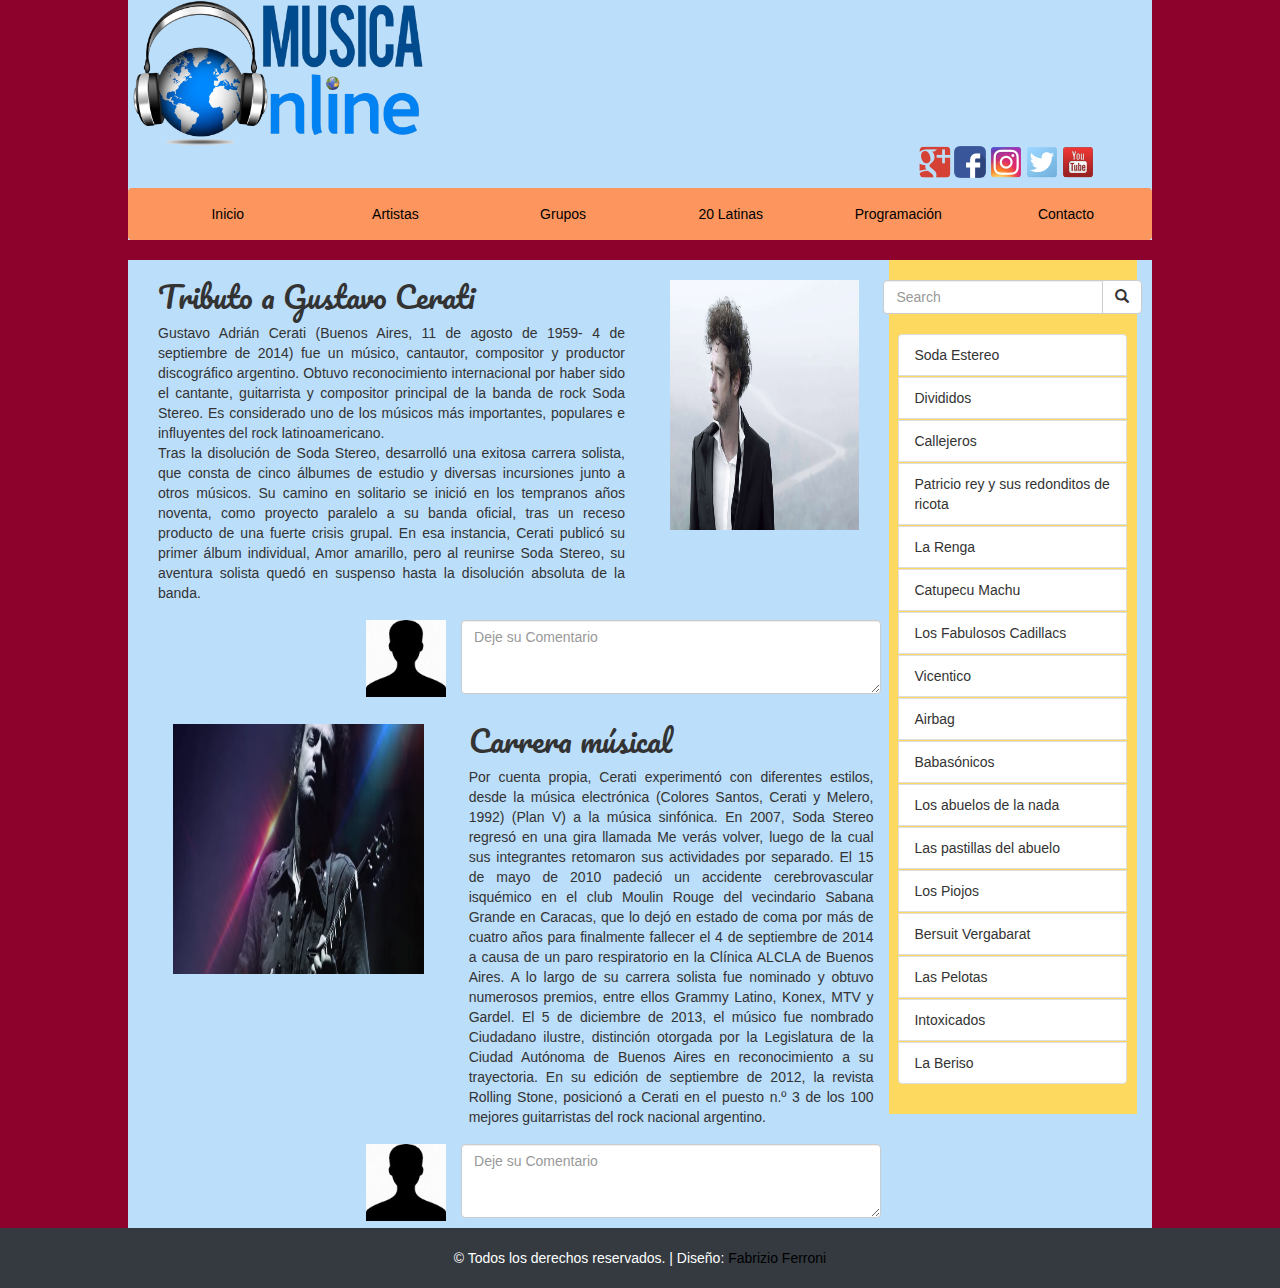
<file: Parcial 3 - Blog/Blog Musica/index.html>
<!DOCTYPE html>
<html >
  <head>
      <meta charset="utf-8">
      <meta name='viewport' content='width=device-width initial-scale=1'>
      <meta name='mobile-web-app-capable' content='yes'>
      <link rel="stylesheet" href='css/bootstrap.min.css'>
      <link rel="stylesheet" href='css/estilos.css'>
      <link href="https://fonts.googleapis.com/css?family=Pacifico" rel="stylesheet">
      <link rel="stylesheet" href="https://cdnjs.cloudflare.com/ajax/libs/font-awesome/4.7.0/css/font-awesome.min.css">
      <script src='js/bootstrap.min.js'></script>
      <script src='js/active.js'></script>
       <link rel="shortcut icon" href="img/musica.png" />
      <title>Blog de Música</title>
  </head>
<body>
      <header >
              <div class="row" >
                    <div id="logo"class="col-lg-2" >
                        <img class="logo" src="img/logo.png" alt="Logo">
                    </div>
                    <div id="redes"class="col-md-4 col-md-offset-9" >
                        <a href="#"><img class='img-rounded img-social ' src='img/gp.png'/></a>
                        <a href="#"><img class='img-rounded img-social ' src='img/fb.png'/></a>
                        <a href="#"><img class='img-rounded img-social ' src='img/ig.png'/></a>
                        <a href="#"><img class='img-rounded img-social ' src='img/tt.png'/></a>
                        <a href="#"><img class='img-rounded img-social ' src='img/yt.png'/></a>                        
                    </div>
                    <div class="col-lg-12">
                      <p> </p>
                    </div>
              </div>
              <nav class="navbar">
                <div class="container">
                  <ul class="nav navbar-nav col-lg-12 col-xs-12 text-center">
                      <li class="tab active"><a href="#">Inicio</a></li>
                      <li class="tab"><a href="#">Artistas</a></li>
                      <li class="tab"><a href="#">Grupos</a></li>
                      <li class="tab"><a href="#">20 Latinas</a></li>
                      <li class="tab"><a href="#">Programación</a></li>
                      <li class="tab"><a href="#">Contacto</a></li>
                  </ul>
                </div>
             </nav>
      </header>

<div class="container-fluid ">
   <div class="col-lg-9">
      <div class="row">
            <div class="col-xs-12 col-lg-8 " >
              <h2>Tributo a Gustavo Cerati</h2>
              <p class="text-justify">
               Gustavo Adrián Cerati (Buenos Aires, 11 de agosto de 1959- 4 de septiembre de 2014) fue un músico, cantautor, compositor y productor discográfico argentino. Obtuvo reconocimiento internacional por haber sido el cantante, guitarrista y compositor principal de la banda de rock Soda Stereo. Es considerado uno de los músicos más importantes, populares e influyentes del rock latinoamericano.<br> 
               Tras la disolución de Soda Stereo, desarrolló una exitosa carrera solista, que consta de cinco álbumes de estudio y diversas incursiones junto a otros músicos. Su camino en solitario se inició en los tempranos años noventa, como proyecto paralelo a su banda oficial, tras un receso producto de una fuerte crisis grupal. En esa instancia, Cerati publicó su primer álbum individual, Amor amarillo, pero al reunirse Soda Stereo, su aventura solista quedó en suspenso hasta la disolución absoluta de la banda.
              </p>
          </div>
          <div class="col-xs-12 col-lg-4 img-foto">
            <h2></h2>
            <img class="col-xs-12 text-center" width="100px" height="250px" src='img/cerati.jpg'></img>
          </div>
            <div align="right" class="col-lg-5 col-xs-5 img-busto" id="cont">
                <img class="text-center" src='img/busto.jpg'></img>
            </div>
            <div class="col-lg-7 col-xs-7" id="cont">
            <textarea class="form-control area" rows="3"  id="comment1"  placeholder="Deje su Comentario"></textarea>
          </div>
    </div><!--row-->
      <div class="row">
        <div class="col-lg-5">
            <h2></h2>
            <img class="col-xs-12 text-center" width="100px" height="250px" src='img/cerati2.jpg'></img>
          </div>

          <div class="col-lg-7">
            <h2>Carrera músical</h2>
            <p class="text-justify">
            Por cuenta propia, Cerati experimentó con diferentes estilos, desde la música electrónica (Colores Santos, Cerati y Melero, 1992) (Plan V) a la música sinfónica. En 2007, Soda Stereo regresó en una gira llamada Me verás volver, luego de la cual sus integrantes retomaron sus actividades por separado. El 15 de mayo de 2010 padeció un accidente cerebrovascular isquémico en el club Moulin Rouge del vecindario Sabana Grande en Caracas, que lo dejó en estado de coma por más de cuatro años para finalmente fallecer el 4 de septiembre de 2014 a causa de un paro respiratorio en la Clínica ALCLA de Buenos Aires.

A lo largo de su carrera solista fue nominado y obtuvo numerosos premios, entre ellos Grammy Latino, Konex, MTV y Gardel. El 5 de diciembre de 2013, el músico fue nombrado Ciudadano ilustre, distinción otorgada por la Legislatura de la Ciudad Autónoma de Buenos Aires en reconocimiento a su trayectoria. En su edición de septiembre de 2012, la revista Rolling Stone, posicionó a Cerati en el puesto n.º 3 de los 100 mejores guitarristas del rock nacional argentino.
          </p>
          </div>
          <div align="right" class="col-lg-5 col-xs-5 img-busto" id="cont">
              <img class="text-center" src='img/busto.jpg'></img>
          </div>
          <div class="col-lg-7 col-xs-7" id="cont">
            <textarea class="form-control area" rows="3" id="comment1" placeholder="Deje su Comentario"></textarea>
          </div>

      </div>
  </div><!--col-9-->

  <div id="side-content" class="col-lg-3" >
      <div class="row no-gutters" id="buscador">
         
          <div class="input-group col-lg-12 col-md-6 col-sm-4 col-xs-10 col-offset-xs-1 ">
    <input type="text" class="form-control" placeholder="Search">
    <div class="input-group-btn">
      <button class="btn btn-default" type="submit">
        <i class="glyphicon glyphicon-search"></i>
      </button>
    </div>
  </div>
         <br>
          <!-- <div  class="inner-addon left-addon">
                    <i class="glyphicon glyphicon-search"></i>
                    <input type="text" class="form-control border-secondary border-right-0 rounded-1 rounded-left" placeholder="Buscar en Empresa">
              </div>--
           
             <div class="col-lg-12">
               
                <input class="form-control border-secondary border-right-0 rounded-0 rounded-left" type="search" value="" placeholder="Buscar artistas...">
                <span class="input-group-addon"><i class="glyphicon glyphicon-search"></i></span>
                <br>
            </div>

         <!--  <div align="right" class="col-lg-12">
                <button class="btn btn-outline-secondary border-left-0 rounded-0 rounded-right" type="button"><i class="fa fa-search"></i></button>
           </div> -->
      </div>
      <div id="listado">
          <ul class="list-group">
            <li class="list-group-item">Soda Estereo</li>
            <li class="list-group-item">Divididos</li>
            <li class="list-group-item">Callejeros</li>
            <li class="list-group-item">Patricio rey y sus redonditos de ricota</li>
            <li class="list-group-item">La Renga</li>
            <li class="list-group-item">Catupecu Machu</li>
            <li class="list-group-item">Los Fabulosos Cadillacs</li>
            <li class="list-group-item">Vicentico</li>
            <li class="list-group-item">Airbag</li>
            <li class="list-group-item">Babasónicos</li>
            <li class="list-group-item">Los abuelos de la nada</li>
            <li class="list-group-item">Las pastillas del abuelo</li>
            <li class="list-group-item">Los Piojos</li>
            <li class="list-group-item">Bersuit Vergabarat</li>
            <li class="list-group-item">Las Pelotas</li>
            <li class="list-group-item">Intoxicados</li>
            <li class="list-group-item">La Beriso</li>
        </ul>
      </div>
</div>
</div>

<footer><p>© Todos los derechos reservados. |  Diseño: <a href="http://fabrizioferroni.com.ar" target="_blank">Fabrizio Ferroni</a></p></footer>
</body>
</html>
</file>
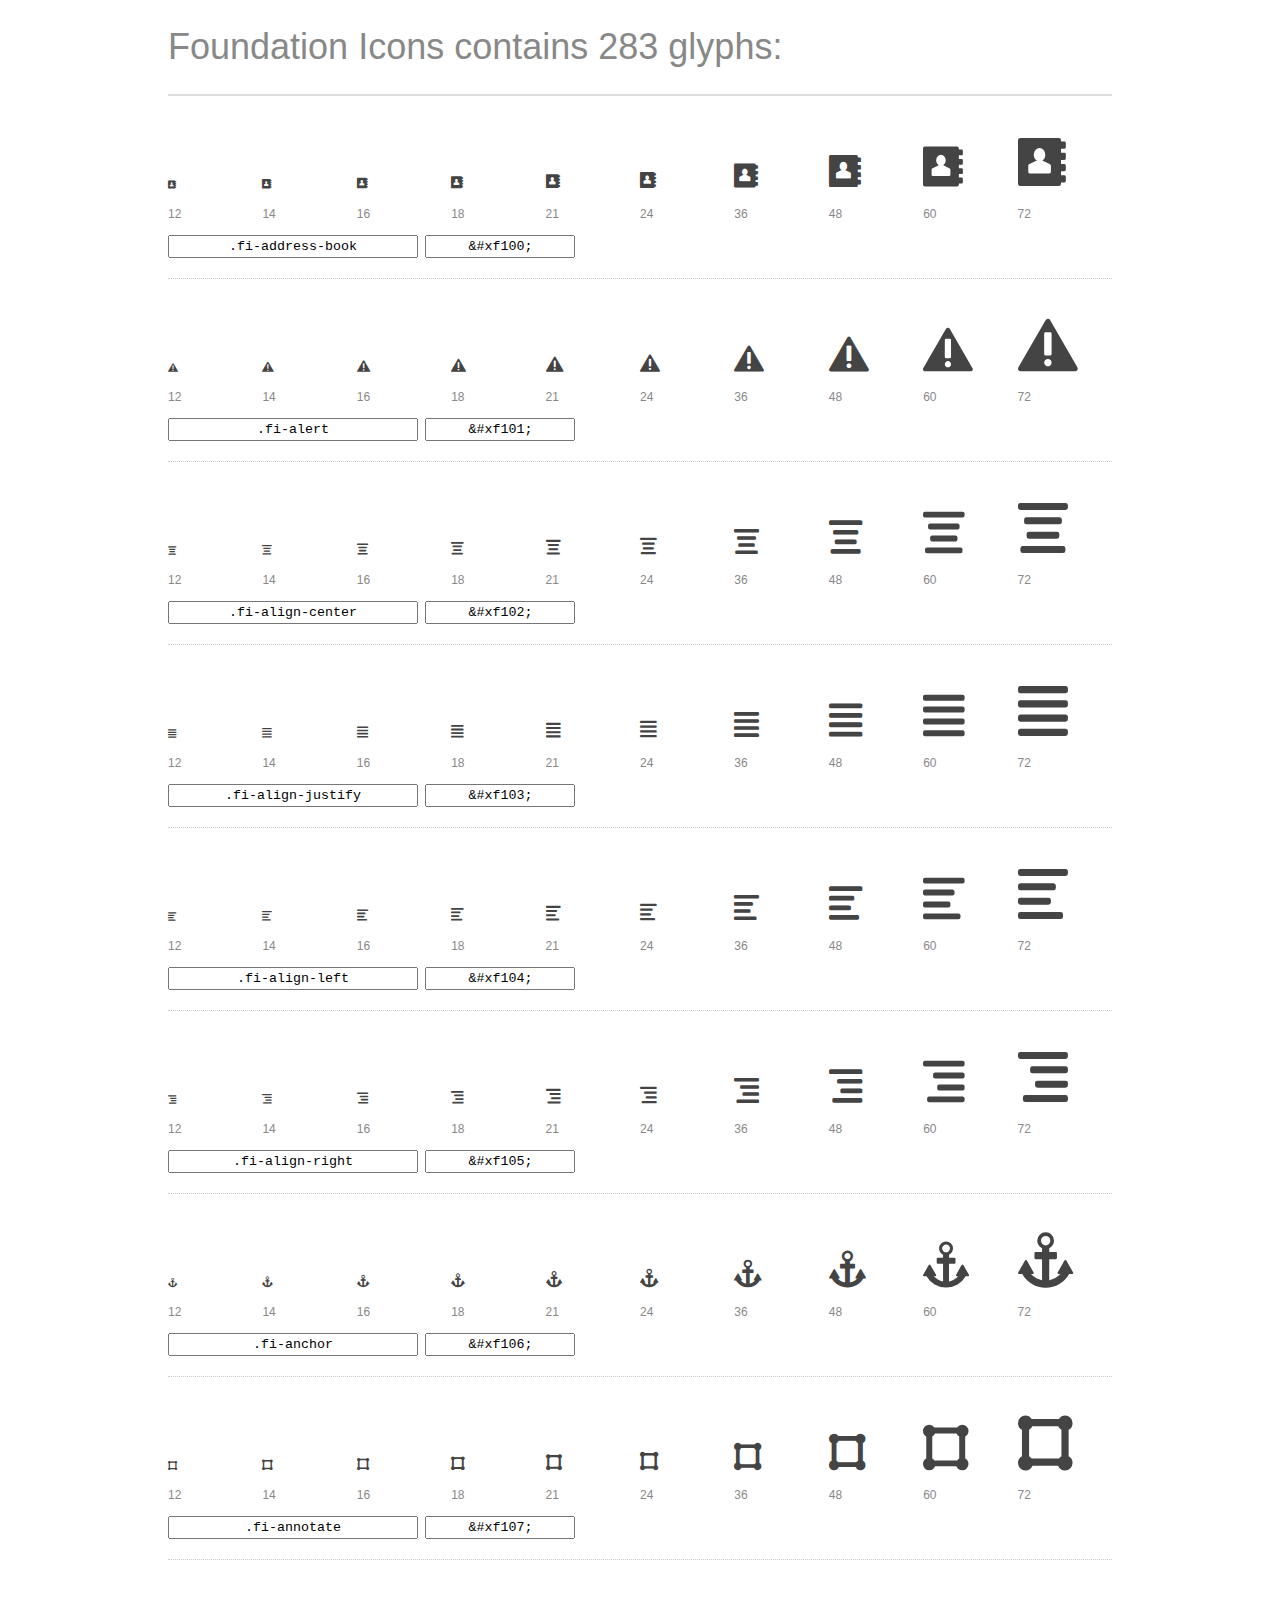
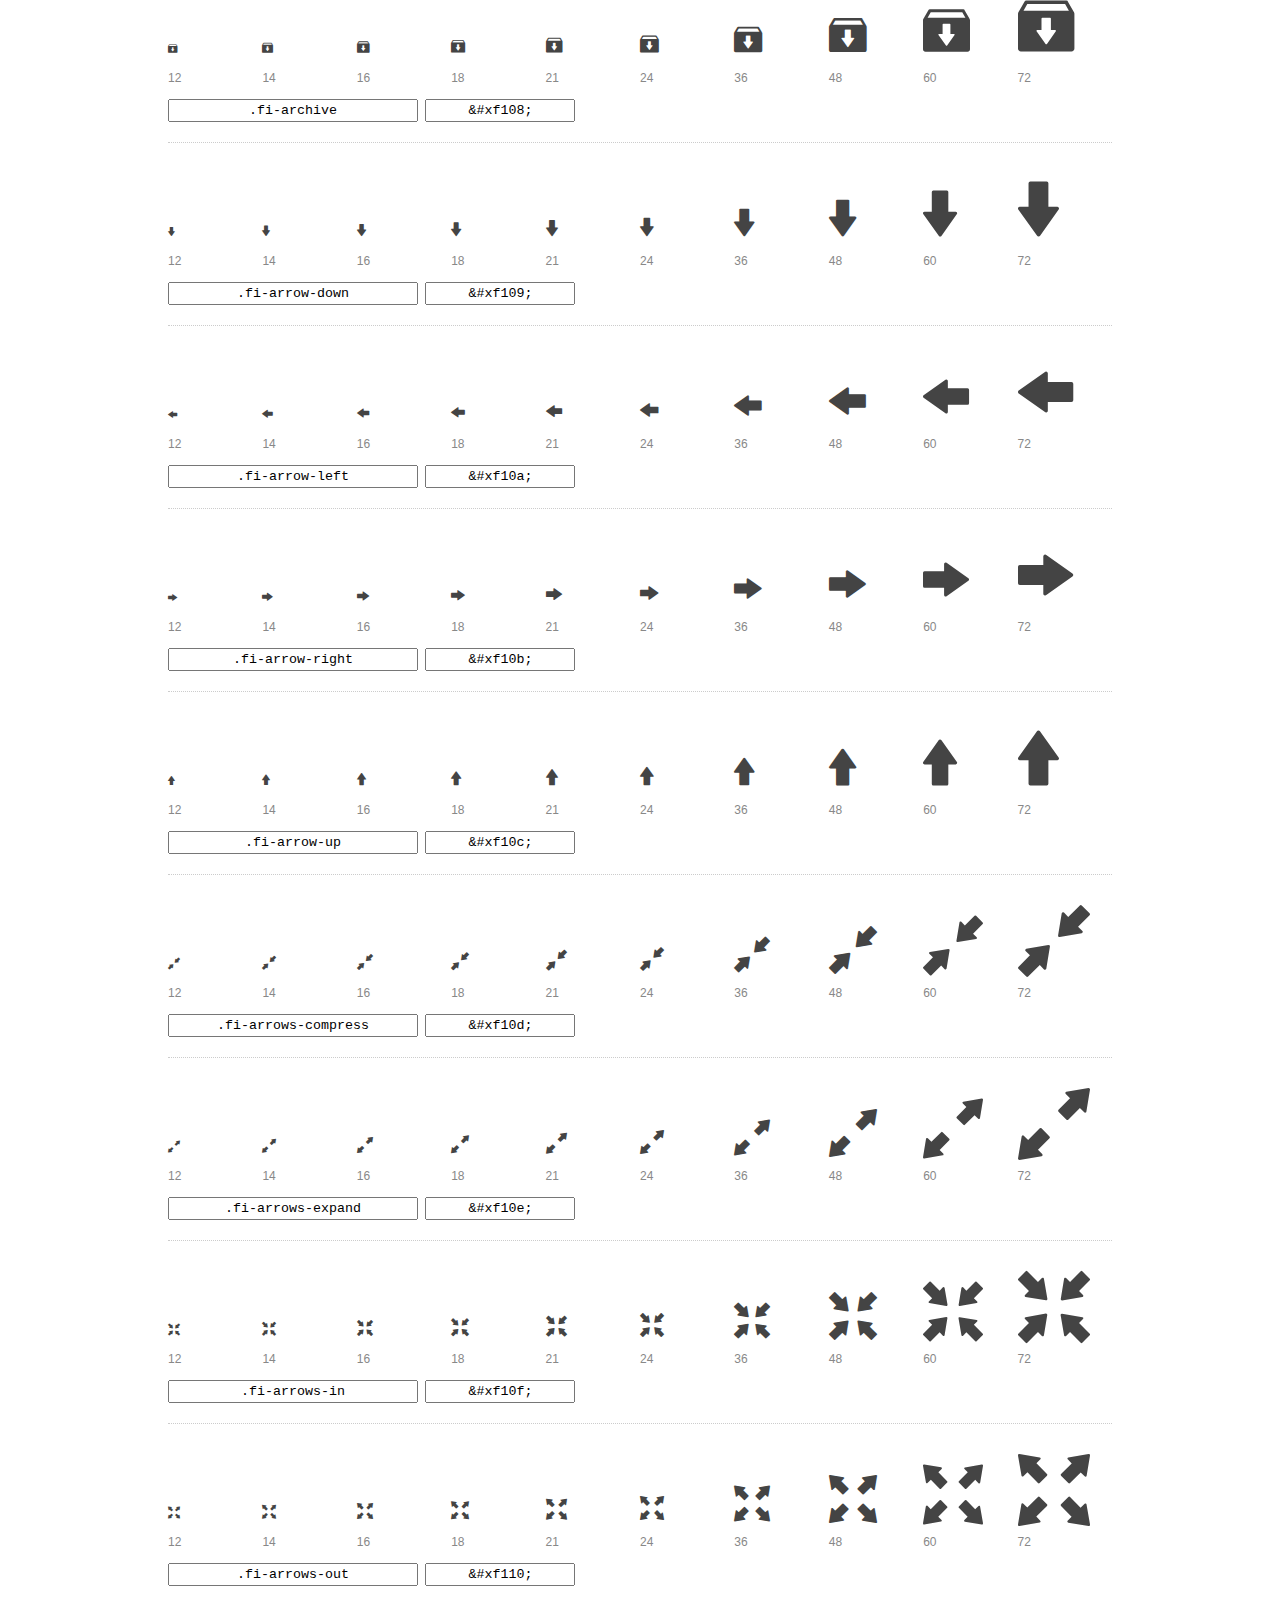
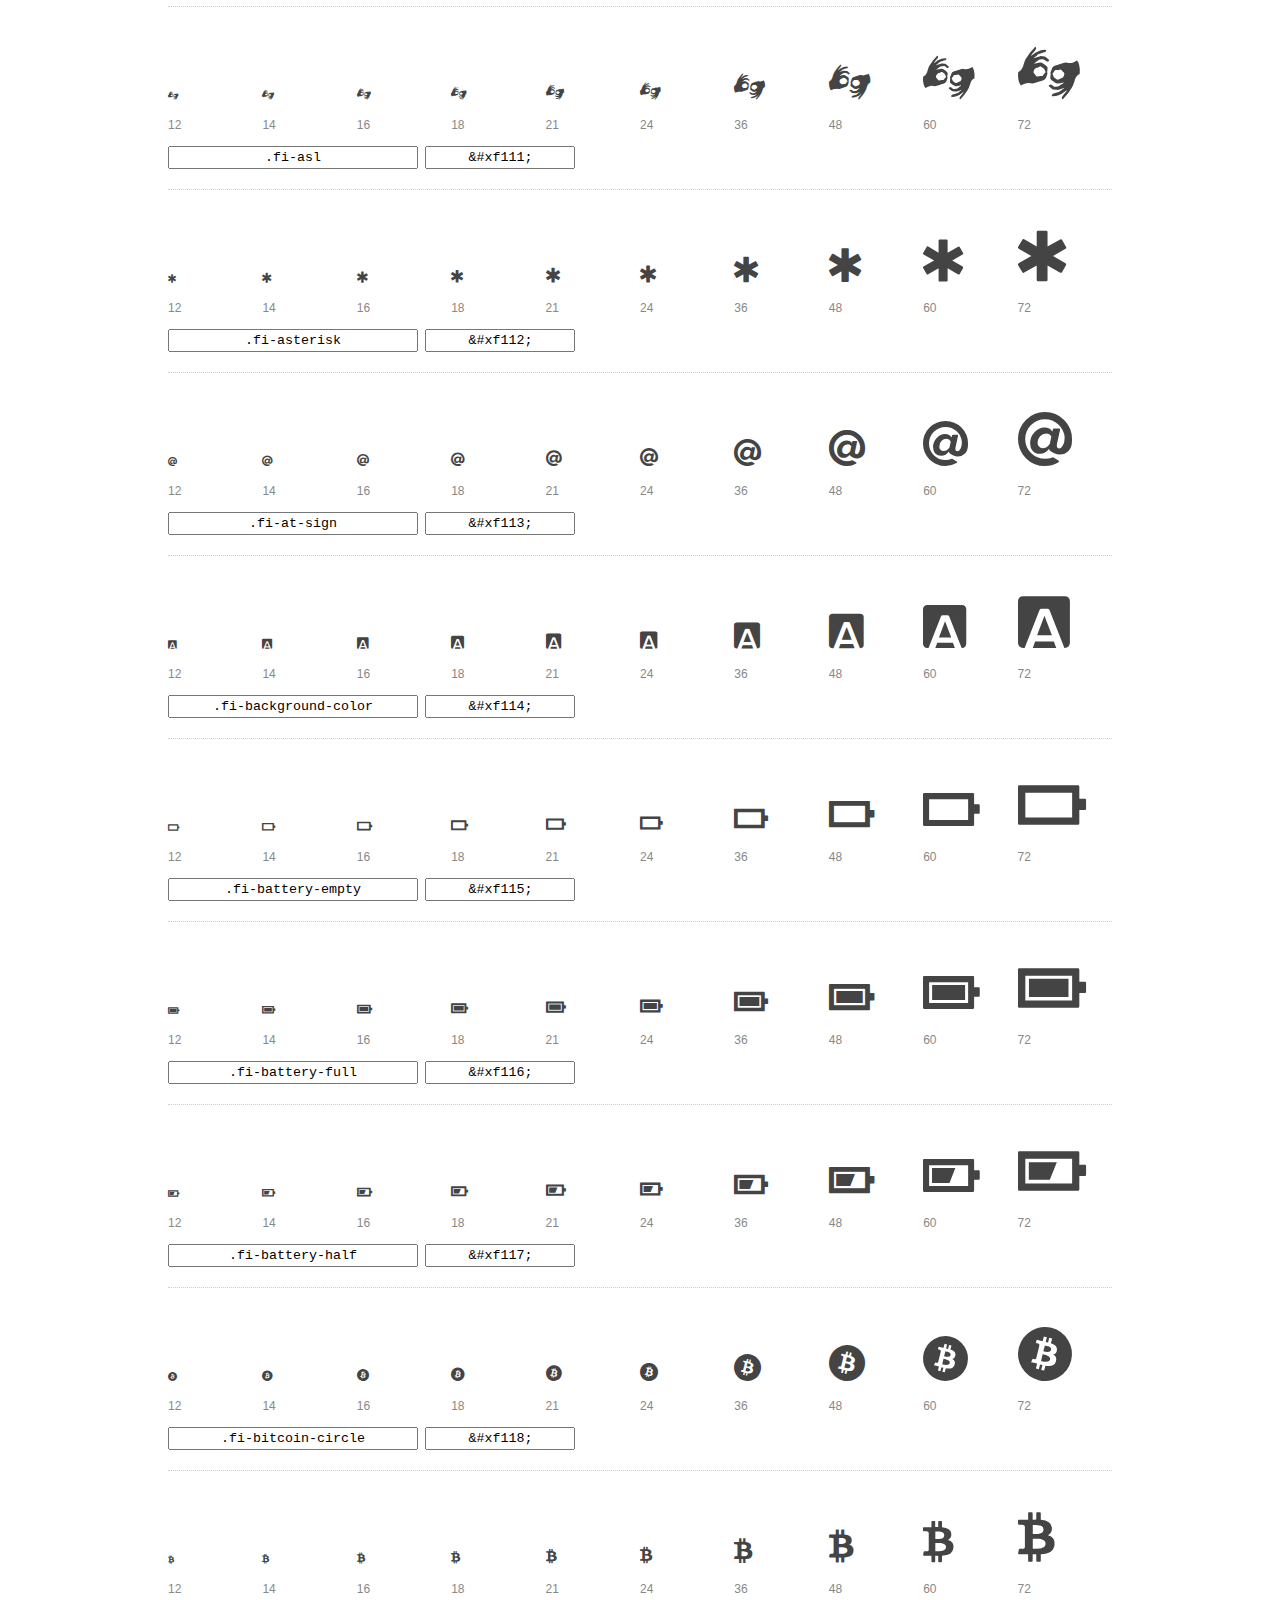
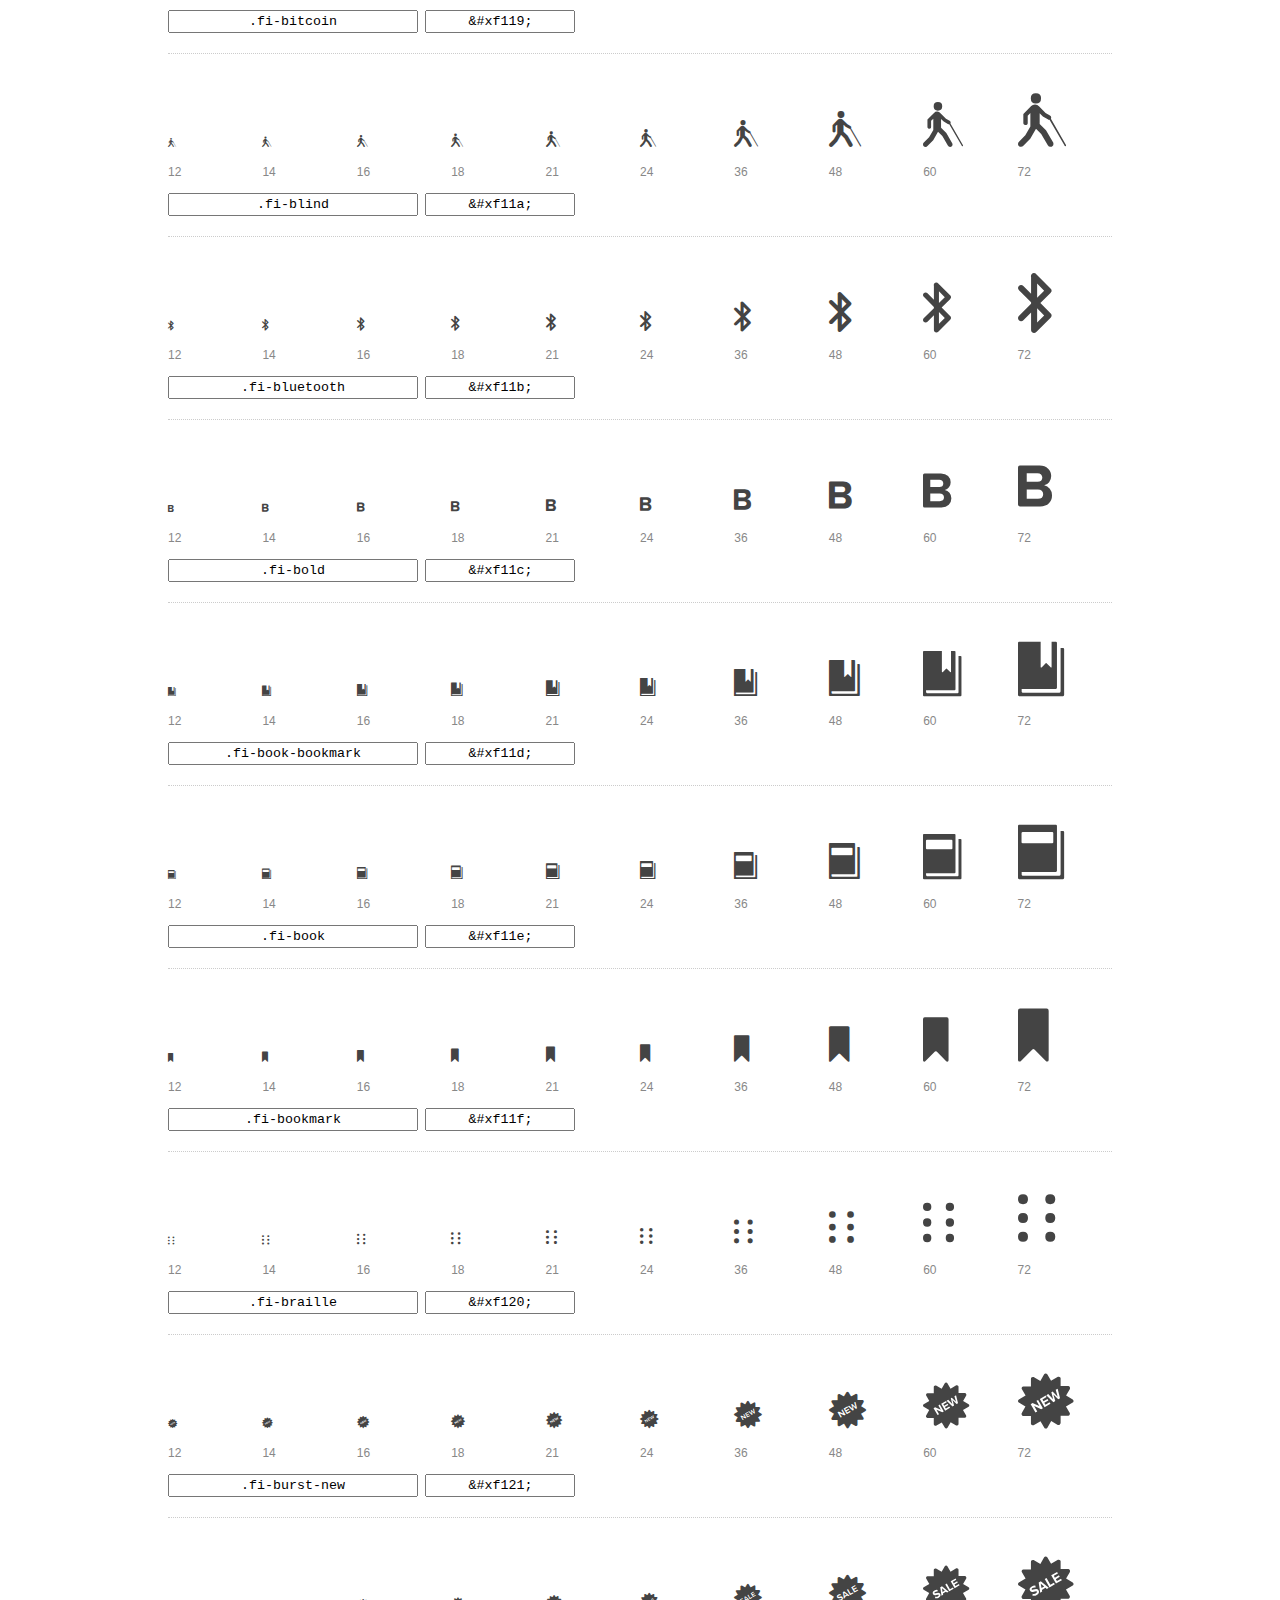
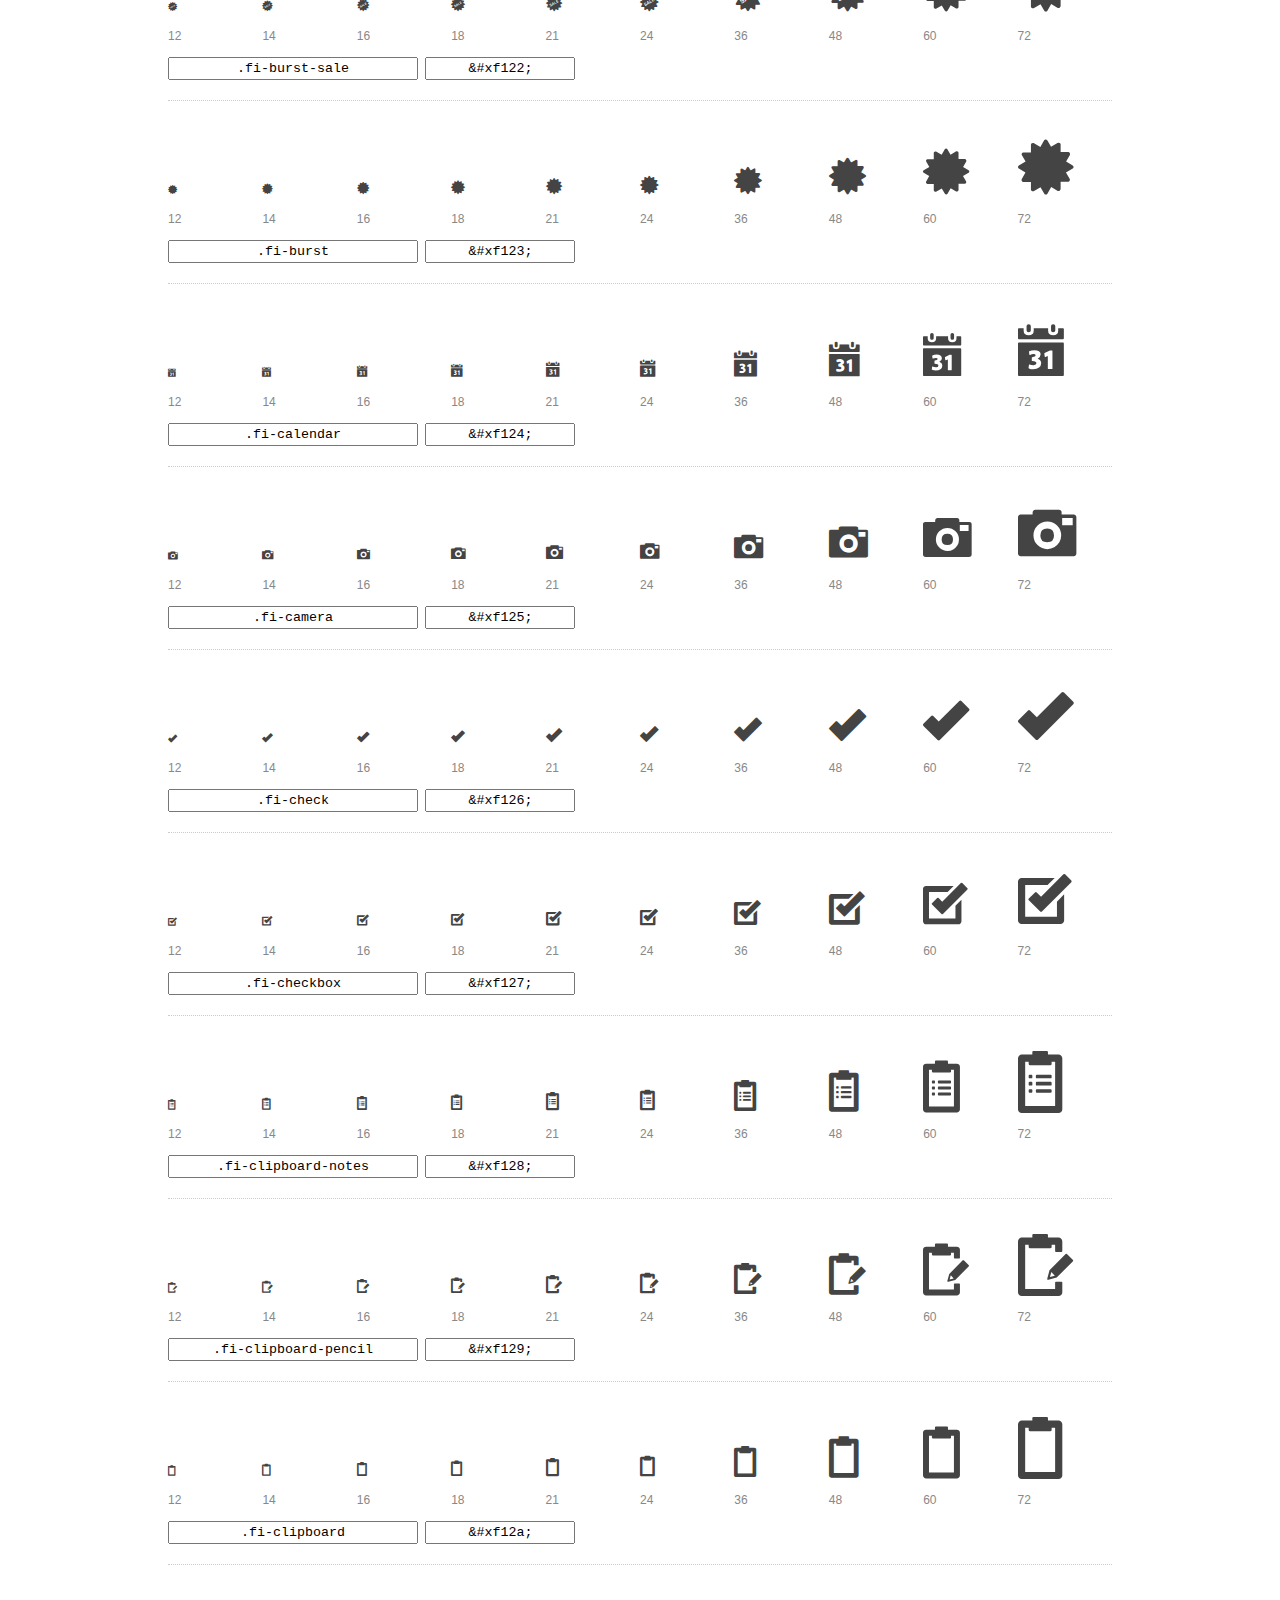
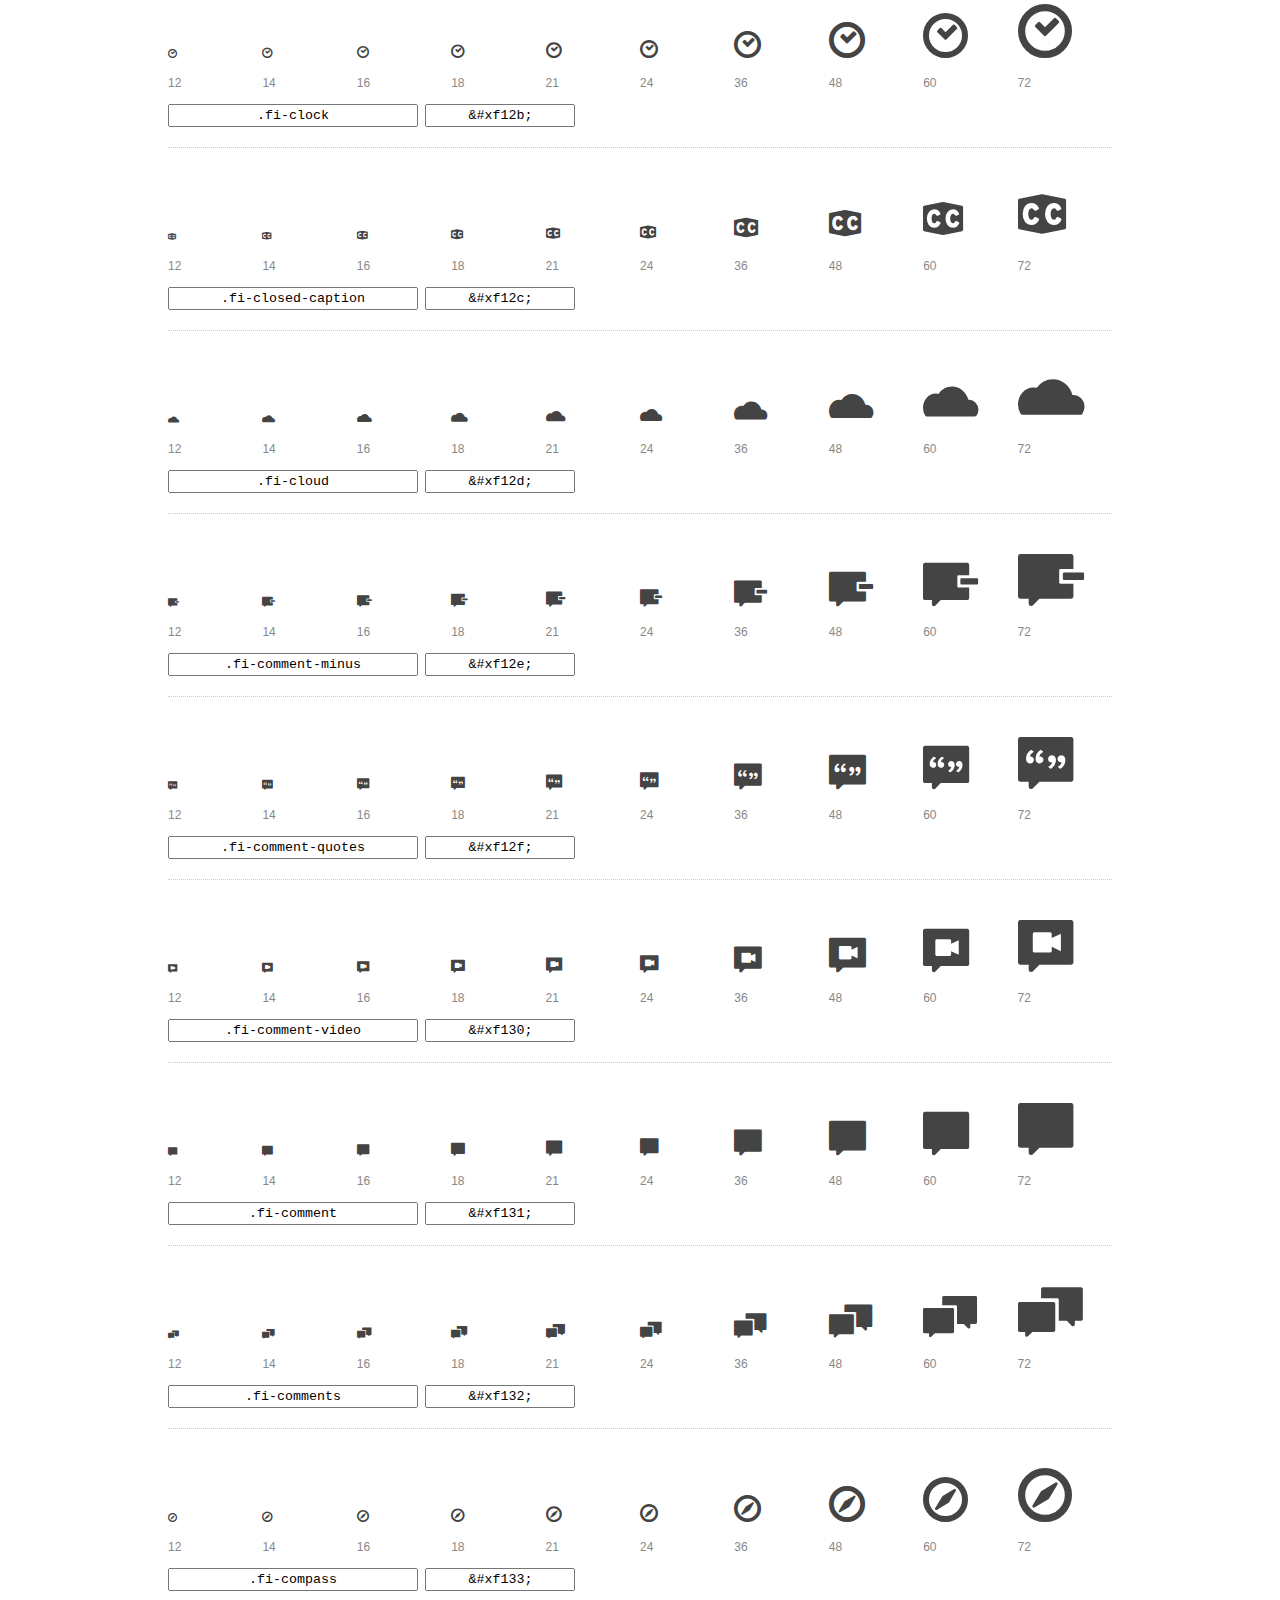
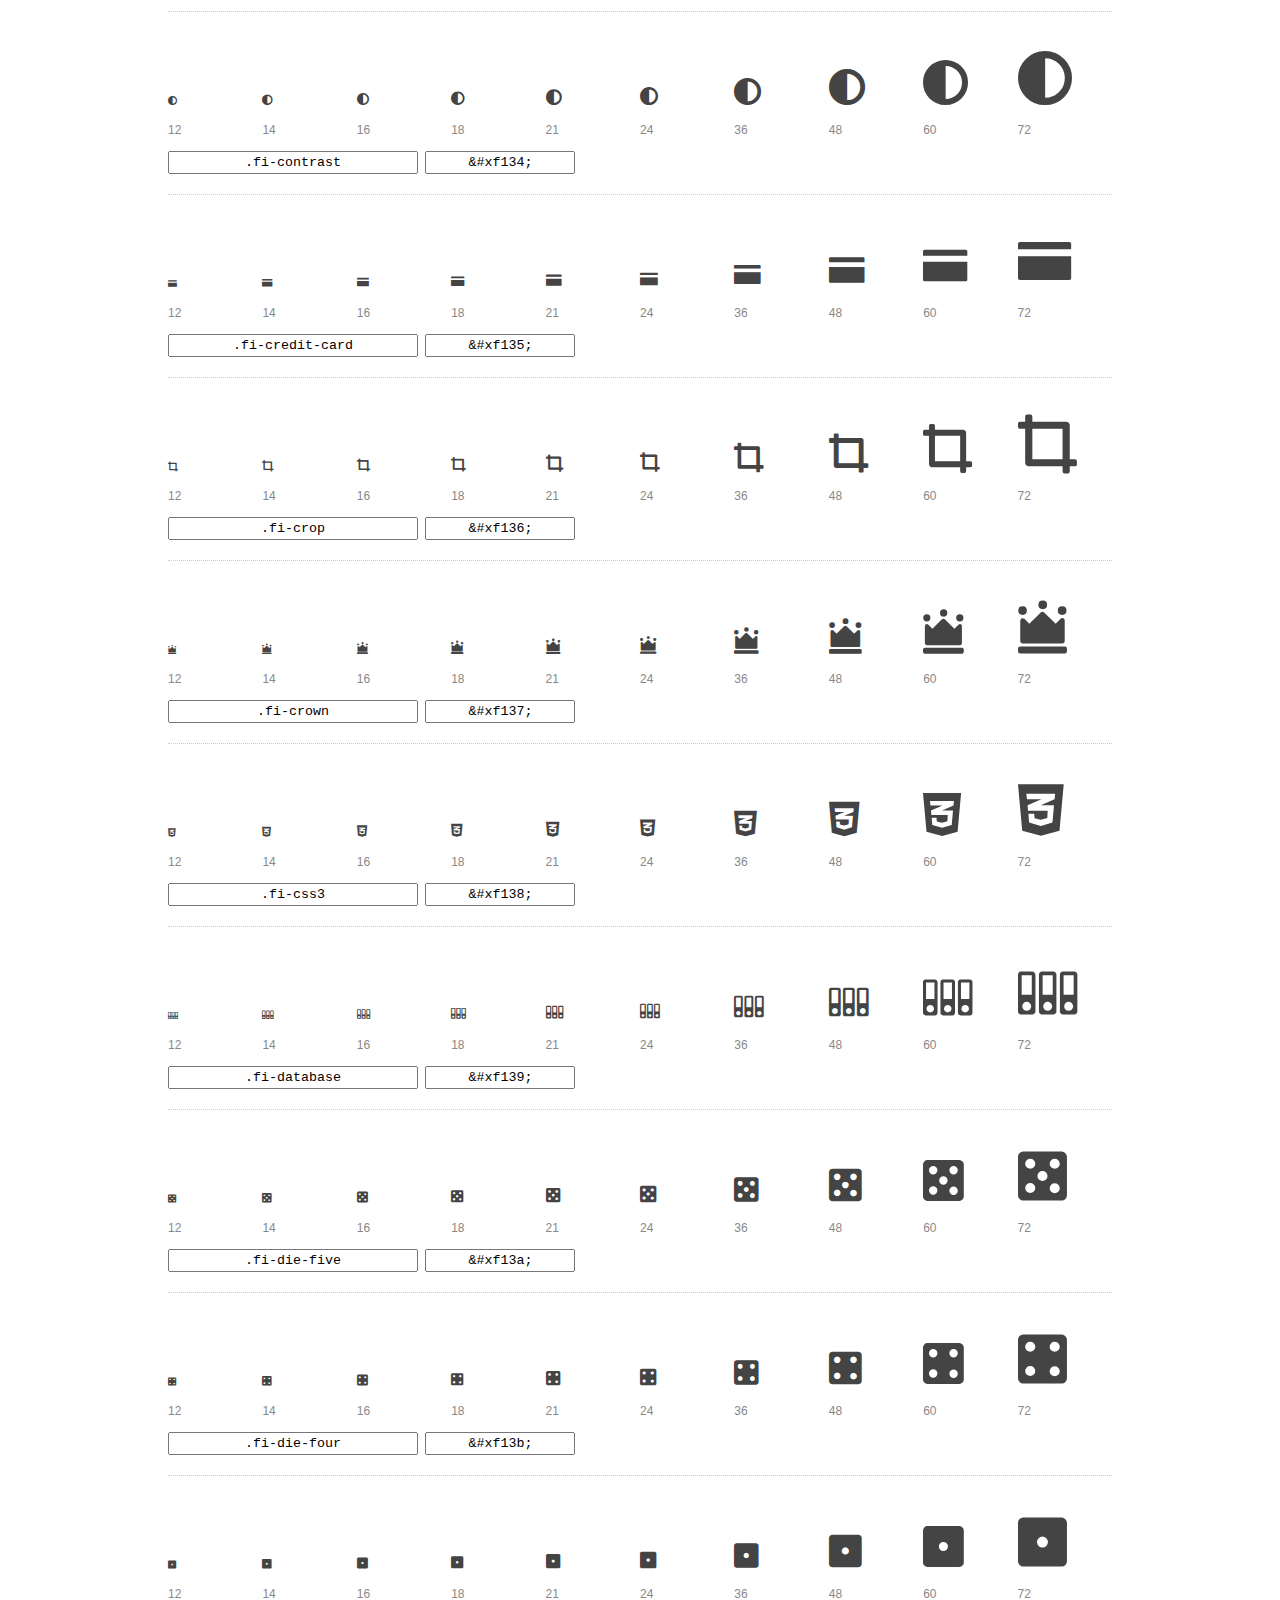
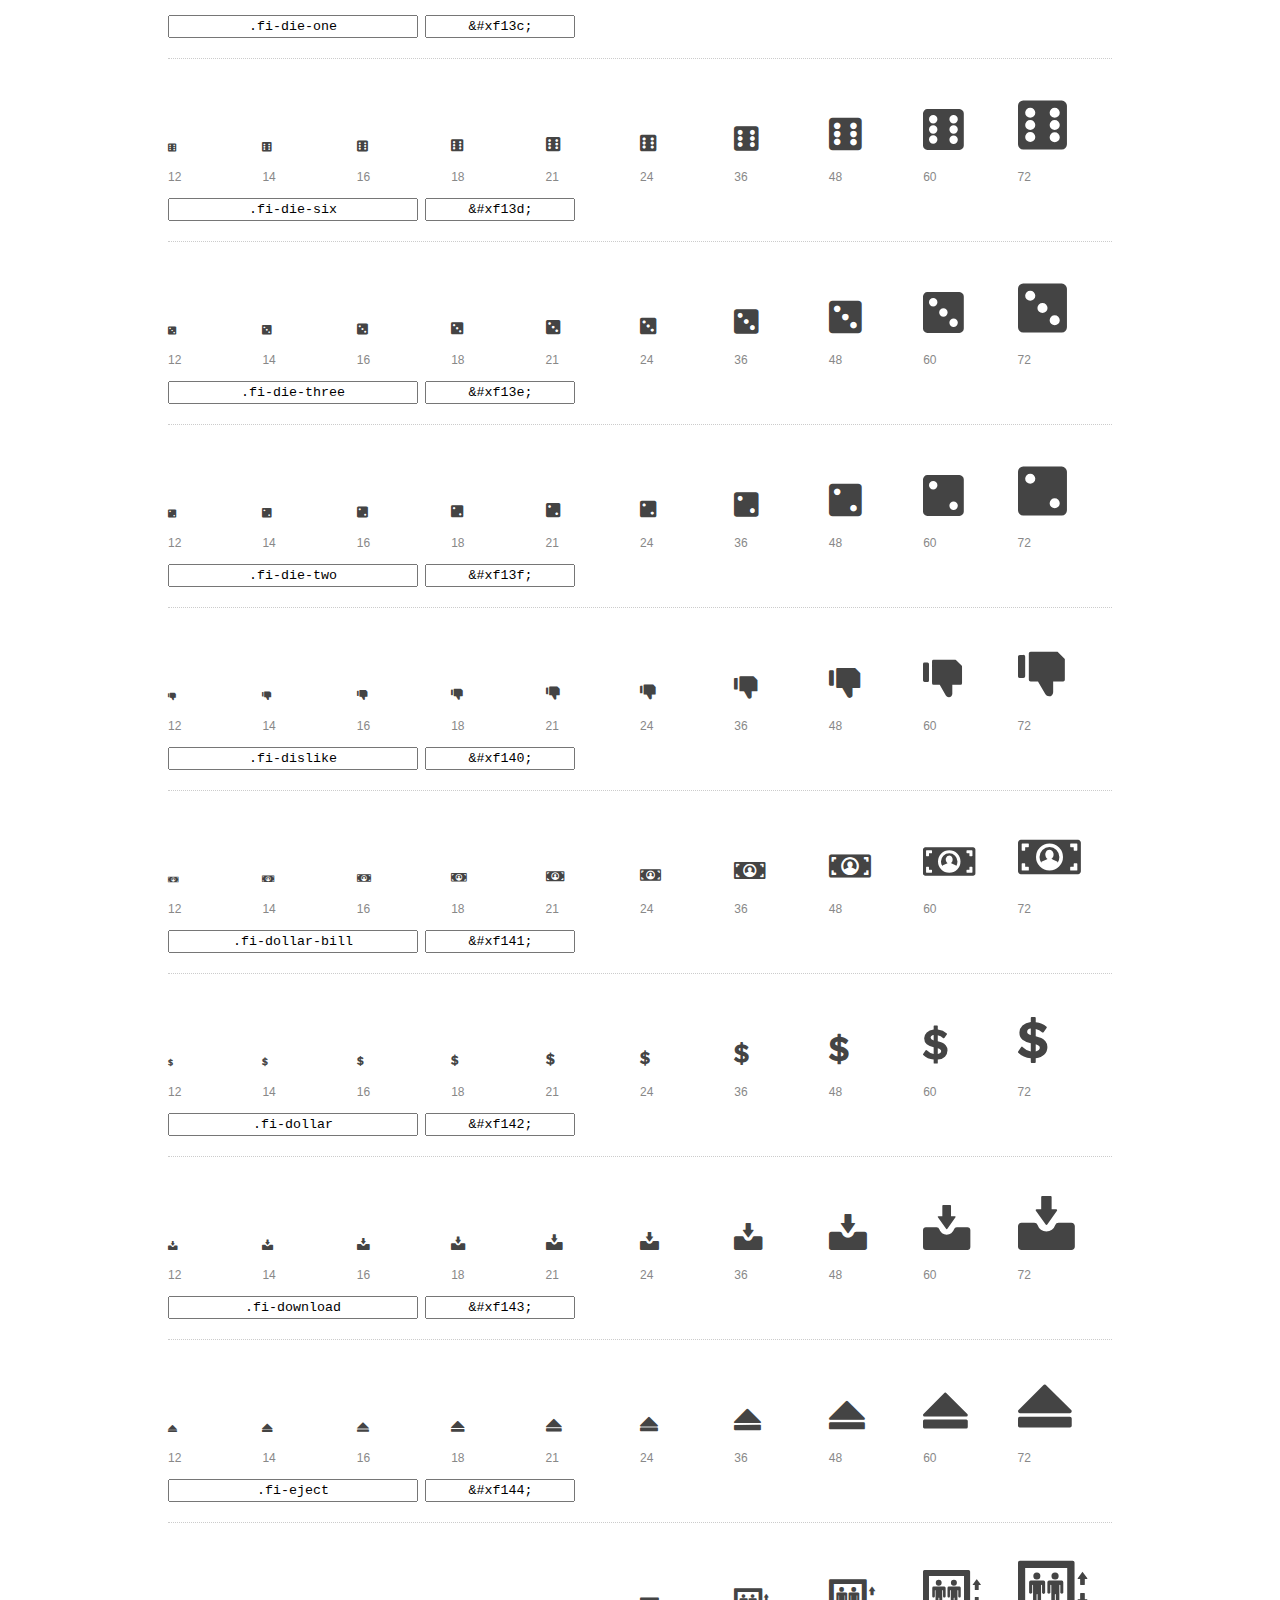
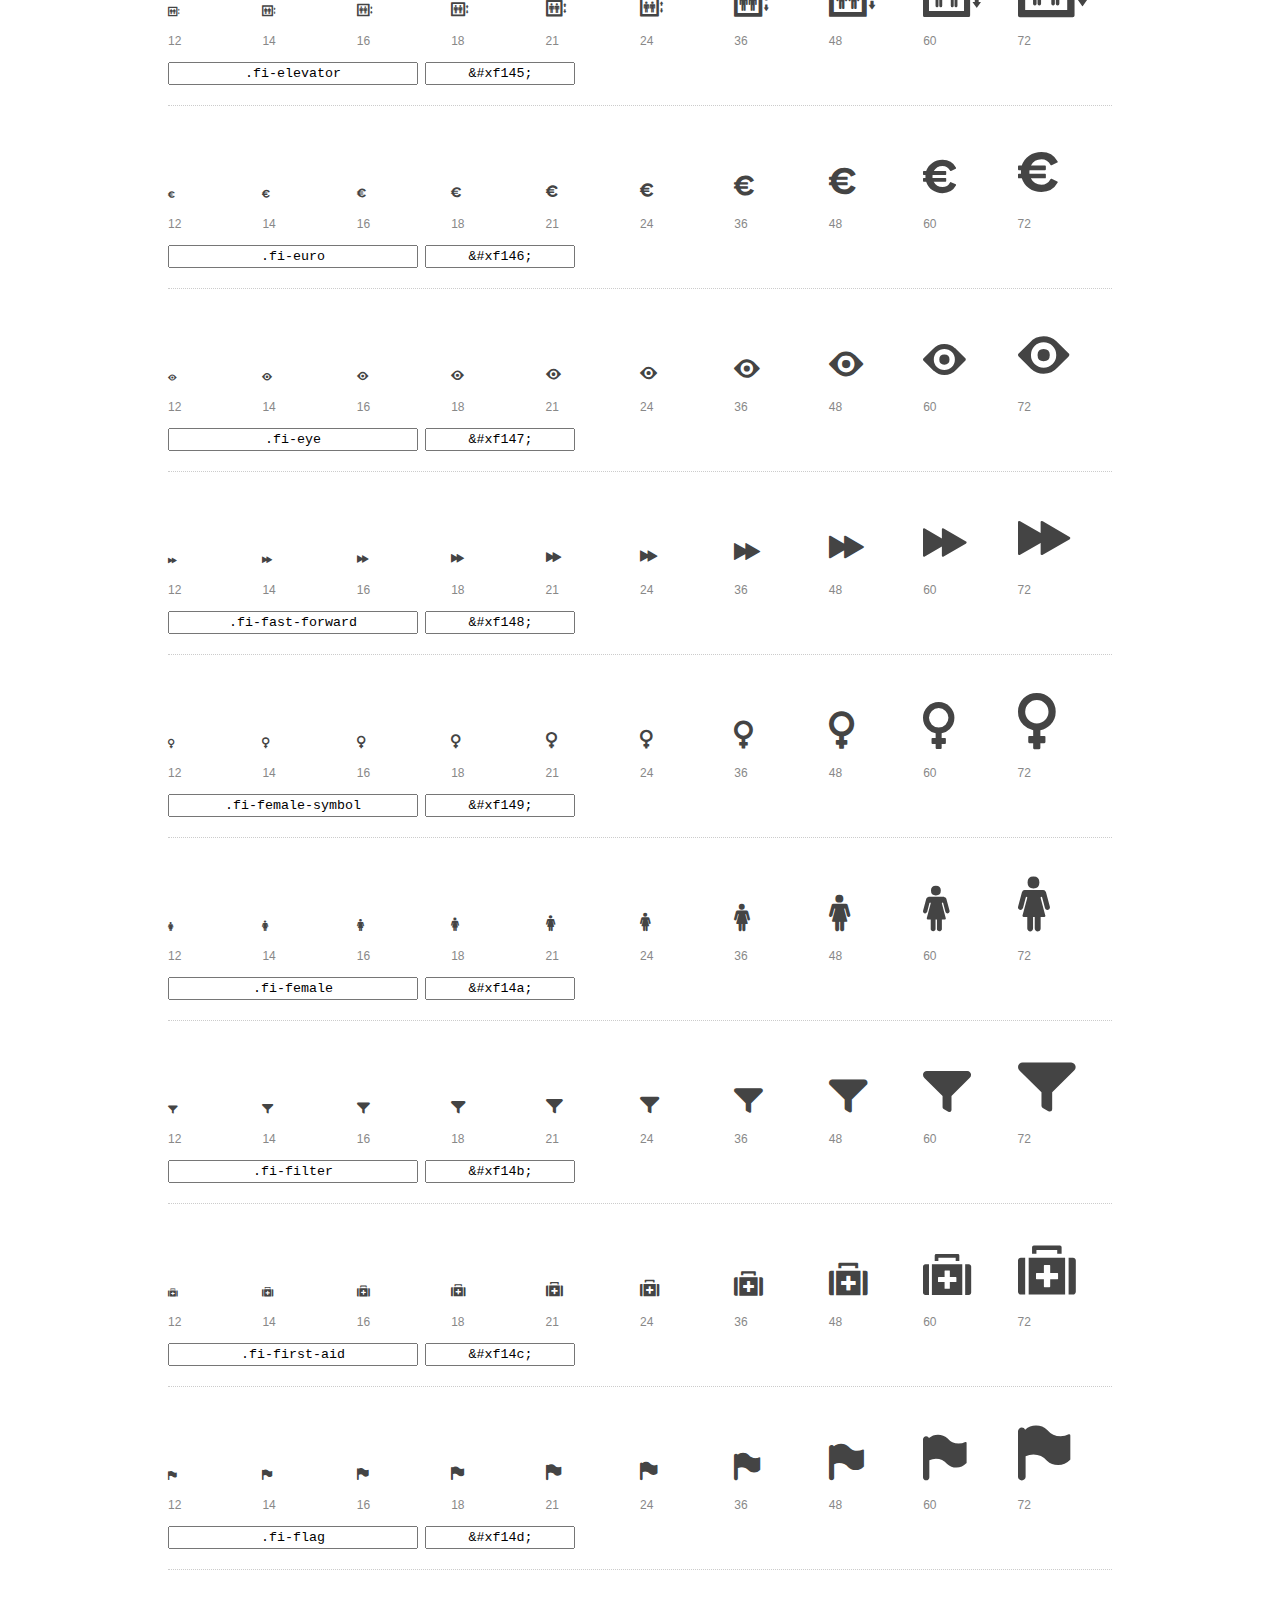
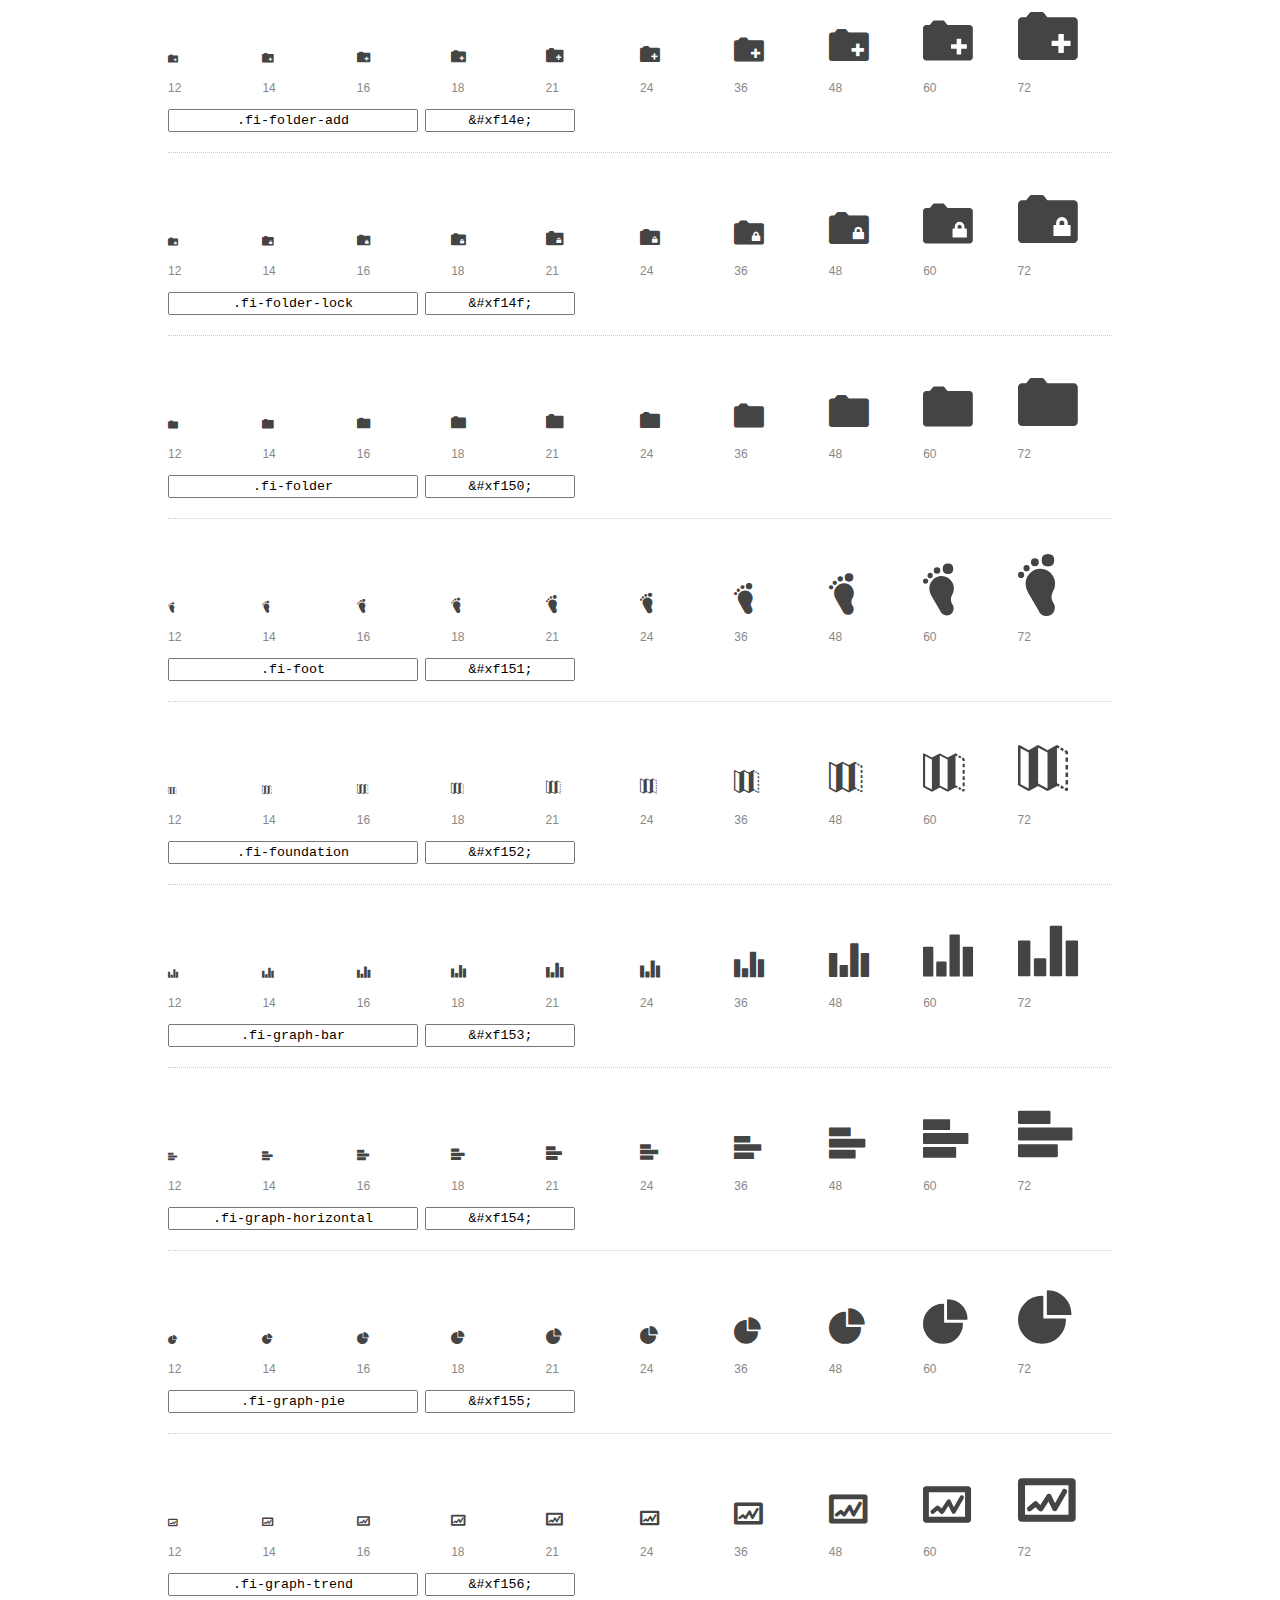
<file: Parcial 3 - Blog/Blog Comida/foundation-icons/preview.html>
<!DOCTYPE html>
<html>
  <head>
    <title>Foundation Icons glyphs preview</title>
    <link rel="stylesheet" href="foundation-icons.css" />

    <style>
      * {
        -moz-box-sizing: border-box;
        -webkit-box-sizing: border-box;
        box-sizing: border-box;
        margin: 0;
        padding: 0;
      }

      body {
        background: #fff;
        color: #444;
        font: 16px/1.5 "Helvetica Neue", Helvetica, Arial, sans-serif;
      }

      a, 
      a:visited {
        color: #888;
        text-decoration: underline;
      }
      a:hover, 
      a:focus { color: #000; }

      h1 {
        border-bottom: 2px solid #ddd;
        color: #888;
        font-size: 36px;
        font-weight: 300;
        margin-bottom: 20px;
        padding: 20px 0;
      }

      .container {
        margin: 0 auto;
        min-width: 880px;
        padding: 0 40px;
        width: 80%;
      }

      .glyph {
        border-bottom: 1px dotted #ccc;
        padding: 10px 0 20px;
        margin-bottom: 20px;
      }

      .preview-glyphs { vertical-align: bottom; } 

      .preview-scale { 
        color: #888;
        font-size: 12px; 
        margin-top: 5px;
      }

      .step {
        display: inline-block;
        line-height: 1;
        width: 10%;
      }

      
      .size-12 { font-size: 12px; }
      
      .size-14 { font-size: 14px; }
      
      .size-16 { font-size: 16px; }
      
      .size-18 { font-size: 18px; }
      
      .size-21 { font-size: 21px; }
      
      .size-24 { font-size: 24px; }
      
      .size-36 { font-size: 36px; }
      
      .size-48 { font-size: 48px; }
      
      .size-60 { font-size: 60px; }
      
      .size-72 { font-size: 72px; }
      

      .usage { margin-top: 10px; }

      .usage input {
        font-family: monospace;
        margin-right: 3px;
        padding: 2px 5px;
        text-align: center;
      }

      .usage .point { width: 150px; }

      .usage .class { width: 250px; }

      .footer {
        color: #888;
        font-size: 12px;
        padding: 20px 0;
      }
    </style>

    <!--[if lte IE 8]><script src="http://html5shiv.googlecode.com/svn/trunk/html5.js"></script><![endif]-->
  </head>

  <body>
    <div class="container">
      <h1>Foundation Icons contains 283 glyphs:</h1> 

      
      <div class="glyph">
        <div class="preview-glyphs">
          <i class="step fi-address-book size-12"></i><i class="step fi-address-book size-14"></i><i class="step fi-address-book size-16"></i><i class="step fi-address-book size-18"></i><i class="step fi-address-book size-21"></i><i class="step fi-address-book size-24"></i><i class="step fi-address-book size-36"></i><i class="step fi-address-book size-48"></i><i class="step fi-address-book size-60"></i><i class="step fi-address-book size-72"></i>
        </div>
        <div class="preview-scale">
          <span class="step">12</span><span class="step">14</span><span class="step">16</span><span class="step">18</span><span class="step">21</span><span class="step">24</span><span class="step">36</span><span class="step">48</span><span class="step">60</span><span class="step">72</span> 
        </div>
        <div class="usage">
          <input class="class" type="text" readonly="readonly" onClick="this.select();" value=".fi-address-book" />
          <input class="point" type="text" readonly="readonly" onClick="this.select();" value="&amp;#xf100;" />
        </div>
      </div>
      
      <div class="glyph">
        <div class="preview-glyphs">
          <i class="step fi-alert size-12"></i><i class="step fi-alert size-14"></i><i class="step fi-alert size-16"></i><i class="step fi-alert size-18"></i><i class="step fi-alert size-21"></i><i class="step fi-alert size-24"></i><i class="step fi-alert size-36"></i><i class="step fi-alert size-48"></i><i class="step fi-alert size-60"></i><i class="step fi-alert size-72"></i>
        </div>
        <div class="preview-scale">
          <span class="step">12</span><span class="step">14</span><span class="step">16</span><span class="step">18</span><span class="step">21</span><span class="step">24</span><span class="step">36</span><span class="step">48</span><span class="step">60</span><span class="step">72</span> 
        </div>
        <div class="usage">
          <input class="class" type="text" readonly="readonly" onClick="this.select();" value=".fi-alert" />
          <input class="point" type="text" readonly="readonly" onClick="this.select();" value="&amp;#xf101;" />
        </div>
      </div>
      
      <div class="glyph">
        <div class="preview-glyphs">
          <i class="step fi-align-center size-12"></i><i class="step fi-align-center size-14"></i><i class="step fi-align-center size-16"></i><i class="step fi-align-center size-18"></i><i class="step fi-align-center size-21"></i><i class="step fi-align-center size-24"></i><i class="step fi-align-center size-36"></i><i class="step fi-align-center size-48"></i><i class="step fi-align-center size-60"></i><i class="step fi-align-center size-72"></i>
        </div>
        <div class="preview-scale">
          <span class="step">12</span><span class="step">14</span><span class="step">16</span><span class="step">18</span><span class="step">21</span><span class="step">24</span><span class="step">36</span><span class="step">48</span><span class="step">60</span><span class="step">72</span> 
        </div>
        <div class="usage">
          <input class="class" type="text" readonly="readonly" onClick="this.select();" value=".fi-align-center" />
          <input class="point" type="text" readonly="readonly" onClick="this.select();" value="&amp;#xf102;" />
        </div>
      </div>
      
      <div class="glyph">
        <div class="preview-glyphs">
          <i class="step fi-align-justify size-12"></i><i class="step fi-align-justify size-14"></i><i class="step fi-align-justify size-16"></i><i class="step fi-align-justify size-18"></i><i class="step fi-align-justify size-21"></i><i class="step fi-align-justify size-24"></i><i class="step fi-align-justify size-36"></i><i class="step fi-align-justify size-48"></i><i class="step fi-align-justify size-60"></i><i class="step fi-align-justify size-72"></i>
        </div>
        <div class="preview-scale">
          <span class="step">12</span><span class="step">14</span><span class="step">16</span><span class="step">18</span><span class="step">21</span><span class="step">24</span><span class="step">36</span><span class="step">48</span><span class="step">60</span><span class="step">72</span> 
        </div>
        <div class="usage">
          <input class="class" type="text" readonly="readonly" onClick="this.select();" value=".fi-align-justify" />
          <input class="point" type="text" readonly="readonly" onClick="this.select();" value="&amp;#xf103;" />
        </div>
      </div>
      
      <div class="glyph">
        <div class="preview-glyphs">
          <i class="step fi-align-left size-12"></i><i class="step fi-align-left size-14"></i><i class="step fi-align-left size-16"></i><i class="step fi-align-left size-18"></i><i class="step fi-align-left size-21"></i><i class="step fi-align-left size-24"></i><i class="step fi-align-left size-36"></i><i class="step fi-align-left size-48"></i><i class="step fi-align-left size-60"></i><i class="step fi-align-left size-72"></i>
        </div>
        <div class="preview-scale">
          <span class="step">12</span><span class="step">14</span><span class="step">16</span><span class="step">18</span><span class="step">21</span><span class="step">24</span><span class="step">36</span><span class="step">48</span><span class="step">60</span><span class="step">72</span> 
        </div>
        <div class="usage">
          <input class="class" type="text" readonly="readonly" onClick="this.select();" value=".fi-align-left" />
          <input class="point" type="text" readonly="readonly" onClick="this.select();" value="&amp;#xf104;" />
        </div>
      </div>
      
      <div class="glyph">
        <div class="preview-glyphs">
          <i class="step fi-align-right size-12"></i><i class="step fi-align-right size-14"></i><i class="step fi-align-right size-16"></i><i class="step fi-align-right size-18"></i><i class="step fi-align-right size-21"></i><i class="step fi-align-right size-24"></i><i class="step fi-align-right size-36"></i><i class="step fi-align-right size-48"></i><i class="step fi-align-right size-60"></i><i class="step fi-align-right size-72"></i>
        </div>
        <div class="preview-scale">
          <span class="step">12</span><span class="step">14</span><span class="step">16</span><span class="step">18</span><span class="step">21</span><span class="step">24</span><span class="step">36</span><span class="step">48</span><span class="step">60</span><span class="step">72</span> 
        </div>
        <div class="usage">
          <input class="class" type="text" readonly="readonly" onClick="this.select();" value=".fi-align-right" />
          <input class="point" type="text" readonly="readonly" onClick="this.select();" value="&amp;#xf105;" />
        </div>
      </div>
      
      <div class="glyph">
        <div class="preview-glyphs">
          <i class="step fi-anchor size-12"></i><i class="step fi-anchor size-14"></i><i class="step fi-anchor size-16"></i><i class="step fi-anchor size-18"></i><i class="step fi-anchor size-21"></i><i class="step fi-anchor size-24"></i><i class="step fi-anchor size-36"></i><i class="step fi-anchor size-48"></i><i class="step fi-anchor size-60"></i><i class="step fi-anchor size-72"></i>
        </div>
        <div class="preview-scale">
          <span class="step">12</span><span class="step">14</span><span class="step">16</span><span class="step">18</span><span class="step">21</span><span class="step">24</span><span class="step">36</span><span class="step">48</span><span class="step">60</span><span class="step">72</span> 
        </div>
        <div class="usage">
          <input class="class" type="text" readonly="readonly" onClick="this.select();" value=".fi-anchor" />
          <input class="point" type="text" readonly="readonly" onClick="this.select();" value="&amp;#xf106;" />
        </div>
      </div>
      
      <div class="glyph">
        <div class="preview-glyphs">
          <i class="step fi-annotate size-12"></i><i class="step fi-annotate size-14"></i><i class="step fi-annotate size-16"></i><i class="step fi-annotate size-18"></i><i class="step fi-annotate size-21"></i><i class="step fi-annotate size-24"></i><i class="step fi-annotate size-36"></i><i class="step fi-annotate size-48"></i><i class="step fi-annotate size-60"></i><i class="step fi-annotate size-72"></i>
        </div>
        <div class="preview-scale">
          <span class="step">12</span><span class="step">14</span><span class="step">16</span><span class="step">18</span><span class="step">21</span><span class="step">24</span><span class="step">36</span><span class="step">48</span><span class="step">60</span><span class="step">72</span> 
        </div>
        <div class="usage">
          <input class="class" type="text" readonly="readonly" onClick="this.select();" value=".fi-annotate" />
          <input class="point" type="text" readonly="readonly" onClick="this.select();" value="&amp;#xf107;" />
        </div>
      </div>
      
      <div class="glyph">
        <div class="preview-glyphs">
          <i class="step fi-archive size-12"></i><i class="step fi-archive size-14"></i><i class="step fi-archive size-16"></i><i class="step fi-archive size-18"></i><i class="step fi-archive size-21"></i><i class="step fi-archive size-24"></i><i class="step fi-archive size-36"></i><i class="step fi-archive size-48"></i><i class="step fi-archive size-60"></i><i class="step fi-archive size-72"></i>
        </div>
        <div class="preview-scale">
          <span class="step">12</span><span class="step">14</span><span class="step">16</span><span class="step">18</span><span class="step">21</span><span class="step">24</span><span class="step">36</span><span class="step">48</span><span class="step">60</span><span class="step">72</span> 
        </div>
        <div class="usage">
          <input class="class" type="text" readonly="readonly" onClick="this.select();" value=".fi-archive" />
          <input class="point" type="text" readonly="readonly" onClick="this.select();" value="&amp;#xf108;" />
        </div>
      </div>
      
      <div class="glyph">
        <div class="preview-glyphs">
          <i class="step fi-arrow-down size-12"></i><i class="step fi-arrow-down size-14"></i><i class="step fi-arrow-down size-16"></i><i class="step fi-arrow-down size-18"></i><i class="step fi-arrow-down size-21"></i><i class="step fi-arrow-down size-24"></i><i class="step fi-arrow-down size-36"></i><i class="step fi-arrow-down size-48"></i><i class="step fi-arrow-down size-60"></i><i class="step fi-arrow-down size-72"></i>
        </div>
        <div class="preview-scale">
          <span class="step">12</span><span class="step">14</span><span class="step">16</span><span class="step">18</span><span class="step">21</span><span class="step">24</span><span class="step">36</span><span class="step">48</span><span class="step">60</span><span class="step">72</span> 
        </div>
        <div class="usage">
          <input class="class" type="text" readonly="readonly" onClick="this.select();" value=".fi-arrow-down" />
          <input class="point" type="text" readonly="readonly" onClick="this.select();" value="&amp;#xf109;" />
        </div>
      </div>
      
      <div class="glyph">
        <div class="preview-glyphs">
          <i class="step fi-arrow-left size-12"></i><i class="step fi-arrow-left size-14"></i><i class="step fi-arrow-left size-16"></i><i class="step fi-arrow-left size-18"></i><i class="step fi-arrow-left size-21"></i><i class="step fi-arrow-left size-24"></i><i class="step fi-arrow-left size-36"></i><i class="step fi-arrow-left size-48"></i><i class="step fi-arrow-left size-60"></i><i class="step fi-arrow-left size-72"></i>
        </div>
        <div class="preview-scale">
          <span class="step">12</span><span class="step">14</span><span class="step">16</span><span class="step">18</span><span class="step">21</span><span class="step">24</span><span class="step">36</span><span class="step">48</span><span class="step">60</span><span class="step">72</span> 
        </div>
        <div class="usage">
          <input class="class" type="text" readonly="readonly" onClick="this.select();" value=".fi-arrow-left" />
          <input class="point" type="text" readonly="readonly" onClick="this.select();" value="&amp;#xf10a;" />
        </div>
      </div>
      
      <div class="glyph">
        <div class="preview-glyphs">
          <i class="step fi-arrow-right size-12"></i><i class="step fi-arrow-right size-14"></i><i class="step fi-arrow-right size-16"></i><i class="step fi-arrow-right size-18"></i><i class="step fi-arrow-right size-21"></i><i class="step fi-arrow-right size-24"></i><i class="step fi-arrow-right size-36"></i><i class="step fi-arrow-right size-48"></i><i class="step fi-arrow-right size-60"></i><i class="step fi-arrow-right size-72"></i>
        </div>
        <div class="preview-scale">
          <span class="step">12</span><span class="step">14</span><span class="step">16</span><span class="step">18</span><span class="step">21</span><span class="step">24</span><span class="step">36</span><span class="step">48</span><span class="step">60</span><span class="step">72</span> 
        </div>
        <div class="usage">
          <input class="class" type="text" readonly="readonly" onClick="this.select();" value=".fi-arrow-right" />
          <input class="point" type="text" readonly="readonly" onClick="this.select();" value="&amp;#xf10b;" />
        </div>
      </div>
      
      <div class="glyph">
        <div class="preview-glyphs">
          <i class="step fi-arrow-up size-12"></i><i class="step fi-arrow-up size-14"></i><i class="step fi-arrow-up size-16"></i><i class="step fi-arrow-up size-18"></i><i class="step fi-arrow-up size-21"></i><i class="step fi-arrow-up size-24"></i><i class="step fi-arrow-up size-36"></i><i class="step fi-arrow-up size-48"></i><i class="step fi-arrow-up size-60"></i><i class="step fi-arrow-up size-72"></i>
        </div>
        <div class="preview-scale">
          <span class="step">12</span><span class="step">14</span><span class="step">16</span><span class="step">18</span><span class="step">21</span><span class="step">24</span><span class="step">36</span><span class="step">48</span><span class="step">60</span><span class="step">72</span> 
        </div>
        <div class="usage">
          <input class="class" type="text" readonly="readonly" onClick="this.select();" value=".fi-arrow-up" />
          <input class="point" type="text" readonly="readonly" onClick="this.select();" value="&amp;#xf10c;" />
        </div>
      </div>
      
      <div class="glyph">
        <div class="preview-glyphs">
          <i class="step fi-arrows-compress size-12"></i><i class="step fi-arrows-compress size-14"></i><i class="step fi-arrows-compress size-16"></i><i class="step fi-arrows-compress size-18"></i><i class="step fi-arrows-compress size-21"></i><i class="step fi-arrows-compress size-24"></i><i class="step fi-arrows-compress size-36"></i><i class="step fi-arrows-compress size-48"></i><i class="step fi-arrows-compress size-60"></i><i class="step fi-arrows-compress size-72"></i>
        </div>
        <div class="preview-scale">
          <span class="step">12</span><span class="step">14</span><span class="step">16</span><span class="step">18</span><span class="step">21</span><span class="step">24</span><span class="step">36</span><span class="step">48</span><span class="step">60</span><span class="step">72</span> 
        </div>
        <div class="usage">
          <input class="class" type="text" readonly="readonly" onClick="this.select();" value=".fi-arrows-compress" />
          <input class="point" type="text" readonly="readonly" onClick="this.select();" value="&amp;#xf10d;" />
        </div>
      </div>
      
      <div class="glyph">
        <div class="preview-glyphs">
          <i class="step fi-arrows-expand size-12"></i><i class="step fi-arrows-expand size-14"></i><i class="step fi-arrows-expand size-16"></i><i class="step fi-arrows-expand size-18"></i><i class="step fi-arrows-expand size-21"></i><i class="step fi-arrows-expand size-24"></i><i class="step fi-arrows-expand size-36"></i><i class="step fi-arrows-expand size-48"></i><i class="step fi-arrows-expand size-60"></i><i class="step fi-arrows-expand size-72"></i>
        </div>
        <div class="preview-scale">
          <span class="step">12</span><span class="step">14</span><span class="step">16</span><span class="step">18</span><span class="step">21</span><span class="step">24</span><span class="step">36</span><span class="step">48</span><span class="step">60</span><span class="step">72</span> 
        </div>
        <div class="usage">
          <input class="class" type="text" readonly="readonly" onClick="this.select();" value=".fi-arrows-expand" />
          <input class="point" type="text" readonly="readonly" onClick="this.select();" value="&amp;#xf10e;" />
        </div>
      </div>
      
      <div class="glyph">
        <div class="preview-glyphs">
          <i class="step fi-arrows-in size-12"></i><i class="step fi-arrows-in size-14"></i><i class="step fi-arrows-in size-16"></i><i class="step fi-arrows-in size-18"></i><i class="step fi-arrows-in size-21"></i><i class="step fi-arrows-in size-24"></i><i class="step fi-arrows-in size-36"></i><i class="step fi-arrows-in size-48"></i><i class="step fi-arrows-in size-60"></i><i class="step fi-arrows-in size-72"></i>
        </div>
        <div class="preview-scale">
          <span class="step">12</span><span class="step">14</span><span class="step">16</span><span class="step">18</span><span class="step">21</span><span class="step">24</span><span class="step">36</span><span class="step">48</span><span class="step">60</span><span class="step">72</span> 
        </div>
        <div class="usage">
          <input class="class" type="text" readonly="readonly" onClick="this.select();" value=".fi-arrows-in" />
          <input class="point" type="text" readonly="readonly" onClick="this.select();" value="&amp;#xf10f;" />
        </div>
      </div>
      
      <div class="glyph">
        <div class="preview-glyphs">
          <i class="step fi-arrows-out size-12"></i><i class="step fi-arrows-out size-14"></i><i class="step fi-arrows-out size-16"></i><i class="step fi-arrows-out size-18"></i><i class="step fi-arrows-out size-21"></i><i class="step fi-arrows-out size-24"></i><i class="step fi-arrows-out size-36"></i><i class="step fi-arrows-out size-48"></i><i class="step fi-arrows-out size-60"></i><i class="step fi-arrows-out size-72"></i>
        </div>
        <div class="preview-scale">
          <span class="step">12</span><span class="step">14</span><span class="step">16</span><span class="step">18</span><span class="step">21</span><span class="step">24</span><span class="step">36</span><span class="step">48</span><span class="step">60</span><span class="step">72</span> 
        </div>
        <div class="usage">
          <input class="class" type="text" readonly="readonly" onClick="this.select();" value=".fi-arrows-out" />
          <input class="point" type="text" readonly="readonly" onClick="this.select();" value="&amp;#xf110;" />
        </div>
      </div>
      
      <div class="glyph">
        <div class="preview-glyphs">
          <i class="step fi-asl size-12"></i><i class="step fi-asl size-14"></i><i class="step fi-asl size-16"></i><i class="step fi-asl size-18"></i><i class="step fi-asl size-21"></i><i class="step fi-asl size-24"></i><i class="step fi-asl size-36"></i><i class="step fi-asl size-48"></i><i class="step fi-asl size-60"></i><i class="step fi-asl size-72"></i>
        </div>
        <div class="preview-scale">
          <span class="step">12</span><span class="step">14</span><span class="step">16</span><span class="step">18</span><span class="step">21</span><span class="step">24</span><span class="step">36</span><span class="step">48</span><span class="step">60</span><span class="step">72</span> 
        </div>
        <div class="usage">
          <input class="class" type="text" readonly="readonly" onClick="this.select();" value=".fi-asl" />
          <input class="point" type="text" readonly="readonly" onClick="this.select();" value="&amp;#xf111;" />
        </div>
      </div>
      
      <div class="glyph">
        <div class="preview-glyphs">
          <i class="step fi-asterisk size-12"></i><i class="step fi-asterisk size-14"></i><i class="step fi-asterisk size-16"></i><i class="step fi-asterisk size-18"></i><i class="step fi-asterisk size-21"></i><i class="step fi-asterisk size-24"></i><i class="step fi-asterisk size-36"></i><i class="step fi-asterisk size-48"></i><i class="step fi-asterisk size-60"></i><i class="step fi-asterisk size-72"></i>
        </div>
        <div class="preview-scale">
          <span class="step">12</span><span class="step">14</span><span class="step">16</span><span class="step">18</span><span class="step">21</span><span class="step">24</span><span class="step">36</span><span class="step">48</span><span class="step">60</span><span class="step">72</span> 
        </div>
        <div class="usage">
          <input class="class" type="text" readonly="readonly" onClick="this.select();" value=".fi-asterisk" />
          <input class="point" type="text" readonly="readonly" onClick="this.select();" value="&amp;#xf112;" />
        </div>
      </div>
      
      <div class="glyph">
        <div class="preview-glyphs">
          <i class="step fi-at-sign size-12"></i><i class="step fi-at-sign size-14"></i><i class="step fi-at-sign size-16"></i><i class="step fi-at-sign size-18"></i><i class="step fi-at-sign size-21"></i><i class="step fi-at-sign size-24"></i><i class="step fi-at-sign size-36"></i><i class="step fi-at-sign size-48"></i><i class="step fi-at-sign size-60"></i><i class="step fi-at-sign size-72"></i>
        </div>
        <div class="preview-scale">
          <span class="step">12</span><span class="step">14</span><span class="step">16</span><span class="step">18</span><span class="step">21</span><span class="step">24</span><span class="step">36</span><span class="step">48</span><span class="step">60</span><span class="step">72</span> 
        </div>
        <div class="usage">
          <input class="class" type="text" readonly="readonly" onClick="this.select();" value=".fi-at-sign" />
          <input class="point" type="text" readonly="readonly" onClick="this.select();" value="&amp;#xf113;" />
        </div>
      </div>
      
      <div class="glyph">
        <div class="preview-glyphs">
          <i class="step fi-background-color size-12"></i><i class="step fi-background-color size-14"></i><i class="step fi-background-color size-16"></i><i class="step fi-background-color size-18"></i><i class="step fi-background-color size-21"></i><i class="step fi-background-color size-24"></i><i class="step fi-background-color size-36"></i><i class="step fi-background-color size-48"></i><i class="step fi-background-color size-60"></i><i class="step fi-background-color size-72"></i>
        </div>
        <div class="preview-scale">
          <span class="step">12</span><span class="step">14</span><span class="step">16</span><span class="step">18</span><span class="step">21</span><span class="step">24</span><span class="step">36</span><span class="step">48</span><span class="step">60</span><span class="step">72</span> 
        </div>
        <div class="usage">
          <input class="class" type="text" readonly="readonly" onClick="this.select();" value=".fi-background-color" />
          <input class="point" type="text" readonly="readonly" onClick="this.select();" value="&amp;#xf114;" />
        </div>
      </div>
      
      <div class="glyph">
        <div class="preview-glyphs">
          <i class="step fi-battery-empty size-12"></i><i class="step fi-battery-empty size-14"></i><i class="step fi-battery-empty size-16"></i><i class="step fi-battery-empty size-18"></i><i class="step fi-battery-empty size-21"></i><i class="step fi-battery-empty size-24"></i><i class="step fi-battery-empty size-36"></i><i class="step fi-battery-empty size-48"></i><i class="step fi-battery-empty size-60"></i><i class="step fi-battery-empty size-72"></i>
        </div>
        <div class="preview-scale">
          <span class="step">12</span><span class="step">14</span><span class="step">16</span><span class="step">18</span><span class="step">21</span><span class="step">24</span><span class="step">36</span><span class="step">48</span><span class="step">60</span><span class="step">72</span> 
        </div>
        <div class="usage">
          <input class="class" type="text" readonly="readonly" onClick="this.select();" value=".fi-battery-empty" />
          <input class="point" type="text" readonly="readonly" onClick="this.select();" value="&amp;#xf115;" />
        </div>
      </div>
      
      <div class="glyph">
        <div class="preview-glyphs">
          <i class="step fi-battery-full size-12"></i><i class="step fi-battery-full size-14"></i><i class="step fi-battery-full size-16"></i><i class="step fi-battery-full size-18"></i><i class="step fi-battery-full size-21"></i><i class="step fi-battery-full size-24"></i><i class="step fi-battery-full size-36"></i><i class="step fi-battery-full size-48"></i><i class="step fi-battery-full size-60"></i><i class="step fi-battery-full size-72"></i>
        </div>
        <div class="preview-scale">
          <span class="step">12</span><span class="step">14</span><span class="step">16</span><span class="step">18</span><span class="step">21</span><span class="step">24</span><span class="step">36</span><span class="step">48</span><span class="step">60</span><span class="step">72</span> 
        </div>
        <div class="usage">
          <input class="class" type="text" readonly="readonly" onClick="this.select();" value=".fi-battery-full" />
          <input class="point" type="text" readonly="readonly" onClick="this.select();" value="&amp;#xf116;" />
        </div>
      </div>
      
      <div class="glyph">
        <div class="preview-glyphs">
          <i class="step fi-battery-half size-12"></i><i class="step fi-battery-half size-14"></i><i class="step fi-battery-half size-16"></i><i class="step fi-battery-half size-18"></i><i class="step fi-battery-half size-21"></i><i class="step fi-battery-half size-24"></i><i class="step fi-battery-half size-36"></i><i class="step fi-battery-half size-48"></i><i class="step fi-battery-half size-60"></i><i class="step fi-battery-half size-72"></i>
        </div>
        <div class="preview-scale">
          <span class="step">12</span><span class="step">14</span><span class="step">16</span><span class="step">18</span><span class="step">21</span><span class="step">24</span><span class="step">36</span><span class="step">48</span><span class="step">60</span><span class="step">72</span> 
        </div>
        <div class="usage">
          <input class="class" type="text" readonly="readonly" onClick="this.select();" value=".fi-battery-half" />
          <input class="point" type="text" readonly="readonly" onClick="this.select();" value="&amp;#xf117;" />
        </div>
      </div>
      
      <div class="glyph">
        <div class="preview-glyphs">
          <i class="step fi-bitcoin-circle size-12"></i><i class="step fi-bitcoin-circle size-14"></i><i class="step fi-bitcoin-circle size-16"></i><i class="step fi-bitcoin-circle size-18"></i><i class="step fi-bitcoin-circle size-21"></i><i class="step fi-bitcoin-circle size-24"></i><i class="step fi-bitcoin-circle size-36"></i><i class="step fi-bitcoin-circle size-48"></i><i class="step fi-bitcoin-circle size-60"></i><i class="step fi-bitcoin-circle size-72"></i>
        </div>
        <div class="preview-scale">
          <span class="step">12</span><span class="step">14</span><span class="step">16</span><span class="step">18</span><span class="step">21</span><span class="step">24</span><span class="step">36</span><span class="step">48</span><span class="step">60</span><span class="step">72</span> 
        </div>
        <div class="usage">
          <input class="class" type="text" readonly="readonly" onClick="this.select();" value=".fi-bitcoin-circle" />
          <input class="point" type="text" readonly="readonly" onClick="this.select();" value="&amp;#xf118;" />
        </div>
      </div>
      
      <div class="glyph">
        <div class="preview-glyphs">
          <i class="step fi-bitcoin size-12"></i><i class="step fi-bitcoin size-14"></i><i class="step fi-bitcoin size-16"></i><i class="step fi-bitcoin size-18"></i><i class="step fi-bitcoin size-21"></i><i class="step fi-bitcoin size-24"></i><i class="step fi-bitcoin size-36"></i><i class="step fi-bitcoin size-48"></i><i class="step fi-bitcoin size-60"></i><i class="step fi-bitcoin size-72"></i>
        </div>
        <div class="preview-scale">
          <span class="step">12</span><span class="step">14</span><span class="step">16</span><span class="step">18</span><span class="step">21</span><span class="step">24</span><span class="step">36</span><span class="step">48</span><span class="step">60</span><span class="step">72</span> 
        </div>
        <div class="usage">
          <input class="class" type="text" readonly="readonly" onClick="this.select();" value=".fi-bitcoin" />
          <input class="point" type="text" readonly="readonly" onClick="this.select();" value="&amp;#xf119;" />
        </div>
      </div>
      
      <div class="glyph">
        <div class="preview-glyphs">
          <i class="step fi-blind size-12"></i><i class="step fi-blind size-14"></i><i class="step fi-blind size-16"></i><i class="step fi-blind size-18"></i><i class="step fi-blind size-21"></i><i class="step fi-blind size-24"></i><i class="step fi-blind size-36"></i><i class="step fi-blind size-48"></i><i class="step fi-blind size-60"></i><i class="step fi-blind size-72"></i>
        </div>
        <div class="preview-scale">
          <span class="step">12</span><span class="step">14</span><span class="step">16</span><span class="step">18</span><span class="step">21</span><span class="step">24</span><span class="step">36</span><span class="step">48</span><span class="step">60</span><span class="step">72</span> 
        </div>
        <div class="usage">
          <input class="class" type="text" readonly="readonly" onClick="this.select();" value=".fi-blind" />
          <input class="point" type="text" readonly="readonly" onClick="this.select();" value="&amp;#xf11a;" />
        </div>
      </div>
      
      <div class="glyph">
        <div class="preview-glyphs">
          <i class="step fi-bluetooth size-12"></i><i class="step fi-bluetooth size-14"></i><i class="step fi-bluetooth size-16"></i><i class="step fi-bluetooth size-18"></i><i class="step fi-bluetooth size-21"></i><i class="step fi-bluetooth size-24"></i><i class="step fi-bluetooth size-36"></i><i class="step fi-bluetooth size-48"></i><i class="step fi-bluetooth size-60"></i><i class="step fi-bluetooth size-72"></i>
        </div>
        <div class="preview-scale">
          <span class="step">12</span><span class="step">14</span><span class="step">16</span><span class="step">18</span><span class="step">21</span><span class="step">24</span><span class="step">36</span><span class="step">48</span><span class="step">60</span><span class="step">72</span> 
        </div>
        <div class="usage">
          <input class="class" type="text" readonly="readonly" onClick="this.select();" value=".fi-bluetooth" />
          <input class="point" type="text" readonly="readonly" onClick="this.select();" value="&amp;#xf11b;" />
        </div>
      </div>
      
      <div class="glyph">
        <div class="preview-glyphs">
          <i class="step fi-bold size-12"></i><i class="step fi-bold size-14"></i><i class="step fi-bold size-16"></i><i class="step fi-bold size-18"></i><i class="step fi-bold size-21"></i><i class="step fi-bold size-24"></i><i class="step fi-bold size-36"></i><i class="step fi-bold size-48"></i><i class="step fi-bold size-60"></i><i class="step fi-bold size-72"></i>
        </div>
        <div class="preview-scale">
          <span class="step">12</span><span class="step">14</span><span class="step">16</span><span class="step">18</span><span class="step">21</span><span class="step">24</span><span class="step">36</span><span class="step">48</span><span class="step">60</span><span class="step">72</span> 
        </div>
        <div class="usage">
          <input class="class" type="text" readonly="readonly" onClick="this.select();" value=".fi-bold" />
          <input class="point" type="text" readonly="readonly" onClick="this.select();" value="&amp;#xf11c;" />
        </div>
      </div>
      
      <div class="glyph">
        <div class="preview-glyphs">
          <i class="step fi-book-bookmark size-12"></i><i class="step fi-book-bookmark size-14"></i><i class="step fi-book-bookmark size-16"></i><i class="step fi-book-bookmark size-18"></i><i class="step fi-book-bookmark size-21"></i><i class="step fi-book-bookmark size-24"></i><i class="step fi-book-bookmark size-36"></i><i class="step fi-book-bookmark size-48"></i><i class="step fi-book-bookmark size-60"></i><i class="step fi-book-bookmark size-72"></i>
        </div>
        <div class="preview-scale">
          <span class="step">12</span><span class="step">14</span><span class="step">16</span><span class="step">18</span><span class="step">21</span><span class="step">24</span><span class="step">36</span><span class="step">48</span><span class="step">60</span><span class="step">72</span> 
        </div>
        <div class="usage">
          <input class="class" type="text" readonly="readonly" onClick="this.select();" value=".fi-book-bookmark" />
          <input class="point" type="text" readonly="readonly" onClick="this.select();" value="&amp;#xf11d;" />
        </div>
      </div>
      
      <div class="glyph">
        <div class="preview-glyphs">
          <i class="step fi-book size-12"></i><i class="step fi-book size-14"></i><i class="step fi-book size-16"></i><i class="step fi-book size-18"></i><i class="step fi-book size-21"></i><i class="step fi-book size-24"></i><i class="step fi-book size-36"></i><i class="step fi-book size-48"></i><i class="step fi-book size-60"></i><i class="step fi-book size-72"></i>
        </div>
        <div class="preview-scale">
          <span class="step">12</span><span class="step">14</span><span class="step">16</span><span class="step">18</span><span class="step">21</span><span class="step">24</span><span class="step">36</span><span class="step">48</span><span class="step">60</span><span class="step">72</span> 
        </div>
        <div class="usage">
          <input class="class" type="text" readonly="readonly" onClick="this.select();" value=".fi-book" />
          <input class="point" type="text" readonly="readonly" onClick="this.select();" value="&amp;#xf11e;" />
        </div>
      </div>
      
      <div class="glyph">
        <div class="preview-glyphs">
          <i class="step fi-bookmark size-12"></i><i class="step fi-bookmark size-14"></i><i class="step fi-bookmark size-16"></i><i class="step fi-bookmark size-18"></i><i class="step fi-bookmark size-21"></i><i class="step fi-bookmark size-24"></i><i class="step fi-bookmark size-36"></i><i class="step fi-bookmark size-48"></i><i class="step fi-bookmark size-60"></i><i class="step fi-bookmark size-72"></i>
        </div>
        <div class="preview-scale">
          <span class="step">12</span><span class="step">14</span><span class="step">16</span><span class="step">18</span><span class="step">21</span><span class="step">24</span><span class="step">36</span><span class="step">48</span><span class="step">60</span><span class="step">72</span> 
        </div>
        <div class="usage">
          <input class="class" type="text" readonly="readonly" onClick="this.select();" value=".fi-bookmark" />
          <input class="point" type="text" readonly="readonly" onClick="this.select();" value="&amp;#xf11f;" />
        </div>
      </div>
      
      <div class="glyph">
        <div class="preview-glyphs">
          <i class="step fi-braille size-12"></i><i class="step fi-braille size-14"></i><i class="step fi-braille size-16"></i><i class="step fi-braille size-18"></i><i class="step fi-braille size-21"></i><i class="step fi-braille size-24"></i><i class="step fi-braille size-36"></i><i class="step fi-braille size-48"></i><i class="step fi-braille size-60"></i><i class="step fi-braille size-72"></i>
        </div>
        <div class="preview-scale">
          <span class="step">12</span><span class="step">14</span><span class="step">16</span><span class="step">18</span><span class="step">21</span><span class="step">24</span><span class="step">36</span><span class="step">48</span><span class="step">60</span><span class="step">72</span> 
        </div>
        <div class="usage">
          <input class="class" type="text" readonly="readonly" onClick="this.select();" value=".fi-braille" />
          <input class="point" type="text" readonly="readonly" onClick="this.select();" value="&amp;#xf120;" />
        </div>
      </div>
      
      <div class="glyph">
        <div class="preview-glyphs">
          <i class="step fi-burst-new size-12"></i><i class="step fi-burst-new size-14"></i><i class="step fi-burst-new size-16"></i><i class="step fi-burst-new size-18"></i><i class="step fi-burst-new size-21"></i><i class="step fi-burst-new size-24"></i><i class="step fi-burst-new size-36"></i><i class="step fi-burst-new size-48"></i><i class="step fi-burst-new size-60"></i><i class="step fi-burst-new size-72"></i>
        </div>
        <div class="preview-scale">
          <span class="step">12</span><span class="step">14</span><span class="step">16</span><span class="step">18</span><span class="step">21</span><span class="step">24</span><span class="step">36</span><span class="step">48</span><span class="step">60</span><span class="step">72</span> 
        </div>
        <div class="usage">
          <input class="class" type="text" readonly="readonly" onClick="this.select();" value=".fi-burst-new" />
          <input class="point" type="text" readonly="readonly" onClick="this.select();" value="&amp;#xf121;" />
        </div>
      </div>
      
      <div class="glyph">
        <div class="preview-glyphs">
          <i class="step fi-burst-sale size-12"></i><i class="step fi-burst-sale size-14"></i><i class="step fi-burst-sale size-16"></i><i class="step fi-burst-sale size-18"></i><i class="step fi-burst-sale size-21"></i><i class="step fi-burst-sale size-24"></i><i class="step fi-burst-sale size-36"></i><i class="step fi-burst-sale size-48"></i><i class="step fi-burst-sale size-60"></i><i class="step fi-burst-sale size-72"></i>
        </div>
        <div class="preview-scale">
          <span class="step">12</span><span class="step">14</span><span class="step">16</span><span class="step">18</span><span class="step">21</span><span class="step">24</span><span class="step">36</span><span class="step">48</span><span class="step">60</span><span class="step">72</span> 
        </div>
        <div class="usage">
          <input class="class" type="text" readonly="readonly" onClick="this.select();" value=".fi-burst-sale" />
          <input class="point" type="text" readonly="readonly" onClick="this.select();" value="&amp;#xf122;" />
        </div>
      </div>
      
      <div class="glyph">
        <div class="preview-glyphs">
          <i class="step fi-burst size-12"></i><i class="step fi-burst size-14"></i><i class="step fi-burst size-16"></i><i class="step fi-burst size-18"></i><i class="step fi-burst size-21"></i><i class="step fi-burst size-24"></i><i class="step fi-burst size-36"></i><i class="step fi-burst size-48"></i><i class="step fi-burst size-60"></i><i class="step fi-burst size-72"></i>
        </div>
        <div class="preview-scale">
          <span class="step">12</span><span class="step">14</span><span class="step">16</span><span class="step">18</span><span class="step">21</span><span class="step">24</span><span class="step">36</span><span class="step">48</span><span class="step">60</span><span class="step">72</span> 
        </div>
        <div class="usage">
          <input class="class" type="text" readonly="readonly" onClick="this.select();" value=".fi-burst" />
          <input class="point" type="text" readonly="readonly" onClick="this.select();" value="&amp;#xf123;" />
        </div>
      </div>
      
      <div class="glyph">
        <div class="preview-glyphs">
          <i class="step fi-calendar size-12"></i><i class="step fi-calendar size-14"></i><i class="step fi-calendar size-16"></i><i class="step fi-calendar size-18"></i><i class="step fi-calendar size-21"></i><i class="step fi-calendar size-24"></i><i class="step fi-calendar size-36"></i><i class="step fi-calendar size-48"></i><i class="step fi-calendar size-60"></i><i class="step fi-calendar size-72"></i>
        </div>
        <div class="preview-scale">
          <span class="step">12</span><span class="step">14</span><span class="step">16</span><span class="step">18</span><span class="step">21</span><span class="step">24</span><span class="step">36</span><span class="step">48</span><span class="step">60</span><span class="step">72</span> 
        </div>
        <div class="usage">
          <input class="class" type="text" readonly="readonly" onClick="this.select();" value=".fi-calendar" />
          <input class="point" type="text" readonly="readonly" onClick="this.select();" value="&amp;#xf124;" />
        </div>
      </div>
      
      <div class="glyph">
        <div class="preview-glyphs">
          <i class="step fi-camera size-12"></i><i class="step fi-camera size-14"></i><i class="step fi-camera size-16"></i><i class="step fi-camera size-18"></i><i class="step fi-camera size-21"></i><i class="step fi-camera size-24"></i><i class="step fi-camera size-36"></i><i class="step fi-camera size-48"></i><i class="step fi-camera size-60"></i><i class="step fi-camera size-72"></i>
        </div>
        <div class="preview-scale">
          <span class="step">12</span><span class="step">14</span><span class="step">16</span><span class="step">18</span><span class="step">21</span><span class="step">24</span><span class="step">36</span><span class="step">48</span><span class="step">60</span><span class="step">72</span> 
        </div>
        <div class="usage">
          <input class="class" type="text" readonly="readonly" onClick="this.select();" value=".fi-camera" />
          <input class="point" type="text" readonly="readonly" onClick="this.select();" value="&amp;#xf125;" />
        </div>
      </div>
      
      <div class="glyph">
        <div class="preview-glyphs">
          <i class="step fi-check size-12"></i><i class="step fi-check size-14"></i><i class="step fi-check size-16"></i><i class="step fi-check size-18"></i><i class="step fi-check size-21"></i><i class="step fi-check size-24"></i><i class="step fi-check size-36"></i><i class="step fi-check size-48"></i><i class="step fi-check size-60"></i><i class="step fi-check size-72"></i>
        </div>
        <div class="preview-scale">
          <span class="step">12</span><span class="step">14</span><span class="step">16</span><span class="step">18</span><span class="step">21</span><span class="step">24</span><span class="step">36</span><span class="step">48</span><span class="step">60</span><span class="step">72</span> 
        </div>
        <div class="usage">
          <input class="class" type="text" readonly="readonly" onClick="this.select();" value=".fi-check" />
          <input class="point" type="text" readonly="readonly" onClick="this.select();" value="&amp;#xf126;" />
        </div>
      </div>
      
      <div class="glyph">
        <div class="preview-glyphs">
          <i class="step fi-checkbox size-12"></i><i class="step fi-checkbox size-14"></i><i class="step fi-checkbox size-16"></i><i class="step fi-checkbox size-18"></i><i class="step fi-checkbox size-21"></i><i class="step fi-checkbox size-24"></i><i class="step fi-checkbox size-36"></i><i class="step fi-checkbox size-48"></i><i class="step fi-checkbox size-60"></i><i class="step fi-checkbox size-72"></i>
        </div>
        <div class="preview-scale">
          <span class="step">12</span><span class="step">14</span><span class="step">16</span><span class="step">18</span><span class="step">21</span><span class="step">24</span><span class="step">36</span><span class="step">48</span><span class="step">60</span><span class="step">72</span> 
        </div>
        <div class="usage">
          <input class="class" type="text" readonly="readonly" onClick="this.select();" value=".fi-checkbox" />
          <input class="point" type="text" readonly="readonly" onClick="this.select();" value="&amp;#xf127;" />
        </div>
      </div>
      
      <div class="glyph">
        <div class="preview-glyphs">
          <i class="step fi-clipboard-notes size-12"></i><i class="step fi-clipboard-notes size-14"></i><i class="step fi-clipboard-notes size-16"></i><i class="step fi-clipboard-notes size-18"></i><i class="step fi-clipboard-notes size-21"></i><i class="step fi-clipboard-notes size-24"></i><i class="step fi-clipboard-notes size-36"></i><i class="step fi-clipboard-notes size-48"></i><i class="step fi-clipboard-notes size-60"></i><i class="step fi-clipboard-notes size-72"></i>
        </div>
        <div class="preview-scale">
          <span class="step">12</span><span class="step">14</span><span class="step">16</span><span class="step">18</span><span class="step">21</span><span class="step">24</span><span class="step">36</span><span class="step">48</span><span class="step">60</span><span class="step">72</span> 
        </div>
        <div class="usage">
          <input class="class" type="text" readonly="readonly" onClick="this.select();" value=".fi-clipboard-notes" />
          <input class="point" type="text" readonly="readonly" onClick="this.select();" value="&amp;#xf128;" />
        </div>
      </div>
      
      <div class="glyph">
        <div class="preview-glyphs">
          <i class="step fi-clipboard-pencil size-12"></i><i class="step fi-clipboard-pencil size-14"></i><i class="step fi-clipboard-pencil size-16"></i><i class="step fi-clipboard-pencil size-18"></i><i class="step fi-clipboard-pencil size-21"></i><i class="step fi-clipboard-pencil size-24"></i><i class="step fi-clipboard-pencil size-36"></i><i class="step fi-clipboard-pencil size-48"></i><i class="step fi-clipboard-pencil size-60"></i><i class="step fi-clipboard-pencil size-72"></i>
        </div>
        <div class="preview-scale">
          <span class="step">12</span><span class="step">14</span><span class="step">16</span><span class="step">18</span><span class="step">21</span><span class="step">24</span><span class="step">36</span><span class="step">48</span><span class="step">60</span><span class="step">72</span> 
        </div>
        <div class="usage">
          <input class="class" type="text" readonly="readonly" onClick="this.select();" value=".fi-clipboard-pencil" />
          <input class="point" type="text" readonly="readonly" onClick="this.select();" value="&amp;#xf129;" />
        </div>
      </div>
      
      <div class="glyph">
        <div class="preview-glyphs">
          <i class="step fi-clipboard size-12"></i><i class="step fi-clipboard size-14"></i><i class="step fi-clipboard size-16"></i><i class="step fi-clipboard size-18"></i><i class="step fi-clipboard size-21"></i><i class="step fi-clipboard size-24"></i><i class="step fi-clipboard size-36"></i><i class="step fi-clipboard size-48"></i><i class="step fi-clipboard size-60"></i><i class="step fi-clipboard size-72"></i>
        </div>
        <div class="preview-scale">
          <span class="step">12</span><span class="step">14</span><span class="step">16</span><span class="step">18</span><span class="step">21</span><span class="step">24</span><span class="step">36</span><span class="step">48</span><span class="step">60</span><span class="step">72</span> 
        </div>
        <div class="usage">
          <input class="class" type="text" readonly="readonly" onClick="this.select();" value=".fi-clipboard" />
          <input class="point" type="text" readonly="readonly" onClick="this.select();" value="&amp;#xf12a;" />
        </div>
      </div>
      
      <div class="glyph">
        <div class="preview-glyphs">
          <i class="step fi-clock size-12"></i><i class="step fi-clock size-14"></i><i class="step fi-clock size-16"></i><i class="step fi-clock size-18"></i><i class="step fi-clock size-21"></i><i class="step fi-clock size-24"></i><i class="step fi-clock size-36"></i><i class="step fi-clock size-48"></i><i class="step fi-clock size-60"></i><i class="step fi-clock size-72"></i>
        </div>
        <div class="preview-scale">
          <span class="step">12</span><span class="step">14</span><span class="step">16</span><span class="step">18</span><span class="step">21</span><span class="step">24</span><span class="step">36</span><span class="step">48</span><span class="step">60</span><span class="step">72</span> 
        </div>
        <div class="usage">
          <input class="class" type="text" readonly="readonly" onClick="this.select();" value=".fi-clock" />
          <input class="point" type="text" readonly="readonly" onClick="this.select();" value="&amp;#xf12b;" />
        </div>
      </div>
      
      <div class="glyph">
        <div class="preview-glyphs">
          <i class="step fi-closed-caption size-12"></i><i class="step fi-closed-caption size-14"></i><i class="step fi-closed-caption size-16"></i><i class="step fi-closed-caption size-18"></i><i class="step fi-closed-caption size-21"></i><i class="step fi-closed-caption size-24"></i><i class="step fi-closed-caption size-36"></i><i class="step fi-closed-caption size-48"></i><i class="step fi-closed-caption size-60"></i><i class="step fi-closed-caption size-72"></i>
        </div>
        <div class="preview-scale">
          <span class="step">12</span><span class="step">14</span><span class="step">16</span><span class="step">18</span><span class="step">21</span><span class="step">24</span><span class="step">36</span><span class="step">48</span><span class="step">60</span><span class="step">72</span> 
        </div>
        <div class="usage">
          <input class="class" type="text" readonly="readonly" onClick="this.select();" value=".fi-closed-caption" />
          <input class="point" type="text" readonly="readonly" onClick="this.select();" value="&amp;#xf12c;" />
        </div>
      </div>
      
      <div class="glyph">
        <div class="preview-glyphs">
          <i class="step fi-cloud size-12"></i><i class="step fi-cloud size-14"></i><i class="step fi-cloud size-16"></i><i class="step fi-cloud size-18"></i><i class="step fi-cloud size-21"></i><i class="step fi-cloud size-24"></i><i class="step fi-cloud size-36"></i><i class="step fi-cloud size-48"></i><i class="step fi-cloud size-60"></i><i class="step fi-cloud size-72"></i>
        </div>
        <div class="preview-scale">
          <span class="step">12</span><span class="step">14</span><span class="step">16</span><span class="step">18</span><span class="step">21</span><span class="step">24</span><span class="step">36</span><span class="step">48</span><span class="step">60</span><span class="step">72</span> 
        </div>
        <div class="usage">
          <input class="class" type="text" readonly="readonly" onClick="this.select();" value=".fi-cloud" />
          <input class="point" type="text" readonly="readonly" onClick="this.select();" value="&amp;#xf12d;" />
        </div>
      </div>
      
      <div class="glyph">
        <div class="preview-glyphs">
          <i class="step fi-comment-minus size-12"></i><i class="step fi-comment-minus size-14"></i><i class="step fi-comment-minus size-16"></i><i class="step fi-comment-minus size-18"></i><i class="step fi-comment-minus size-21"></i><i class="step fi-comment-minus size-24"></i><i class="step fi-comment-minus size-36"></i><i class="step fi-comment-minus size-48"></i><i class="step fi-comment-minus size-60"></i><i class="step fi-comment-minus size-72"></i>
        </div>
        <div class="preview-scale">
          <span class="step">12</span><span class="step">14</span><span class="step">16</span><span class="step">18</span><span class="step">21</span><span class="step">24</span><span class="step">36</span><span class="step">48</span><span class="step">60</span><span class="step">72</span> 
        </div>
        <div class="usage">
          <input class="class" type="text" readonly="readonly" onClick="this.select();" value=".fi-comment-minus" />
          <input class="point" type="text" readonly="readonly" onClick="this.select();" value="&amp;#xf12e;" />
        </div>
      </div>
      
      <div class="glyph">
        <div class="preview-glyphs">
          <i class="step fi-comment-quotes size-12"></i><i class="step fi-comment-quotes size-14"></i><i class="step fi-comment-quotes size-16"></i><i class="step fi-comment-quotes size-18"></i><i class="step fi-comment-quotes size-21"></i><i class="step fi-comment-quotes size-24"></i><i class="step fi-comment-quotes size-36"></i><i class="step fi-comment-quotes size-48"></i><i class="step fi-comment-quotes size-60"></i><i class="step fi-comment-quotes size-72"></i>
        </div>
        <div class="preview-scale">
          <span class="step">12</span><span class="step">14</span><span class="step">16</span><span class="step">18</span><span class="step">21</span><span class="step">24</span><span class="step">36</span><span class="step">48</span><span class="step">60</span><span class="step">72</span> 
        </div>
        <div class="usage">
          <input class="class" type="text" readonly="readonly" onClick="this.select();" value=".fi-comment-quotes" />
          <input class="point" type="text" readonly="readonly" onClick="this.select();" value="&amp;#xf12f;" />
        </div>
      </div>
      
      <div class="glyph">
        <div class="preview-glyphs">
          <i class="step fi-comment-video size-12"></i><i class="step fi-comment-video size-14"></i><i class="step fi-comment-video size-16"></i><i class="step fi-comment-video size-18"></i><i class="step fi-comment-video size-21"></i><i class="step fi-comment-video size-24"></i><i class="step fi-comment-video size-36"></i><i class="step fi-comment-video size-48"></i><i class="step fi-comment-video size-60"></i><i class="step fi-comment-video size-72"></i>
        </div>
        <div class="preview-scale">
          <span class="step">12</span><span class="step">14</span><span class="step">16</span><span class="step">18</span><span class="step">21</span><span class="step">24</span><span class="step">36</span><span class="step">48</span><span class="step">60</span><span class="step">72</span> 
        </div>
        <div class="usage">
          <input class="class" type="text" readonly="readonly" onClick="this.select();" value=".fi-comment-video" />
          <input class="point" type="text" readonly="readonly" onClick="this.select();" value="&amp;#xf130;" />
        </div>
      </div>
      
      <div class="glyph">
        <div class="preview-glyphs">
          <i class="step fi-comment size-12"></i><i class="step fi-comment size-14"></i><i class="step fi-comment size-16"></i><i class="step fi-comment size-18"></i><i class="step fi-comment size-21"></i><i class="step fi-comment size-24"></i><i class="step fi-comment size-36"></i><i class="step fi-comment size-48"></i><i class="step fi-comment size-60"></i><i class="step fi-comment size-72"></i>
        </div>
        <div class="preview-scale">
          <span class="step">12</span><span class="step">14</span><span class="step">16</span><span class="step">18</span><span class="step">21</span><span class="step">24</span><span class="step">36</span><span class="step">48</span><span class="step">60</span><span class="step">72</span> 
        </div>
        <div class="usage">
          <input class="class" type="text" readonly="readonly" onClick="this.select();" value=".fi-comment" />
          <input class="point" type="text" readonly="readonly" onClick="this.select();" value="&amp;#xf131;" />
        </div>
      </div>
      
      <div class="glyph">
        <div class="preview-glyphs">
          <i class="step fi-comments size-12"></i><i class="step fi-comments size-14"></i><i class="step fi-comments size-16"></i><i class="step fi-comments size-18"></i><i class="step fi-comments size-21"></i><i class="step fi-comments size-24"></i><i class="step fi-comments size-36"></i><i class="step fi-comments size-48"></i><i class="step fi-comments size-60"></i><i class="step fi-comments size-72"></i>
        </div>
        <div class="preview-scale">
          <span class="step">12</span><span class="step">14</span><span class="step">16</span><span class="step">18</span><span class="step">21</span><span class="step">24</span><span class="step">36</span><span class="step">48</span><span class="step">60</span><span class="step">72</span> 
        </div>
        <div class="usage">
          <input class="class" type="text" readonly="readonly" onClick="this.select();" value=".fi-comments" />
          <input class="point" type="text" readonly="readonly" onClick="this.select();" value="&amp;#xf132;" />
        </div>
      </div>
      
      <div class="glyph">
        <div class="preview-glyphs">
          <i class="step fi-compass size-12"></i><i class="step fi-compass size-14"></i><i class="step fi-compass size-16"></i><i class="step fi-compass size-18"></i><i class="step fi-compass size-21"></i><i class="step fi-compass size-24"></i><i class="step fi-compass size-36"></i><i class="step fi-compass size-48"></i><i class="step fi-compass size-60"></i><i class="step fi-compass size-72"></i>
        </div>
        <div class="preview-scale">
          <span class="step">12</span><span class="step">14</span><span class="step">16</span><span class="step">18</span><span class="step">21</span><span class="step">24</span><span class="step">36</span><span class="step">48</span><span class="step">60</span><span class="step">72</span> 
        </div>
        <div class="usage">
          <input class="class" type="text" readonly="readonly" onClick="this.select();" value=".fi-compass" />
          <input class="point" type="text" readonly="readonly" onClick="this.select();" value="&amp;#xf133;" />
        </div>
      </div>
      
      <div class="glyph">
        <div class="preview-glyphs">
          <i class="step fi-contrast size-12"></i><i class="step fi-contrast size-14"></i><i class="step fi-contrast size-16"></i><i class="step fi-contrast size-18"></i><i class="step fi-contrast size-21"></i><i class="step fi-contrast size-24"></i><i class="step fi-contrast size-36"></i><i class="step fi-contrast size-48"></i><i class="step fi-contrast size-60"></i><i class="step fi-contrast size-72"></i>
        </div>
        <div class="preview-scale">
          <span class="step">12</span><span class="step">14</span><span class="step">16</span><span class="step">18</span><span class="step">21</span><span class="step">24</span><span class="step">36</span><span class="step">48</span><span class="step">60</span><span class="step">72</span> 
        </div>
        <div class="usage">
          <input class="class" type="text" readonly="readonly" onClick="this.select();" value=".fi-contrast" />
          <input class="point" type="text" readonly="readonly" onClick="this.select();" value="&amp;#xf134;" />
        </div>
      </div>
      
      <div class="glyph">
        <div class="preview-glyphs">
          <i class="step fi-credit-card size-12"></i><i class="step fi-credit-card size-14"></i><i class="step fi-credit-card size-16"></i><i class="step fi-credit-card size-18"></i><i class="step fi-credit-card size-21"></i><i class="step fi-credit-card size-24"></i><i class="step fi-credit-card size-36"></i><i class="step fi-credit-card size-48"></i><i class="step fi-credit-card size-60"></i><i class="step fi-credit-card size-72"></i>
        </div>
        <div class="preview-scale">
          <span class="step">12</span><span class="step">14</span><span class="step">16</span><span class="step">18</span><span class="step">21</span><span class="step">24</span><span class="step">36</span><span class="step">48</span><span class="step">60</span><span class="step">72</span> 
        </div>
        <div class="usage">
          <input class="class" type="text" readonly="readonly" onClick="this.select();" value=".fi-credit-card" />
          <input class="point" type="text" readonly="readonly" onClick="this.select();" value="&amp;#xf135;" />
        </div>
      </div>
      
      <div class="glyph">
        <div class="preview-glyphs">
          <i class="step fi-crop size-12"></i><i class="step fi-crop size-14"></i><i class="step fi-crop size-16"></i><i class="step fi-crop size-18"></i><i class="step fi-crop size-21"></i><i class="step fi-crop size-24"></i><i class="step fi-crop size-36"></i><i class="step fi-crop size-48"></i><i class="step fi-crop size-60"></i><i class="step fi-crop size-72"></i>
        </div>
        <div class="preview-scale">
          <span class="step">12</span><span class="step">14</span><span class="step">16</span><span class="step">18</span><span class="step">21</span><span class="step">24</span><span class="step">36</span><span class="step">48</span><span class="step">60</span><span class="step">72</span> 
        </div>
        <div class="usage">
          <input class="class" type="text" readonly="readonly" onClick="this.select();" value=".fi-crop" />
          <input class="point" type="text" readonly="readonly" onClick="this.select();" value="&amp;#xf136;" />
        </div>
      </div>
      
      <div class="glyph">
        <div class="preview-glyphs">
          <i class="step fi-crown size-12"></i><i class="step fi-crown size-14"></i><i class="step fi-crown size-16"></i><i class="step fi-crown size-18"></i><i class="step fi-crown size-21"></i><i class="step fi-crown size-24"></i><i class="step fi-crown size-36"></i><i class="step fi-crown size-48"></i><i class="step fi-crown size-60"></i><i class="step fi-crown size-72"></i>
        </div>
        <div class="preview-scale">
          <span class="step">12</span><span class="step">14</span><span class="step">16</span><span class="step">18</span><span class="step">21</span><span class="step">24</span><span class="step">36</span><span class="step">48</span><span class="step">60</span><span class="step">72</span> 
        </div>
        <div class="usage">
          <input class="class" type="text" readonly="readonly" onClick="this.select();" value=".fi-crown" />
          <input class="point" type="text" readonly="readonly" onClick="this.select();" value="&amp;#xf137;" />
        </div>
      </div>
      
      <div class="glyph">
        <div class="preview-glyphs">
          <i class="step fi-css3 size-12"></i><i class="step fi-css3 size-14"></i><i class="step fi-css3 size-16"></i><i class="step fi-css3 size-18"></i><i class="step fi-css3 size-21"></i><i class="step fi-css3 size-24"></i><i class="step fi-css3 size-36"></i><i class="step fi-css3 size-48"></i><i class="step fi-css3 size-60"></i><i class="step fi-css3 size-72"></i>
        </div>
        <div class="preview-scale">
          <span class="step">12</span><span class="step">14</span><span class="step">16</span><span class="step">18</span><span class="step">21</span><span class="step">24</span><span class="step">36</span><span class="step">48</span><span class="step">60</span><span class="step">72</span> 
        </div>
        <div class="usage">
          <input class="class" type="text" readonly="readonly" onClick="this.select();" value=".fi-css3" />
          <input class="point" type="text" readonly="readonly" onClick="this.select();" value="&amp;#xf138;" />
        </div>
      </div>
      
      <div class="glyph">
        <div class="preview-glyphs">
          <i class="step fi-database size-12"></i><i class="step fi-database size-14"></i><i class="step fi-database size-16"></i><i class="step fi-database size-18"></i><i class="step fi-database size-21"></i><i class="step fi-database size-24"></i><i class="step fi-database size-36"></i><i class="step fi-database size-48"></i><i class="step fi-database size-60"></i><i class="step fi-database size-72"></i>
        </div>
        <div class="preview-scale">
          <span class="step">12</span><span class="step">14</span><span class="step">16</span><span class="step">18</span><span class="step">21</span><span class="step">24</span><span class="step">36</span><span class="step">48</span><span class="step">60</span><span class="step">72</span> 
        </div>
        <div class="usage">
          <input class="class" type="text" readonly="readonly" onClick="this.select();" value=".fi-database" />
          <input class="point" type="text" readonly="readonly" onClick="this.select();" value="&amp;#xf139;" />
        </div>
      </div>
      
      <div class="glyph">
        <div class="preview-glyphs">
          <i class="step fi-die-five size-12"></i><i class="step fi-die-five size-14"></i><i class="step fi-die-five size-16"></i><i class="step fi-die-five size-18"></i><i class="step fi-die-five size-21"></i><i class="step fi-die-five size-24"></i><i class="step fi-die-five size-36"></i><i class="step fi-die-five size-48"></i><i class="step fi-die-five size-60"></i><i class="step fi-die-five size-72"></i>
        </div>
        <div class="preview-scale">
          <span class="step">12</span><span class="step">14</span><span class="step">16</span><span class="step">18</span><span class="step">21</span><span class="step">24</span><span class="step">36</span><span class="step">48</span><span class="step">60</span><span class="step">72</span> 
        </div>
        <div class="usage">
          <input class="class" type="text" readonly="readonly" onClick="this.select();" value=".fi-die-five" />
          <input class="point" type="text" readonly="readonly" onClick="this.select();" value="&amp;#xf13a;" />
        </div>
      </div>
      
      <div class="glyph">
        <div class="preview-glyphs">
          <i class="step fi-die-four size-12"></i><i class="step fi-die-four size-14"></i><i class="step fi-die-four size-16"></i><i class="step fi-die-four size-18"></i><i class="step fi-die-four size-21"></i><i class="step fi-die-four size-24"></i><i class="step fi-die-four size-36"></i><i class="step fi-die-four size-48"></i><i class="step fi-die-four size-60"></i><i class="step fi-die-four size-72"></i>
        </div>
        <div class="preview-scale">
          <span class="step">12</span><span class="step">14</span><span class="step">16</span><span class="step">18</span><span class="step">21</span><span class="step">24</span><span class="step">36</span><span class="step">48</span><span class="step">60</span><span class="step">72</span> 
        </div>
        <div class="usage">
          <input class="class" type="text" readonly="readonly" onClick="this.select();" value=".fi-die-four" />
          <input class="point" type="text" readonly="readonly" onClick="this.select();" value="&amp;#xf13b;" />
        </div>
      </div>
      
      <div class="glyph">
        <div class="preview-glyphs">
          <i class="step fi-die-one size-12"></i><i class="step fi-die-one size-14"></i><i class="step fi-die-one size-16"></i><i class="step fi-die-one size-18"></i><i class="step fi-die-one size-21"></i><i class="step fi-die-one size-24"></i><i class="step fi-die-one size-36"></i><i class="step fi-die-one size-48"></i><i class="step fi-die-one size-60"></i><i class="step fi-die-one size-72"></i>
        </div>
        <div class="preview-scale">
          <span class="step">12</span><span class="step">14</span><span class="step">16</span><span class="step">18</span><span class="step">21</span><span class="step">24</span><span class="step">36</span><span class="step">48</span><span class="step">60</span><span class="step">72</span> 
        </div>
        <div class="usage">
          <input class="class" type="text" readonly="readonly" onClick="this.select();" value=".fi-die-one" />
          <input class="point" type="text" readonly="readonly" onClick="this.select();" value="&amp;#xf13c;" />
        </div>
      </div>
      
      <div class="glyph">
        <div class="preview-glyphs">
          <i class="step fi-die-six size-12"></i><i class="step fi-die-six size-14"></i><i class="step fi-die-six size-16"></i><i class="step fi-die-six size-18"></i><i class="step fi-die-six size-21"></i><i class="step fi-die-six size-24"></i><i class="step fi-die-six size-36"></i><i class="step fi-die-six size-48"></i><i class="step fi-die-six size-60"></i><i class="step fi-die-six size-72"></i>
        </div>
        <div class="preview-scale">
          <span class="step">12</span><span class="step">14</span><span class="step">16</span><span class="step">18</span><span class="step">21</span><span class="step">24</span><span class="step">36</span><span class="step">48</span><span class="step">60</span><span class="step">72</span> 
        </div>
        <div class="usage">
          <input class="class" type="text" readonly="readonly" onClick="this.select();" value=".fi-die-six" />
          <input class="point" type="text" readonly="readonly" onClick="this.select();" value="&amp;#xf13d;" />
        </div>
      </div>
      
      <div class="glyph">
        <div class="preview-glyphs">
          <i class="step fi-die-three size-12"></i><i class="step fi-die-three size-14"></i><i class="step fi-die-three size-16"></i><i class="step fi-die-three size-18"></i><i class="step fi-die-three size-21"></i><i class="step fi-die-three size-24"></i><i class="step fi-die-three size-36"></i><i class="step fi-die-three size-48"></i><i class="step fi-die-three size-60"></i><i class="step fi-die-three size-72"></i>
        </div>
        <div class="preview-scale">
          <span class="step">12</span><span class="step">14</span><span class="step">16</span><span class="step">18</span><span class="step">21</span><span class="step">24</span><span class="step">36</span><span class="step">48</span><span class="step">60</span><span class="step">72</span> 
        </div>
        <div class="usage">
          <input class="class" type="text" readonly="readonly" onClick="this.select();" value=".fi-die-three" />
          <input class="point" type="text" readonly="readonly" onClick="this.select();" value="&amp;#xf13e;" />
        </div>
      </div>
      
      <div class="glyph">
        <div class="preview-glyphs">
          <i class="step fi-die-two size-12"></i><i class="step fi-die-two size-14"></i><i class="step fi-die-two size-16"></i><i class="step fi-die-two size-18"></i><i class="step fi-die-two size-21"></i><i class="step fi-die-two size-24"></i><i class="step fi-die-two size-36"></i><i class="step fi-die-two size-48"></i><i class="step fi-die-two size-60"></i><i class="step fi-die-two size-72"></i>
        </div>
        <div class="preview-scale">
          <span class="step">12</span><span class="step">14</span><span class="step">16</span><span class="step">18</span><span class="step">21</span><span class="step">24</span><span class="step">36</span><span class="step">48</span><span class="step">60</span><span class="step">72</span> 
        </div>
        <div class="usage">
          <input class="class" type="text" readonly="readonly" onClick="this.select();" value=".fi-die-two" />
          <input class="point" type="text" readonly="readonly" onClick="this.select();" value="&amp;#xf13f;" />
        </div>
      </div>
      
      <div class="glyph">
        <div class="preview-glyphs">
          <i class="step fi-dislike size-12"></i><i class="step fi-dislike size-14"></i><i class="step fi-dislike size-16"></i><i class="step fi-dislike size-18"></i><i class="step fi-dislike size-21"></i><i class="step fi-dislike size-24"></i><i class="step fi-dislike size-36"></i><i class="step fi-dislike size-48"></i><i class="step fi-dislike size-60"></i><i class="step fi-dislike size-72"></i>
        </div>
        <div class="preview-scale">
          <span class="step">12</span><span class="step">14</span><span class="step">16</span><span class="step">18</span><span class="step">21</span><span class="step">24</span><span class="step">36</span><span class="step">48</span><span class="step">60</span><span class="step">72</span> 
        </div>
        <div class="usage">
          <input class="class" type="text" readonly="readonly" onClick="this.select();" value=".fi-dislike" />
          <input class="point" type="text" readonly="readonly" onClick="this.select();" value="&amp;#xf140;" />
        </div>
      </div>
      
      <div class="glyph">
        <div class="preview-glyphs">
          <i class="step fi-dollar-bill size-12"></i><i class="step fi-dollar-bill size-14"></i><i class="step fi-dollar-bill size-16"></i><i class="step fi-dollar-bill size-18"></i><i class="step fi-dollar-bill size-21"></i><i class="step fi-dollar-bill size-24"></i><i class="step fi-dollar-bill size-36"></i><i class="step fi-dollar-bill size-48"></i><i class="step fi-dollar-bill size-60"></i><i class="step fi-dollar-bill size-72"></i>
        </div>
        <div class="preview-scale">
          <span class="step">12</span><span class="step">14</span><span class="step">16</span><span class="step">18</span><span class="step">21</span><span class="step">24</span><span class="step">36</span><span class="step">48</span><span class="step">60</span><span class="step">72</span> 
        </div>
        <div class="usage">
          <input class="class" type="text" readonly="readonly" onClick="this.select();" value=".fi-dollar-bill" />
          <input class="point" type="text" readonly="readonly" onClick="this.select();" value="&amp;#xf141;" />
        </div>
      </div>
      
      <div class="glyph">
        <div class="preview-glyphs">
          <i class="step fi-dollar size-12"></i><i class="step fi-dollar size-14"></i><i class="step fi-dollar size-16"></i><i class="step fi-dollar size-18"></i><i class="step fi-dollar size-21"></i><i class="step fi-dollar size-24"></i><i class="step fi-dollar size-36"></i><i class="step fi-dollar size-48"></i><i class="step fi-dollar size-60"></i><i class="step fi-dollar size-72"></i>
        </div>
        <div class="preview-scale">
          <span class="step">12</span><span class="step">14</span><span class="step">16</span><span class="step">18</span><span class="step">21</span><span class="step">24</span><span class="step">36</span><span class="step">48</span><span class="step">60</span><span class="step">72</span> 
        </div>
        <div class="usage">
          <input class="class" type="text" readonly="readonly" onClick="this.select();" value=".fi-dollar" />
          <input class="point" type="text" readonly="readonly" onClick="this.select();" value="&amp;#xf142;" />
        </div>
      </div>
      
      <div class="glyph">
        <div class="preview-glyphs">
          <i class="step fi-download size-12"></i><i class="step fi-download size-14"></i><i class="step fi-download size-16"></i><i class="step fi-download size-18"></i><i class="step fi-download size-21"></i><i class="step fi-download size-24"></i><i class="step fi-download size-36"></i><i class="step fi-download size-48"></i><i class="step fi-download size-60"></i><i class="step fi-download size-72"></i>
        </div>
        <div class="preview-scale">
          <span class="step">12</span><span class="step">14</span><span class="step">16</span><span class="step">18</span><span class="step">21</span><span class="step">24</span><span class="step">36</span><span class="step">48</span><span class="step">60</span><span class="step">72</span> 
        </div>
        <div class="usage">
          <input class="class" type="text" readonly="readonly" onClick="this.select();" value=".fi-download" />
          <input class="point" type="text" readonly="readonly" onClick="this.select();" value="&amp;#xf143;" />
        </div>
      </div>
      
      <div class="glyph">
        <div class="preview-glyphs">
          <i class="step fi-eject size-12"></i><i class="step fi-eject size-14"></i><i class="step fi-eject size-16"></i><i class="step fi-eject size-18"></i><i class="step fi-eject size-21"></i><i class="step fi-eject size-24"></i><i class="step fi-eject size-36"></i><i class="step fi-eject size-48"></i><i class="step fi-eject size-60"></i><i class="step fi-eject size-72"></i>
        </div>
        <div class="preview-scale">
          <span class="step">12</span><span class="step">14</span><span class="step">16</span><span class="step">18</span><span class="step">21</span><span class="step">24</span><span class="step">36</span><span class="step">48</span><span class="step">60</span><span class="step">72</span> 
        </div>
        <div class="usage">
          <input class="class" type="text" readonly="readonly" onClick="this.select();" value=".fi-eject" />
          <input class="point" type="text" readonly="readonly" onClick="this.select();" value="&amp;#xf144;" />
        </div>
      </div>
      
      <div class="glyph">
        <div class="preview-glyphs">
          <i class="step fi-elevator size-12"></i><i class="step fi-elevator size-14"></i><i class="step fi-elevator size-16"></i><i class="step fi-elevator size-18"></i><i class="step fi-elevator size-21"></i><i class="step fi-elevator size-24"></i><i class="step fi-elevator size-36"></i><i class="step fi-elevator size-48"></i><i class="step fi-elevator size-60"></i><i class="step fi-elevator size-72"></i>
        </div>
        <div class="preview-scale">
          <span class="step">12</span><span class="step">14</span><span class="step">16</span><span class="step">18</span><span class="step">21</span><span class="step">24</span><span class="step">36</span><span class="step">48</span><span class="step">60</span><span class="step">72</span> 
        </div>
        <div class="usage">
          <input class="class" type="text" readonly="readonly" onClick="this.select();" value=".fi-elevator" />
          <input class="point" type="text" readonly="readonly" onClick="this.select();" value="&amp;#xf145;" />
        </div>
      </div>
      
      <div class="glyph">
        <div class="preview-glyphs">
          <i class="step fi-euro size-12"></i><i class="step fi-euro size-14"></i><i class="step fi-euro size-16"></i><i class="step fi-euro size-18"></i><i class="step fi-euro size-21"></i><i class="step fi-euro size-24"></i><i class="step fi-euro size-36"></i><i class="step fi-euro size-48"></i><i class="step fi-euro size-60"></i><i class="step fi-euro size-72"></i>
        </div>
        <div class="preview-scale">
          <span class="step">12</span><span class="step">14</span><span class="step">16</span><span class="step">18</span><span class="step">21</span><span class="step">24</span><span class="step">36</span><span class="step">48</span><span class="step">60</span><span class="step">72</span> 
        </div>
        <div class="usage">
          <input class="class" type="text" readonly="readonly" onClick="this.select();" value=".fi-euro" />
          <input class="point" type="text" readonly="readonly" onClick="this.select();" value="&amp;#xf146;" />
        </div>
      </div>
      
      <div class="glyph">
        <div class="preview-glyphs">
          <i class="step fi-eye size-12"></i><i class="step fi-eye size-14"></i><i class="step fi-eye size-16"></i><i class="step fi-eye size-18"></i><i class="step fi-eye size-21"></i><i class="step fi-eye size-24"></i><i class="step fi-eye size-36"></i><i class="step fi-eye size-48"></i><i class="step fi-eye size-60"></i><i class="step fi-eye size-72"></i>
        </div>
        <div class="preview-scale">
          <span class="step">12</span><span class="step">14</span><span class="step">16</span><span class="step">18</span><span class="step">21</span><span class="step">24</span><span class="step">36</span><span class="step">48</span><span class="step">60</span><span class="step">72</span> 
        </div>
        <div class="usage">
          <input class="class" type="text" readonly="readonly" onClick="this.select();" value=".fi-eye" />
          <input class="point" type="text" readonly="readonly" onClick="this.select();" value="&amp;#xf147;" />
        </div>
      </div>
      
      <div class="glyph">
        <div class="preview-glyphs">
          <i class="step fi-fast-forward size-12"></i><i class="step fi-fast-forward size-14"></i><i class="step fi-fast-forward size-16"></i><i class="step fi-fast-forward size-18"></i><i class="step fi-fast-forward size-21"></i><i class="step fi-fast-forward size-24"></i><i class="step fi-fast-forward size-36"></i><i class="step fi-fast-forward size-48"></i><i class="step fi-fast-forward size-60"></i><i class="step fi-fast-forward size-72"></i>
        </div>
        <div class="preview-scale">
          <span class="step">12</span><span class="step">14</span><span class="step">16</span><span class="step">18</span><span class="step">21</span><span class="step">24</span><span class="step">36</span><span class="step">48</span><span class="step">60</span><span class="step">72</span> 
        </div>
        <div class="usage">
          <input class="class" type="text" readonly="readonly" onClick="this.select();" value=".fi-fast-forward" />
          <input class="point" type="text" readonly="readonly" onClick="this.select();" value="&amp;#xf148;" />
        </div>
      </div>
      
      <div class="glyph">
        <div class="preview-glyphs">
          <i class="step fi-female-symbol size-12"></i><i class="step fi-female-symbol size-14"></i><i class="step fi-female-symbol size-16"></i><i class="step fi-female-symbol size-18"></i><i class="step fi-female-symbol size-21"></i><i class="step fi-female-symbol size-24"></i><i class="step fi-female-symbol size-36"></i><i class="step fi-female-symbol size-48"></i><i class="step fi-female-symbol size-60"></i><i class="step fi-female-symbol size-72"></i>
        </div>
        <div class="preview-scale">
          <span class="step">12</span><span class="step">14</span><span class="step">16</span><span class="step">18</span><span class="step">21</span><span class="step">24</span><span class="step">36</span><span class="step">48</span><span class="step">60</span><span class="step">72</span> 
        </div>
        <div class="usage">
          <input class="class" type="text" readonly="readonly" onClick="this.select();" value=".fi-female-symbol" />
          <input class="point" type="text" readonly="readonly" onClick="this.select();" value="&amp;#xf149;" />
        </div>
      </div>
      
      <div class="glyph">
        <div class="preview-glyphs">
          <i class="step fi-female size-12"></i><i class="step fi-female size-14"></i><i class="step fi-female size-16"></i><i class="step fi-female size-18"></i><i class="step fi-female size-21"></i><i class="step fi-female size-24"></i><i class="step fi-female size-36"></i><i class="step fi-female size-48"></i><i class="step fi-female size-60"></i><i class="step fi-female size-72"></i>
        </div>
        <div class="preview-scale">
          <span class="step">12</span><span class="step">14</span><span class="step">16</span><span class="step">18</span><span class="step">21</span><span class="step">24</span><span class="step">36</span><span class="step">48</span><span class="step">60</span><span class="step">72</span> 
        </div>
        <div class="usage">
          <input class="class" type="text" readonly="readonly" onClick="this.select();" value=".fi-female" />
          <input class="point" type="text" readonly="readonly" onClick="this.select();" value="&amp;#xf14a;" />
        </div>
      </div>
      
      <div class="glyph">
        <div class="preview-glyphs">
          <i class="step fi-filter size-12"></i><i class="step fi-filter size-14"></i><i class="step fi-filter size-16"></i><i class="step fi-filter size-18"></i><i class="step fi-filter size-21"></i><i class="step fi-filter size-24"></i><i class="step fi-filter size-36"></i><i class="step fi-filter size-48"></i><i class="step fi-filter size-60"></i><i class="step fi-filter size-72"></i>
        </div>
        <div class="preview-scale">
          <span class="step">12</span><span class="step">14</span><span class="step">16</span><span class="step">18</span><span class="step">21</span><span class="step">24</span><span class="step">36</span><span class="step">48</span><span class="step">60</span><span class="step">72</span> 
        </div>
        <div class="usage">
          <input class="class" type="text" readonly="readonly" onClick="this.select();" value=".fi-filter" />
          <input class="point" type="text" readonly="readonly" onClick="this.select();" value="&amp;#xf14b;" />
        </div>
      </div>
      
      <div class="glyph">
        <div class="preview-glyphs">
          <i class="step fi-first-aid size-12"></i><i class="step fi-first-aid size-14"></i><i class="step fi-first-aid size-16"></i><i class="step fi-first-aid size-18"></i><i class="step fi-first-aid size-21"></i><i class="step fi-first-aid size-24"></i><i class="step fi-first-aid size-36"></i><i class="step fi-first-aid size-48"></i><i class="step fi-first-aid size-60"></i><i class="step fi-first-aid size-72"></i>
        </div>
        <div class="preview-scale">
          <span class="step">12</span><span class="step">14</span><span class="step">16</span><span class="step">18</span><span class="step">21</span><span class="step">24</span><span class="step">36</span><span class="step">48</span><span class="step">60</span><span class="step">72</span> 
        </div>
        <div class="usage">
          <input class="class" type="text" readonly="readonly" onClick="this.select();" value=".fi-first-aid" />
          <input class="point" type="text" readonly="readonly" onClick="this.select();" value="&amp;#xf14c;" />
        </div>
      </div>
      
      <div class="glyph">
        <div class="preview-glyphs">
          <i class="step fi-flag size-12"></i><i class="step fi-flag size-14"></i><i class="step fi-flag size-16"></i><i class="step fi-flag size-18"></i><i class="step fi-flag size-21"></i><i class="step fi-flag size-24"></i><i class="step fi-flag size-36"></i><i class="step fi-flag size-48"></i><i class="step fi-flag size-60"></i><i class="step fi-flag size-72"></i>
        </div>
        <div class="preview-scale">
          <span class="step">12</span><span class="step">14</span><span class="step">16</span><span class="step">18</span><span class="step">21</span><span class="step">24</span><span class="step">36</span><span class="step">48</span><span class="step">60</span><span class="step">72</span> 
        </div>
        <div class="usage">
          <input class="class" type="text" readonly="readonly" onClick="this.select();" value=".fi-flag" />
          <input class="point" type="text" readonly="readonly" onClick="this.select();" value="&amp;#xf14d;" />
        </div>
      </div>
      
      <div class="glyph">
        <div class="preview-glyphs">
          <i class="step fi-folder-add size-12"></i><i class="step fi-folder-add size-14"></i><i class="step fi-folder-add size-16"></i><i class="step fi-folder-add size-18"></i><i class="step fi-folder-add size-21"></i><i class="step fi-folder-add size-24"></i><i class="step fi-folder-add size-36"></i><i class="step fi-folder-add size-48"></i><i class="step fi-folder-add size-60"></i><i class="step fi-folder-add size-72"></i>
        </div>
        <div class="preview-scale">
          <span class="step">12</span><span class="step">14</span><span class="step">16</span><span class="step">18</span><span class="step">21</span><span class="step">24</span><span class="step">36</span><span class="step">48</span><span class="step">60</span><span class="step">72</span> 
        </div>
        <div class="usage">
          <input class="class" type="text" readonly="readonly" onClick="this.select();" value=".fi-folder-add" />
          <input class="point" type="text" readonly="readonly" onClick="this.select();" value="&amp;#xf14e;" />
        </div>
      </div>
      
      <div class="glyph">
        <div class="preview-glyphs">
          <i class="step fi-folder-lock size-12"></i><i class="step fi-folder-lock size-14"></i><i class="step fi-folder-lock size-16"></i><i class="step fi-folder-lock size-18"></i><i class="step fi-folder-lock size-21"></i><i class="step fi-folder-lock size-24"></i><i class="step fi-folder-lock size-36"></i><i class="step fi-folder-lock size-48"></i><i class="step fi-folder-lock size-60"></i><i class="step fi-folder-lock size-72"></i>
        </div>
        <div class="preview-scale">
          <span class="step">12</span><span class="step">14</span><span class="step">16</span><span class="step">18</span><span class="step">21</span><span class="step">24</span><span class="step">36</span><span class="step">48</span><span class="step">60</span><span class="step">72</span> 
        </div>
        <div class="usage">
          <input class="class" type="text" readonly="readonly" onClick="this.select();" value=".fi-folder-lock" />
          <input class="point" type="text" readonly="readonly" onClick="this.select();" value="&amp;#xf14f;" />
        </div>
      </div>
      
      <div class="glyph">
        <div class="preview-glyphs">
          <i class="step fi-folder size-12"></i><i class="step fi-folder size-14"></i><i class="step fi-folder size-16"></i><i class="step fi-folder size-18"></i><i class="step fi-folder size-21"></i><i class="step fi-folder size-24"></i><i class="step fi-folder size-36"></i><i class="step fi-folder size-48"></i><i class="step fi-folder size-60"></i><i class="step fi-folder size-72"></i>
        </div>
        <div class="preview-scale">
          <span class="step">12</span><span class="step">14</span><span class="step">16</span><span class="step">18</span><span class="step">21</span><span class="step">24</span><span class="step">36</span><span class="step">48</span><span class="step">60</span><span class="step">72</span> 
        </div>
        <div class="usage">
          <input class="class" type="text" readonly="readonly" onClick="this.select();" value=".fi-folder" />
          <input class="point" type="text" readonly="readonly" onClick="this.select();" value="&amp;#xf150;" />
        </div>
      </div>
      
      <div class="glyph">
        <div class="preview-glyphs">
          <i class="step fi-foot size-12"></i><i class="step fi-foot size-14"></i><i class="step fi-foot size-16"></i><i class="step fi-foot size-18"></i><i class="step fi-foot size-21"></i><i class="step fi-foot size-24"></i><i class="step fi-foot size-36"></i><i class="step fi-foot size-48"></i><i class="step fi-foot size-60"></i><i class="step fi-foot size-72"></i>
        </div>
        <div class="preview-scale">
          <span class="step">12</span><span class="step">14</span><span class="step">16</span><span class="step">18</span><span class="step">21</span><span class="step">24</span><span class="step">36</span><span class="step">48</span><span class="step">60</span><span class="step">72</span> 
        </div>
        <div class="usage">
          <input class="class" type="text" readonly="readonly" onClick="this.select();" value=".fi-foot" />
          <input class="point" type="text" readonly="readonly" onClick="this.select();" value="&amp;#xf151;" />
        </div>
      </div>
      
      <div class="glyph">
        <div class="preview-glyphs">
          <i class="step fi-foundation size-12"></i><i class="step fi-foundation size-14"></i><i class="step fi-foundation size-16"></i><i class="step fi-foundation size-18"></i><i class="step fi-foundation size-21"></i><i class="step fi-foundation size-24"></i><i class="step fi-foundation size-36"></i><i class="step fi-foundation size-48"></i><i class="step fi-foundation size-60"></i><i class="step fi-foundation size-72"></i>
        </div>
        <div class="preview-scale">
          <span class="step">12</span><span class="step">14</span><span class="step">16</span><span class="step">18</span><span class="step">21</span><span class="step">24</span><span class="step">36</span><span class="step">48</span><span class="step">60</span><span class="step">72</span> 
        </div>
        <div class="usage">
          <input class="class" type="text" readonly="readonly" onClick="this.select();" value=".fi-foundation" />
          <input class="point" type="text" readonly="readonly" onClick="this.select();" value="&amp;#xf152;" />
        </div>
      </div>
      
      <div class="glyph">
        <div class="preview-glyphs">
          <i class="step fi-graph-bar size-12"></i><i class="step fi-graph-bar size-14"></i><i class="step fi-graph-bar size-16"></i><i class="step fi-graph-bar size-18"></i><i class="step fi-graph-bar size-21"></i><i class="step fi-graph-bar size-24"></i><i class="step fi-graph-bar size-36"></i><i class="step fi-graph-bar size-48"></i><i class="step fi-graph-bar size-60"></i><i class="step fi-graph-bar size-72"></i>
        </div>
        <div class="preview-scale">
          <span class="step">12</span><span class="step">14</span><span class="step">16</span><span class="step">18</span><span class="step">21</span><span class="step">24</span><span class="step">36</span><span class="step">48</span><span class="step">60</span><span class="step">72</span> 
        </div>
        <div class="usage">
          <input class="class" type="text" readonly="readonly" onClick="this.select();" value=".fi-graph-bar" />
          <input class="point" type="text" readonly="readonly" onClick="this.select();" value="&amp;#xf153;" />
        </div>
      </div>
      
      <div class="glyph">
        <div class="preview-glyphs">
          <i class="step fi-graph-horizontal size-12"></i><i class="step fi-graph-horizontal size-14"></i><i class="step fi-graph-horizontal size-16"></i><i class="step fi-graph-horizontal size-18"></i><i class="step fi-graph-horizontal size-21"></i><i class="step fi-graph-horizontal size-24"></i><i class="step fi-graph-horizontal size-36"></i><i class="step fi-graph-horizontal size-48"></i><i class="step fi-graph-horizontal size-60"></i><i class="step fi-graph-horizontal size-72"></i>
        </div>
        <div class="preview-scale">
          <span class="step">12</span><span class="step">14</span><span class="step">16</span><span class="step">18</span><span class="step">21</span><span class="step">24</span><span class="step">36</span><span class="step">48</span><span class="step">60</span><span class="step">72</span> 
        </div>
        <div class="usage">
          <input class="class" type="text" readonly="readonly" onClick="this.select();" value=".fi-graph-horizontal" />
          <input class="point" type="text" readonly="readonly" onClick="this.select();" value="&amp;#xf154;" />
        </div>
      </div>
      
      <div class="glyph">
        <div class="preview-glyphs">
          <i class="step fi-graph-pie size-12"></i><i class="step fi-graph-pie size-14"></i><i class="step fi-graph-pie size-16"></i><i class="step fi-graph-pie size-18"></i><i class="step fi-graph-pie size-21"></i><i class="step fi-graph-pie size-24"></i><i class="step fi-graph-pie size-36"></i><i class="step fi-graph-pie size-48"></i><i class="step fi-graph-pie size-60"></i><i class="step fi-graph-pie size-72"></i>
        </div>
        <div class="preview-scale">
          <span class="step">12</span><span class="step">14</span><span class="step">16</span><span class="step">18</span><span class="step">21</span><span class="step">24</span><span class="step">36</span><span class="step">48</span><span class="step">60</span><span class="step">72</span> 
        </div>
        <div class="usage">
          <input class="class" type="text" readonly="readonly" onClick="this.select();" value=".fi-graph-pie" />
          <input class="point" type="text" readonly="readonly" onClick="this.select();" value="&amp;#xf155;" />
        </div>
      </div>
      
      <div class="glyph">
        <div class="preview-glyphs">
          <i class="step fi-graph-trend size-12"></i><i class="step fi-graph-trend size-14"></i><i class="step fi-graph-trend size-16"></i><i class="step fi-graph-trend size-18"></i><i class="step fi-graph-trend size-21"></i><i class="step fi-graph-trend size-24"></i><i class="step fi-graph-trend size-36"></i><i class="step fi-graph-trend size-48"></i><i class="step fi-graph-trend size-60"></i><i class="step fi-graph-trend size-72"></i>
        </div>
        <div class="preview-scale">
          <span class="step">12</span><span class="step">14</span><span class="step">16</span><span class="step">18</span><span class="step">21</span><span class="step">24</span><span class="step">36</span><span class="step">48</span><span class="step">60</span><span class="step">72</span> 
        </div>
        <div class="usage">
          <input class="class" type="text" readonly="readonly" onClick="this.select();" value=".fi-graph-trend" />
          <input class="point" type="text" readonly="readonly" onClick="this.select();" value="&amp;#xf156;" />
        </div>
      </div>
      
      <div class="glyph">
        <div class="preview-glyphs">
          <i class="step fi-guide-dog size-12"></i><i class="step fi-guide-dog size-14"></i><i class="step fi-guide-dog size-16"></i><i class="step fi-guide-dog size-18"></i><i class="step fi-guide-dog size-21"></i><i class="step fi-guide-dog size-24"></i><i class="step fi-guide-dog size-36"></i><i class="step fi-guide-dog size-48"></i><i class="step fi-guide-dog size-60"></i><i class="step fi-guide-dog size-72"></i>
        </div>
        <div class="preview-scale">
          <span class="step">12</span><span class="step">14</span><span class="step">16</span><span class="step">18</span><span class="step">21</span><span class="step">24</span><span class="step">36</span><span class="step">48</span><span class="step">60</span><span class="step">72</span> 
        </div>
        <div class="usage">
          <input class="class" type="text" readonly="readonly" onClick="this.select();" value=".fi-guide-dog" />
          <input class="point" type="text" readonly="readonly" onClick="this.select();" value="&amp;#xf157;" />
        </div>
      </div>
      
      <div class="glyph">
        <div class="preview-glyphs">
          <i class="step fi-hearing-aid size-12"></i><i class="step fi-hearing-aid size-14"></i><i class="step fi-hearing-aid size-16"></i><i class="step fi-hearing-aid size-18"></i><i class="step fi-hearing-aid size-21"></i><i class="step fi-hearing-aid size-24"></i><i class="step fi-hearing-aid size-36"></i><i class="step fi-hearing-aid size-48"></i><i class="step fi-hearing-aid size-60"></i><i class="step fi-hearing-aid size-72"></i>
        </div>
        <div class="preview-scale">
          <span class="step">12</span><span class="step">14</span><span class="step">16</span><span class="step">18</span><span class="step">21</span><span class="step">24</span><span class="step">36</span><span class="step">48</span><span class="step">60</span><span class="step">72</span> 
        </div>
        <div class="usage">
          <input class="class" type="text" readonly="readonly" onClick="this.select();" value=".fi-hearing-aid" />
          <input class="point" type="text" readonly="readonly" onClick="this.select();" value="&amp;#xf158;" />
        </div>
      </div>
      
      <div class="glyph">
        <div class="preview-glyphs">
          <i class="step fi-heart size-12"></i><i class="step fi-heart size-14"></i><i class="step fi-heart size-16"></i><i class="step fi-heart size-18"></i><i class="step fi-heart size-21"></i><i class="step fi-heart size-24"></i><i class="step fi-heart size-36"></i><i class="step fi-heart size-48"></i><i class="step fi-heart size-60"></i><i class="step fi-heart size-72"></i>
        </div>
        <div class="preview-scale">
          <span class="step">12</span><span class="step">14</span><span class="step">16</span><span class="step">18</span><span class="step">21</span><span class="step">24</span><span class="step">36</span><span class="step">48</span><span class="step">60</span><span class="step">72</span> 
        </div>
        <div class="usage">
          <input class="class" type="text" readonly="readonly" onClick="this.select();" value=".fi-heart" />
          <input class="point" type="text" readonly="readonly" onClick="this.select();" value="&amp;#xf159;" />
        </div>
      </div>
      
      <div class="glyph">
        <div class="preview-glyphs">
          <i class="step fi-home size-12"></i><i class="step fi-home size-14"></i><i class="step fi-home size-16"></i><i class="step fi-home size-18"></i><i class="step fi-home size-21"></i><i class="step fi-home size-24"></i><i class="step fi-home size-36"></i><i class="step fi-home size-48"></i><i class="step fi-home size-60"></i><i class="step fi-home size-72"></i>
        </div>
        <div class="preview-scale">
          <span class="step">12</span><span class="step">14</span><span class="step">16</span><span class="step">18</span><span class="step">21</span><span class="step">24</span><span class="step">36</span><span class="step">48</span><span class="step">60</span><span class="step">72</span> 
        </div>
        <div class="usage">
          <input class="class" type="text" readonly="readonly" onClick="this.select();" value=".fi-home" />
          <input class="point" type="text" readonly="readonly" onClick="this.select();" value="&amp;#xf15a;" />
        </div>
      </div>
      
      <div class="glyph">
        <div class="preview-glyphs">
          <i class="step fi-html5 size-12"></i><i class="step fi-html5 size-14"></i><i class="step fi-html5 size-16"></i><i class="step fi-html5 size-18"></i><i class="step fi-html5 size-21"></i><i class="step fi-html5 size-24"></i><i class="step fi-html5 size-36"></i><i class="step fi-html5 size-48"></i><i class="step fi-html5 size-60"></i><i class="step fi-html5 size-72"></i>
        </div>
        <div class="preview-scale">
          <span class="step">12</span><span class="step">14</span><span class="step">16</span><span class="step">18</span><span class="step">21</span><span class="step">24</span><span class="step">36</span><span class="step">48</span><span class="step">60</span><span class="step">72</span> 
        </div>
        <div class="usage">
          <input class="class" type="text" readonly="readonly" onClick="this.select();" value=".fi-html5" />
          <input class="point" type="text" readonly="readonly" onClick="this.select();" value="&amp;#xf15b;" />
        </div>
      </div>
      
      <div class="glyph">
        <div class="preview-glyphs">
          <i class="step fi-indent-less size-12"></i><i class="step fi-indent-less size-14"></i><i class="step fi-indent-less size-16"></i><i class="step fi-indent-less size-18"></i><i class="step fi-indent-less size-21"></i><i class="step fi-indent-less size-24"></i><i class="step fi-indent-less size-36"></i><i class="step fi-indent-less size-48"></i><i class="step fi-indent-less size-60"></i><i class="step fi-indent-less size-72"></i>
        </div>
        <div class="preview-scale">
          <span class="step">12</span><span class="step">14</span><span class="step">16</span><span class="step">18</span><span class="step">21</span><span class="step">24</span><span class="step">36</span><span class="step">48</span><span class="step">60</span><span class="step">72</span> 
        </div>
        <div class="usage">
          <input class="class" type="text" readonly="readonly" onClick="this.select();" value=".fi-indent-less" />
          <input class="point" type="text" readonly="readonly" onClick="this.select();" value="&amp;#xf15c;" />
        </div>
      </div>
      
      <div class="glyph">
        <div class="preview-glyphs">
          <i class="step fi-indent-more size-12"></i><i class="step fi-indent-more size-14"></i><i class="step fi-indent-more size-16"></i><i class="step fi-indent-more size-18"></i><i class="step fi-indent-more size-21"></i><i class="step fi-indent-more size-24"></i><i class="step fi-indent-more size-36"></i><i class="step fi-indent-more size-48"></i><i class="step fi-indent-more size-60"></i><i class="step fi-indent-more size-72"></i>
        </div>
        <div class="preview-scale">
          <span class="step">12</span><span class="step">14</span><span class="step">16</span><span class="step">18</span><span class="step">21</span><span class="step">24</span><span class="step">36</span><span class="step">48</span><span class="step">60</span><span class="step">72</span> 
        </div>
        <div class="usage">
          <input class="class" type="text" readonly="readonly" onClick="this.select();" value=".fi-indent-more" />
          <input class="point" type="text" readonly="readonly" onClick="this.select();" value="&amp;#xf15d;" />
        </div>
      </div>
      
      <div class="glyph">
        <div class="preview-glyphs">
          <i class="step fi-info size-12"></i><i class="step fi-info size-14"></i><i class="step fi-info size-16"></i><i class="step fi-info size-18"></i><i class="step fi-info size-21"></i><i class="step fi-info size-24"></i><i class="step fi-info size-36"></i><i class="step fi-info size-48"></i><i class="step fi-info size-60"></i><i class="step fi-info size-72"></i>
        </div>
        <div class="preview-scale">
          <span class="step">12</span><span class="step">14</span><span class="step">16</span><span class="step">18</span><span class="step">21</span><span class="step">24</span><span class="step">36</span><span class="step">48</span><span class="step">60</span><span class="step">72</span> 
        </div>
        <div class="usage">
          <input class="class" type="text" readonly="readonly" onClick="this.select();" value=".fi-info" />
          <input class="point" type="text" readonly="readonly" onClick="this.select();" value="&amp;#xf15e;" />
        </div>
      </div>
      
      <div class="glyph">
        <div class="preview-glyphs">
          <i class="step fi-italic size-12"></i><i class="step fi-italic size-14"></i><i class="step fi-italic size-16"></i><i class="step fi-italic size-18"></i><i class="step fi-italic size-21"></i><i class="step fi-italic size-24"></i><i class="step fi-italic size-36"></i><i class="step fi-italic size-48"></i><i class="step fi-italic size-60"></i><i class="step fi-italic size-72"></i>
        </div>
        <div class="preview-scale">
          <span class="step">12</span><span class="step">14</span><span class="step">16</span><span class="step">18</span><span class="step">21</span><span class="step">24</span><span class="step">36</span><span class="step">48</span><span class="step">60</span><span class="step">72</span> 
        </div>
        <div class="usage">
          <input class="class" type="text" readonly="readonly" onClick="this.select();" value=".fi-italic" />
          <input class="point" type="text" readonly="readonly" onClick="this.select();" value="&amp;#xf15f;" />
        </div>
      </div>
      
      <div class="glyph">
        <div class="preview-glyphs">
          <i class="step fi-key size-12"></i><i class="step fi-key size-14"></i><i class="step fi-key size-16"></i><i class="step fi-key size-18"></i><i class="step fi-key size-21"></i><i class="step fi-key size-24"></i><i class="step fi-key size-36"></i><i class="step fi-key size-48"></i><i class="step fi-key size-60"></i><i class="step fi-key size-72"></i>
        </div>
        <div class="preview-scale">
          <span class="step">12</span><span class="step">14</span><span class="step">16</span><span class="step">18</span><span class="step">21</span><span class="step">24</span><span class="step">36</span><span class="step">48</span><span class="step">60</span><span class="step">72</span> 
        </div>
        <div class="usage">
          <input class="class" type="text" readonly="readonly" onClick="this.select();" value=".fi-key" />
          <input class="point" type="text" readonly="readonly" onClick="this.select();" value="&amp;#xf160;" />
        </div>
      </div>
      
      <div class="glyph">
        <div class="preview-glyphs">
          <i class="step fi-laptop size-12"></i><i class="step fi-laptop size-14"></i><i class="step fi-laptop size-16"></i><i class="step fi-laptop size-18"></i><i class="step fi-laptop size-21"></i><i class="step fi-laptop size-24"></i><i class="step fi-laptop size-36"></i><i class="step fi-laptop size-48"></i><i class="step fi-laptop size-60"></i><i class="step fi-laptop size-72"></i>
        </div>
        <div class="preview-scale">
          <span class="step">12</span><span class="step">14</span><span class="step">16</span><span class="step">18</span><span class="step">21</span><span class="step">24</span><span class="step">36</span><span class="step">48</span><span class="step">60</span><span class="step">72</span> 
        </div>
        <div class="usage">
          <input class="class" type="text" readonly="readonly" onClick="this.select();" value=".fi-laptop" />
          <input class="point" type="text" readonly="readonly" onClick="this.select();" value="&amp;#xf161;" />
        </div>
      </div>
      
      <div class="glyph">
        <div class="preview-glyphs">
          <i class="step fi-layout size-12"></i><i class="step fi-layout size-14"></i><i class="step fi-layout size-16"></i><i class="step fi-layout size-18"></i><i class="step fi-layout size-21"></i><i class="step fi-layout size-24"></i><i class="step fi-layout size-36"></i><i class="step fi-layout size-48"></i><i class="step fi-layout size-60"></i><i class="step fi-layout size-72"></i>
        </div>
        <div class="preview-scale">
          <span class="step">12</span><span class="step">14</span><span class="step">16</span><span class="step">18</span><span class="step">21</span><span class="step">24</span><span class="step">36</span><span class="step">48</span><span class="step">60</span><span class="step">72</span> 
        </div>
        <div class="usage">
          <input class="class" type="text" readonly="readonly" onClick="this.select();" value=".fi-layout" />
          <input class="point" type="text" readonly="readonly" onClick="this.select();" value="&amp;#xf162;" />
        </div>
      </div>
      
      <div class="glyph">
        <div class="preview-glyphs">
          <i class="step fi-lightbulb size-12"></i><i class="step fi-lightbulb size-14"></i><i class="step fi-lightbulb size-16"></i><i class="step fi-lightbulb size-18"></i><i class="step fi-lightbulb size-21"></i><i class="step fi-lightbulb size-24"></i><i class="step fi-lightbulb size-36"></i><i class="step fi-lightbulb size-48"></i><i class="step fi-lightbulb size-60"></i><i class="step fi-lightbulb size-72"></i>
        </div>
        <div class="preview-scale">
          <span class="step">12</span><span class="step">14</span><span class="step">16</span><span class="step">18</span><span class="step">21</span><span class="step">24</span><span class="step">36</span><span class="step">48</span><span class="step">60</span><span class="step">72</span> 
        </div>
        <div class="usage">
          <input class="class" type="text" readonly="readonly" onClick="this.select();" value=".fi-lightbulb" />
          <input class="point" type="text" readonly="readonly" onClick="this.select();" value="&amp;#xf163;" />
        </div>
      </div>
      
      <div class="glyph">
        <div class="preview-glyphs">
          <i class="step fi-like size-12"></i><i class="step fi-like size-14"></i><i class="step fi-like size-16"></i><i class="step fi-like size-18"></i><i class="step fi-like size-21"></i><i class="step fi-like size-24"></i><i class="step fi-like size-36"></i><i class="step fi-like size-48"></i><i class="step fi-like size-60"></i><i class="step fi-like size-72"></i>
        </div>
        <div class="preview-scale">
          <span class="step">12</span><span class="step">14</span><span class="step">16</span><span class="step">18</span><span class="step">21</span><span class="step">24</span><span class="step">36</span><span class="step">48</span><span class="step">60</span><span class="step">72</span> 
        </div>
        <div class="usage">
          <input class="class" type="text" readonly="readonly" onClick="this.select();" value=".fi-like" />
          <input class="point" type="text" readonly="readonly" onClick="this.select();" value="&amp;#xf164;" />
        </div>
      </div>
      
      <div class="glyph">
        <div class="preview-glyphs">
          <i class="step fi-link size-12"></i><i class="step fi-link size-14"></i><i class="step fi-link size-16"></i><i class="step fi-link size-18"></i><i class="step fi-link size-21"></i><i class="step fi-link size-24"></i><i class="step fi-link size-36"></i><i class="step fi-link size-48"></i><i class="step fi-link size-60"></i><i class="step fi-link size-72"></i>
        </div>
        <div class="preview-scale">
          <span class="step">12</span><span class="step">14</span><span class="step">16</span><span class="step">18</span><span class="step">21</span><span class="step">24</span><span class="step">36</span><span class="step">48</span><span class="step">60</span><span class="step">72</span> 
        </div>
        <div class="usage">
          <input class="class" type="text" readonly="readonly" onClick="this.select();" value=".fi-link" />
          <input class="point" type="text" readonly="readonly" onClick="this.select();" value="&amp;#xf165;" />
        </div>
      </div>
      
      <div class="glyph">
        <div class="preview-glyphs">
          <i class="step fi-list-bullet size-12"></i><i class="step fi-list-bullet size-14"></i><i class="step fi-list-bullet size-16"></i><i class="step fi-list-bullet size-18"></i><i class="step fi-list-bullet size-21"></i><i class="step fi-list-bullet size-24"></i><i class="step fi-list-bullet size-36"></i><i class="step fi-list-bullet size-48"></i><i class="step fi-list-bullet size-60"></i><i class="step fi-list-bullet size-72"></i>
        </div>
        <div class="preview-scale">
          <span class="step">12</span><span class="step">14</span><span class="step">16</span><span class="step">18</span><span class="step">21</span><span class="step">24</span><span class="step">36</span><span class="step">48</span><span class="step">60</span><span class="step">72</span> 
        </div>
        <div class="usage">
          <input class="class" type="text" readonly="readonly" onClick="this.select();" value=".fi-list-bullet" />
          <input class="point" type="text" readonly="readonly" onClick="this.select();" value="&amp;#xf166;" />
        </div>
      </div>
      
      <div class="glyph">
        <div class="preview-glyphs">
          <i class="step fi-list-number size-12"></i><i class="step fi-list-number size-14"></i><i class="step fi-list-number size-16"></i><i class="step fi-list-number size-18"></i><i class="step fi-list-number size-21"></i><i class="step fi-list-number size-24"></i><i class="step fi-list-number size-36"></i><i class="step fi-list-number size-48"></i><i class="step fi-list-number size-60"></i><i class="step fi-list-number size-72"></i>
        </div>
        <div class="preview-scale">
          <span class="step">12</span><span class="step">14</span><span class="step">16</span><span class="step">18</span><span class="step">21</span><span class="step">24</span><span class="step">36</span><span class="step">48</span><span class="step">60</span><span class="step">72</span> 
        </div>
        <div class="usage">
          <input class="class" type="text" readonly="readonly" onClick="this.select();" value=".fi-list-number" />
          <input class="point" type="text" readonly="readonly" onClick="this.select();" value="&amp;#xf167;" />
        </div>
      </div>
      
      <div class="glyph">
        <div class="preview-glyphs">
          <i class="step fi-list-thumbnails size-12"></i><i class="step fi-list-thumbnails size-14"></i><i class="step fi-list-thumbnails size-16"></i><i class="step fi-list-thumbnails size-18"></i><i class="step fi-list-thumbnails size-21"></i><i class="step fi-list-thumbnails size-24"></i><i class="step fi-list-thumbnails size-36"></i><i class="step fi-list-thumbnails size-48"></i><i class="step fi-list-thumbnails size-60"></i><i class="step fi-list-thumbnails size-72"></i>
        </div>
        <div class="preview-scale">
          <span class="step">12</span><span class="step">14</span><span class="step">16</span><span class="step">18</span><span class="step">21</span><span class="step">24</span><span class="step">36</span><span class="step">48</span><span class="step">60</span><span class="step">72</span> 
        </div>
        <div class="usage">
          <input class="class" type="text" readonly="readonly" onClick="this.select();" value=".fi-list-thumbnails" />
          <input class="point" type="text" readonly="readonly" onClick="this.select();" value="&amp;#xf168;" />
        </div>
      </div>
      
      <div class="glyph">
        <div class="preview-glyphs">
          <i class="step fi-list size-12"></i><i class="step fi-list size-14"></i><i class="step fi-list size-16"></i><i class="step fi-list size-18"></i><i class="step fi-list size-21"></i><i class="step fi-list size-24"></i><i class="step fi-list size-36"></i><i class="step fi-list size-48"></i><i class="step fi-list size-60"></i><i class="step fi-list size-72"></i>
        </div>
        <div class="preview-scale">
          <span class="step">12</span><span class="step">14</span><span class="step">16</span><span class="step">18</span><span class="step">21</span><span class="step">24</span><span class="step">36</span><span class="step">48</span><span class="step">60</span><span class="step">72</span> 
        </div>
        <div class="usage">
          <input class="class" type="text" readonly="readonly" onClick="this.select();" value=".fi-list" />
          <input class="point" type="text" readonly="readonly" onClick="this.select();" value="&amp;#xf169;" />
        </div>
      </div>
      
      <div class="glyph">
        <div class="preview-glyphs">
          <i class="step fi-lock size-12"></i><i class="step fi-lock size-14"></i><i class="step fi-lock size-16"></i><i class="step fi-lock size-18"></i><i class="step fi-lock size-21"></i><i class="step fi-lock size-24"></i><i class="step fi-lock size-36"></i><i class="step fi-lock size-48"></i><i class="step fi-lock size-60"></i><i class="step fi-lock size-72"></i>
        </div>
        <div class="preview-scale">
          <span class="step">12</span><span class="step">14</span><span class="step">16</span><span class="step">18</span><span class="step">21</span><span class="step">24</span><span class="step">36</span><span class="step">48</span><span class="step">60</span><span class="step">72</span> 
        </div>
        <div class="usage">
          <input class="class" type="text" readonly="readonly" onClick="this.select();" value=".fi-lock" />
          <input class="point" type="text" readonly="readonly" onClick="this.select();" value="&amp;#xf16a;" />
        </div>
      </div>
      
      <div class="glyph">
        <div class="preview-glyphs">
          <i class="step fi-loop size-12"></i><i class="step fi-loop size-14"></i><i class="step fi-loop size-16"></i><i class="step fi-loop size-18"></i><i class="step fi-loop size-21"></i><i class="step fi-loop size-24"></i><i class="step fi-loop size-36"></i><i class="step fi-loop size-48"></i><i class="step fi-loop size-60"></i><i class="step fi-loop size-72"></i>
        </div>
        <div class="preview-scale">
          <span class="step">12</span><span class="step">14</span><span class="step">16</span><span class="step">18</span><span class="step">21</span><span class="step">24</span><span class="step">36</span><span class="step">48</span><span class="step">60</span><span class="step">72</span> 
        </div>
        <div class="usage">
          <input class="class" type="text" readonly="readonly" onClick="this.select();" value=".fi-loop" />
          <input class="point" type="text" readonly="readonly" onClick="this.select();" value="&amp;#xf16b;" />
        </div>
      </div>
      
      <div class="glyph">
        <div class="preview-glyphs">
          <i class="step fi-magnifying-glass size-12"></i><i class="step fi-magnifying-glass size-14"></i><i class="step fi-magnifying-glass size-16"></i><i class="step fi-magnifying-glass size-18"></i><i class="step fi-magnifying-glass size-21"></i><i class="step fi-magnifying-glass size-24"></i><i class="step fi-magnifying-glass size-36"></i><i class="step fi-magnifying-glass size-48"></i><i class="step fi-magnifying-glass size-60"></i><i class="step fi-magnifying-glass size-72"></i>
        </div>
        <div class="preview-scale">
          <span class="step">12</span><span class="step">14</span><span class="step">16</span><span class="step">18</span><span class="step">21</span><span class="step">24</span><span class="step">36</span><span class="step">48</span><span class="step">60</span><span class="step">72</span> 
        </div>
        <div class="usage">
          <input class="class" type="text" readonly="readonly" onClick="this.select();" value=".fi-magnifying-glass" />
          <input class="point" type="text" readonly="readonly" onClick="this.select();" value="&amp;#xf16c;" />
        </div>
      </div>
      
      <div class="glyph">
        <div class="preview-glyphs">
          <i class="step fi-mail size-12"></i><i class="step fi-mail size-14"></i><i class="step fi-mail size-16"></i><i class="step fi-mail size-18"></i><i class="step fi-mail size-21"></i><i class="step fi-mail size-24"></i><i class="step fi-mail size-36"></i><i class="step fi-mail size-48"></i><i class="step fi-mail size-60"></i><i class="step fi-mail size-72"></i>
        </div>
        <div class="preview-scale">
          <span class="step">12</span><span class="step">14</span><span class="step">16</span><span class="step">18</span><span class="step">21</span><span class="step">24</span><span class="step">36</span><span class="step">48</span><span class="step">60</span><span class="step">72</span> 
        </div>
        <div class="usage">
          <input class="class" type="text" readonly="readonly" onClick="this.select();" value=".fi-mail" />
          <input class="point" type="text" readonly="readonly" onClick="this.select();" value="&amp;#xf16d;" />
        </div>
      </div>
      
      <div class="glyph">
        <div class="preview-glyphs">
          <i class="step fi-male-female size-12"></i><i class="step fi-male-female size-14"></i><i class="step fi-male-female size-16"></i><i class="step fi-male-female size-18"></i><i class="step fi-male-female size-21"></i><i class="step fi-male-female size-24"></i><i class="step fi-male-female size-36"></i><i class="step fi-male-female size-48"></i><i class="step fi-male-female size-60"></i><i class="step fi-male-female size-72"></i>
        </div>
        <div class="preview-scale">
          <span class="step">12</span><span class="step">14</span><span class="step">16</span><span class="step">18</span><span class="step">21</span><span class="step">24</span><span class="step">36</span><span class="step">48</span><span class="step">60</span><span class="step">72</span> 
        </div>
        <div class="usage">
          <input class="class" type="text" readonly="readonly" onClick="this.select();" value=".fi-male-female" />
          <input class="point" type="text" readonly="readonly" onClick="this.select();" value="&amp;#xf16e;" />
        </div>
      </div>
      
      <div class="glyph">
        <div class="preview-glyphs">
          <i class="step fi-male-symbol size-12"></i><i class="step fi-male-symbol size-14"></i><i class="step fi-male-symbol size-16"></i><i class="step fi-male-symbol size-18"></i><i class="step fi-male-symbol size-21"></i><i class="step fi-male-symbol size-24"></i><i class="step fi-male-symbol size-36"></i><i class="step fi-male-symbol size-48"></i><i class="step fi-male-symbol size-60"></i><i class="step fi-male-symbol size-72"></i>
        </div>
        <div class="preview-scale">
          <span class="step">12</span><span class="step">14</span><span class="step">16</span><span class="step">18</span><span class="step">21</span><span class="step">24</span><span class="step">36</span><span class="step">48</span><span class="step">60</span><span class="step">72</span> 
        </div>
        <div class="usage">
          <input class="class" type="text" readonly="readonly" onClick="this.select();" value=".fi-male-symbol" />
          <input class="point" type="text" readonly="readonly" onClick="this.select();" value="&amp;#xf16f;" />
        </div>
      </div>
      
      <div class="glyph">
        <div class="preview-glyphs">
          <i class="step fi-male size-12"></i><i class="step fi-male size-14"></i><i class="step fi-male size-16"></i><i class="step fi-male size-18"></i><i class="step fi-male size-21"></i><i class="step fi-male size-24"></i><i class="step fi-male size-36"></i><i class="step fi-male size-48"></i><i class="step fi-male size-60"></i><i class="step fi-male size-72"></i>
        </div>
        <div class="preview-scale">
          <span class="step">12</span><span class="step">14</span><span class="step">16</span><span class="step">18</span><span class="step">21</span><span class="step">24</span><span class="step">36</span><span class="step">48</span><span class="step">60</span><span class="step">72</span> 
        </div>
        <div class="usage">
          <input class="class" type="text" readonly="readonly" onClick="this.select();" value=".fi-male" />
          <input class="point" type="text" readonly="readonly" onClick="this.select();" value="&amp;#xf170;" />
        </div>
      </div>
      
      <div class="glyph">
        <div class="preview-glyphs">
          <i class="step fi-map size-12"></i><i class="step fi-map size-14"></i><i class="step fi-map size-16"></i><i class="step fi-map size-18"></i><i class="step fi-map size-21"></i><i class="step fi-map size-24"></i><i class="step fi-map size-36"></i><i class="step fi-map size-48"></i><i class="step fi-map size-60"></i><i class="step fi-map size-72"></i>
        </div>
        <div class="preview-scale">
          <span class="step">12</span><span class="step">14</span><span class="step">16</span><span class="step">18</span><span class="step">21</span><span class="step">24</span><span class="step">36</span><span class="step">48</span><span class="step">60</span><span class="step">72</span> 
        </div>
        <div class="usage">
          <input class="class" type="text" readonly="readonly" onClick="this.select();" value=".fi-map" />
          <input class="point" type="text" readonly="readonly" onClick="this.select();" value="&amp;#xf171;" />
        </div>
      </div>
      
      <div class="glyph">
        <div class="preview-glyphs">
          <i class="step fi-marker size-12"></i><i class="step fi-marker size-14"></i><i class="step fi-marker size-16"></i><i class="step fi-marker size-18"></i><i class="step fi-marker size-21"></i><i class="step fi-marker size-24"></i><i class="step fi-marker size-36"></i><i class="step fi-marker size-48"></i><i class="step fi-marker size-60"></i><i class="step fi-marker size-72"></i>
        </div>
        <div class="preview-scale">
          <span class="step">12</span><span class="step">14</span><span class="step">16</span><span class="step">18</span><span class="step">21</span><span class="step">24</span><span class="step">36</span><span class="step">48</span><span class="step">60</span><span class="step">72</span> 
        </div>
        <div class="usage">
          <input class="class" type="text" readonly="readonly" onClick="this.select();" value=".fi-marker" />
          <input class="point" type="text" readonly="readonly" onClick="this.select();" value="&amp;#xf172;" />
        </div>
      </div>
      
      <div class="glyph">
        <div class="preview-glyphs">
          <i class="step fi-megaphone size-12"></i><i class="step fi-megaphone size-14"></i><i class="step fi-megaphone size-16"></i><i class="step fi-megaphone size-18"></i><i class="step fi-megaphone size-21"></i><i class="step fi-megaphone size-24"></i><i class="step fi-megaphone size-36"></i><i class="step fi-megaphone size-48"></i><i class="step fi-megaphone size-60"></i><i class="step fi-megaphone size-72"></i>
        </div>
        <div class="preview-scale">
          <span class="step">12</span><span class="step">14</span><span class="step">16</span><span class="step">18</span><span class="step">21</span><span class="step">24</span><span class="step">36</span><span class="step">48</span><span class="step">60</span><span class="step">72</span> 
        </div>
        <div class="usage">
          <input class="class" type="text" readonly="readonly" onClick="this.select();" value=".fi-megaphone" />
          <input class="point" type="text" readonly="readonly" onClick="this.select();" value="&amp;#xf173;" />
        </div>
      </div>
      
      <div class="glyph">
        <div class="preview-glyphs">
          <i class="step fi-microphone size-12"></i><i class="step fi-microphone size-14"></i><i class="step fi-microphone size-16"></i><i class="step fi-microphone size-18"></i><i class="step fi-microphone size-21"></i><i class="step fi-microphone size-24"></i><i class="step fi-microphone size-36"></i><i class="step fi-microphone size-48"></i><i class="step fi-microphone size-60"></i><i class="step fi-microphone size-72"></i>
        </div>
        <div class="preview-scale">
          <span class="step">12</span><span class="step">14</span><span class="step">16</span><span class="step">18</span><span class="step">21</span><span class="step">24</span><span class="step">36</span><span class="step">48</span><span class="step">60</span><span class="step">72</span> 
        </div>
        <div class="usage">
          <input class="class" type="text" readonly="readonly" onClick="this.select();" value=".fi-microphone" />
          <input class="point" type="text" readonly="readonly" onClick="this.select();" value="&amp;#xf174;" />
        </div>
      </div>
      
      <div class="glyph">
        <div class="preview-glyphs">
          <i class="step fi-minus-circle size-12"></i><i class="step fi-minus-circle size-14"></i><i class="step fi-minus-circle size-16"></i><i class="step fi-minus-circle size-18"></i><i class="step fi-minus-circle size-21"></i><i class="step fi-minus-circle size-24"></i><i class="step fi-minus-circle size-36"></i><i class="step fi-minus-circle size-48"></i><i class="step fi-minus-circle size-60"></i><i class="step fi-minus-circle size-72"></i>
        </div>
        <div class="preview-scale">
          <span class="step">12</span><span class="step">14</span><span class="step">16</span><span class="step">18</span><span class="step">21</span><span class="step">24</span><span class="step">36</span><span class="step">48</span><span class="step">60</span><span class="step">72</span> 
        </div>
        <div class="usage">
          <input class="class" type="text" readonly="readonly" onClick="this.select();" value=".fi-minus-circle" />
          <input class="point" type="text" readonly="readonly" onClick="this.select();" value="&amp;#xf175;" />
        </div>
      </div>
      
      <div class="glyph">
        <div class="preview-glyphs">
          <i class="step fi-minus size-12"></i><i class="step fi-minus size-14"></i><i class="step fi-minus size-16"></i><i class="step fi-minus size-18"></i><i class="step fi-minus size-21"></i><i class="step fi-minus size-24"></i><i class="step fi-minus size-36"></i><i class="step fi-minus size-48"></i><i class="step fi-minus size-60"></i><i class="step fi-minus size-72"></i>
        </div>
        <div class="preview-scale">
          <span class="step">12</span><span class="step">14</span><span class="step">16</span><span class="step">18</span><span class="step">21</span><span class="step">24</span><span class="step">36</span><span class="step">48</span><span class="step">60</span><span class="step">72</span> 
        </div>
        <div class="usage">
          <input class="class" type="text" readonly="readonly" onClick="this.select();" value=".fi-minus" />
          <input class="point" type="text" readonly="readonly" onClick="this.select();" value="&amp;#xf176;" />
        </div>
      </div>
      
      <div class="glyph">
        <div class="preview-glyphs">
          <i class="step fi-mobile-signal size-12"></i><i class="step fi-mobile-signal size-14"></i><i class="step fi-mobile-signal size-16"></i><i class="step fi-mobile-signal size-18"></i><i class="step fi-mobile-signal size-21"></i><i class="step fi-mobile-signal size-24"></i><i class="step fi-mobile-signal size-36"></i><i class="step fi-mobile-signal size-48"></i><i class="step fi-mobile-signal size-60"></i><i class="step fi-mobile-signal size-72"></i>
        </div>
        <div class="preview-scale">
          <span class="step">12</span><span class="step">14</span><span class="step">16</span><span class="step">18</span><span class="step">21</span><span class="step">24</span><span class="step">36</span><span class="step">48</span><span class="step">60</span><span class="step">72</span> 
        </div>
        <div class="usage">
          <input class="class" type="text" readonly="readonly" onClick="this.select();" value=".fi-mobile-signal" />
          <input class="point" type="text" readonly="readonly" onClick="this.select();" value="&amp;#xf177;" />
        </div>
      </div>
      
      <div class="glyph">
        <div class="preview-glyphs">
          <i class="step fi-mobile size-12"></i><i class="step fi-mobile size-14"></i><i class="step fi-mobile size-16"></i><i class="step fi-mobile size-18"></i><i class="step fi-mobile size-21"></i><i class="step fi-mobile size-24"></i><i class="step fi-mobile size-36"></i><i class="step fi-mobile size-48"></i><i class="step fi-mobile size-60"></i><i class="step fi-mobile size-72"></i>
        </div>
        <div class="preview-scale">
          <span class="step">12</span><span class="step">14</span><span class="step">16</span><span class="step">18</span><span class="step">21</span><span class="step">24</span><span class="step">36</span><span class="step">48</span><span class="step">60</span><span class="step">72</span> 
        </div>
        <div class="usage">
          <input class="class" type="text" readonly="readonly" onClick="this.select();" value=".fi-mobile" />
          <input class="point" type="text" readonly="readonly" onClick="this.select();" value="&amp;#xf178;" />
        </div>
      </div>
      
      <div class="glyph">
        <div class="preview-glyphs">
          <i class="step fi-monitor size-12"></i><i class="step fi-monitor size-14"></i><i class="step fi-monitor size-16"></i><i class="step fi-monitor size-18"></i><i class="step fi-monitor size-21"></i><i class="step fi-monitor size-24"></i><i class="step fi-monitor size-36"></i><i class="step fi-monitor size-48"></i><i class="step fi-monitor size-60"></i><i class="step fi-monitor size-72"></i>
        </div>
        <div class="preview-scale">
          <span class="step">12</span><span class="step">14</span><span class="step">16</span><span class="step">18</span><span class="step">21</span><span class="step">24</span><span class="step">36</span><span class="step">48</span><span class="step">60</span><span class="step">72</span> 
        </div>
        <div class="usage">
          <input class="class" type="text" readonly="readonly" onClick="this.select();" value=".fi-monitor" />
          <input class="point" type="text" readonly="readonly" onClick="this.select();" value="&amp;#xf179;" />
        </div>
      </div>
      
      <div class="glyph">
        <div class="preview-glyphs">
          <i class="step fi-mountains size-12"></i><i class="step fi-mountains size-14"></i><i class="step fi-mountains size-16"></i><i class="step fi-mountains size-18"></i><i class="step fi-mountains size-21"></i><i class="step fi-mountains size-24"></i><i class="step fi-mountains size-36"></i><i class="step fi-mountains size-48"></i><i class="step fi-mountains size-60"></i><i class="step fi-mountains size-72"></i>
        </div>
        <div class="preview-scale">
          <span class="step">12</span><span class="step">14</span><span class="step">16</span><span class="step">18</span><span class="step">21</span><span class="step">24</span><span class="step">36</span><span class="step">48</span><span class="step">60</span><span class="step">72</span> 
        </div>
        <div class="usage">
          <input class="class" type="text" readonly="readonly" onClick="this.select();" value=".fi-mountains" />
          <input class="point" type="text" readonly="readonly" onClick="this.select();" value="&amp;#xf17a;" />
        </div>
      </div>
      
      <div class="glyph">
        <div class="preview-glyphs">
          <i class="step fi-music size-12"></i><i class="step fi-music size-14"></i><i class="step fi-music size-16"></i><i class="step fi-music size-18"></i><i class="step fi-music size-21"></i><i class="step fi-music size-24"></i><i class="step fi-music size-36"></i><i class="step fi-music size-48"></i><i class="step fi-music size-60"></i><i class="step fi-music size-72"></i>
        </div>
        <div class="preview-scale">
          <span class="step">12</span><span class="step">14</span><span class="step">16</span><span class="step">18</span><span class="step">21</span><span class="step">24</span><span class="step">36</span><span class="step">48</span><span class="step">60</span><span class="step">72</span> 
        </div>
        <div class="usage">
          <input class="class" type="text" readonly="readonly" onClick="this.select();" value=".fi-music" />
          <input class="point" type="text" readonly="readonly" onClick="this.select();" value="&amp;#xf17b;" />
        </div>
      </div>
      
      <div class="glyph">
        <div class="preview-glyphs">
          <i class="step fi-next size-12"></i><i class="step fi-next size-14"></i><i class="step fi-next size-16"></i><i class="step fi-next size-18"></i><i class="step fi-next size-21"></i><i class="step fi-next size-24"></i><i class="step fi-next size-36"></i><i class="step fi-next size-48"></i><i class="step fi-next size-60"></i><i class="step fi-next size-72"></i>
        </div>
        <div class="preview-scale">
          <span class="step">12</span><span class="step">14</span><span class="step">16</span><span class="step">18</span><span class="step">21</span><span class="step">24</span><span class="step">36</span><span class="step">48</span><span class="step">60</span><span class="step">72</span> 
        </div>
        <div class="usage">
          <input class="class" type="text" readonly="readonly" onClick="this.select();" value=".fi-next" />
          <input class="point" type="text" readonly="readonly" onClick="this.select();" value="&amp;#xf17c;" />
        </div>
      </div>
      
      <div class="glyph">
        <div class="preview-glyphs">
          <i class="step fi-no-dogs size-12"></i><i class="step fi-no-dogs size-14"></i><i class="step fi-no-dogs size-16"></i><i class="step fi-no-dogs size-18"></i><i class="step fi-no-dogs size-21"></i><i class="step fi-no-dogs size-24"></i><i class="step fi-no-dogs size-36"></i><i class="step fi-no-dogs size-48"></i><i class="step fi-no-dogs size-60"></i><i class="step fi-no-dogs size-72"></i>
        </div>
        <div class="preview-scale">
          <span class="step">12</span><span class="step">14</span><span class="step">16</span><span class="step">18</span><span class="step">21</span><span class="step">24</span><span class="step">36</span><span class="step">48</span><span class="step">60</span><span class="step">72</span> 
        </div>
        <div class="usage">
          <input class="class" type="text" readonly="readonly" onClick="this.select();" value=".fi-no-dogs" />
          <input class="point" type="text" readonly="readonly" onClick="this.select();" value="&amp;#xf17d;" />
        </div>
      </div>
      
      <div class="glyph">
        <div class="preview-glyphs">
          <i class="step fi-no-smoking size-12"></i><i class="step fi-no-smoking size-14"></i><i class="step fi-no-smoking size-16"></i><i class="step fi-no-smoking size-18"></i><i class="step fi-no-smoking size-21"></i><i class="step fi-no-smoking size-24"></i><i class="step fi-no-smoking size-36"></i><i class="step fi-no-smoking size-48"></i><i class="step fi-no-smoking size-60"></i><i class="step fi-no-smoking size-72"></i>
        </div>
        <div class="preview-scale">
          <span class="step">12</span><span class="step">14</span><span class="step">16</span><span class="step">18</span><span class="step">21</span><span class="step">24</span><span class="step">36</span><span class="step">48</span><span class="step">60</span><span class="step">72</span> 
        </div>
        <div class="usage">
          <input class="class" type="text" readonly="readonly" onClick="this.select();" value=".fi-no-smoking" />
          <input class="point" type="text" readonly="readonly" onClick="this.select();" value="&amp;#xf17e;" />
        </div>
      </div>
      
      <div class="glyph">
        <div class="preview-glyphs">
          <i class="step fi-page-add size-12"></i><i class="step fi-page-add size-14"></i><i class="step fi-page-add size-16"></i><i class="step fi-page-add size-18"></i><i class="step fi-page-add size-21"></i><i class="step fi-page-add size-24"></i><i class="step fi-page-add size-36"></i><i class="step fi-page-add size-48"></i><i class="step fi-page-add size-60"></i><i class="step fi-page-add size-72"></i>
        </div>
        <div class="preview-scale">
          <span class="step">12</span><span class="step">14</span><span class="step">16</span><span class="step">18</span><span class="step">21</span><span class="step">24</span><span class="step">36</span><span class="step">48</span><span class="step">60</span><span class="step">72</span> 
        </div>
        <div class="usage">
          <input class="class" type="text" readonly="readonly" onClick="this.select();" value=".fi-page-add" />
          <input class="point" type="text" readonly="readonly" onClick="this.select();" value="&amp;#xf17f;" />
        </div>
      </div>
      
      <div class="glyph">
        <div class="preview-glyphs">
          <i class="step fi-page-copy size-12"></i><i class="step fi-page-copy size-14"></i><i class="step fi-page-copy size-16"></i><i class="step fi-page-copy size-18"></i><i class="step fi-page-copy size-21"></i><i class="step fi-page-copy size-24"></i><i class="step fi-page-copy size-36"></i><i class="step fi-page-copy size-48"></i><i class="step fi-page-copy size-60"></i><i class="step fi-page-copy size-72"></i>
        </div>
        <div class="preview-scale">
          <span class="step">12</span><span class="step">14</span><span class="step">16</span><span class="step">18</span><span class="step">21</span><span class="step">24</span><span class="step">36</span><span class="step">48</span><span class="step">60</span><span class="step">72</span> 
        </div>
        <div class="usage">
          <input class="class" type="text" readonly="readonly" onClick="this.select();" value=".fi-page-copy" />
          <input class="point" type="text" readonly="readonly" onClick="this.select();" value="&amp;#xf180;" />
        </div>
      </div>
      
      <div class="glyph">
        <div class="preview-glyphs">
          <i class="step fi-page-csv size-12"></i><i class="step fi-page-csv size-14"></i><i class="step fi-page-csv size-16"></i><i class="step fi-page-csv size-18"></i><i class="step fi-page-csv size-21"></i><i class="step fi-page-csv size-24"></i><i class="step fi-page-csv size-36"></i><i class="step fi-page-csv size-48"></i><i class="step fi-page-csv size-60"></i><i class="step fi-page-csv size-72"></i>
        </div>
        <div class="preview-scale">
          <span class="step">12</span><span class="step">14</span><span class="step">16</span><span class="step">18</span><span class="step">21</span><span class="step">24</span><span class="step">36</span><span class="step">48</span><span class="step">60</span><span class="step">72</span> 
        </div>
        <div class="usage">
          <input class="class" type="text" readonly="readonly" onClick="this.select();" value=".fi-page-csv" />
          <input class="point" type="text" readonly="readonly" onClick="this.select();" value="&amp;#xf181;" />
        </div>
      </div>
      
      <div class="glyph">
        <div class="preview-glyphs">
          <i class="step fi-page-delete size-12"></i><i class="step fi-page-delete size-14"></i><i class="step fi-page-delete size-16"></i><i class="step fi-page-delete size-18"></i><i class="step fi-page-delete size-21"></i><i class="step fi-page-delete size-24"></i><i class="step fi-page-delete size-36"></i><i class="step fi-page-delete size-48"></i><i class="step fi-page-delete size-60"></i><i class="step fi-page-delete size-72"></i>
        </div>
        <div class="preview-scale">
          <span class="step">12</span><span class="step">14</span><span class="step">16</span><span class="step">18</span><span class="step">21</span><span class="step">24</span><span class="step">36</span><span class="step">48</span><span class="step">60</span><span class="step">72</span> 
        </div>
        <div class="usage">
          <input class="class" type="text" readonly="readonly" onClick="this.select();" value=".fi-page-delete" />
          <input class="point" type="text" readonly="readonly" onClick="this.select();" value="&amp;#xf182;" />
        </div>
      </div>
      
      <div class="glyph">
        <div class="preview-glyphs">
          <i class="step fi-page-doc size-12"></i><i class="step fi-page-doc size-14"></i><i class="step fi-page-doc size-16"></i><i class="step fi-page-doc size-18"></i><i class="step fi-page-doc size-21"></i><i class="step fi-page-doc size-24"></i><i class="step fi-page-doc size-36"></i><i class="step fi-page-doc size-48"></i><i class="step fi-page-doc size-60"></i><i class="step fi-page-doc size-72"></i>
        </div>
        <div class="preview-scale">
          <span class="step">12</span><span class="step">14</span><span class="step">16</span><span class="step">18</span><span class="step">21</span><span class="step">24</span><span class="step">36</span><span class="step">48</span><span class="step">60</span><span class="step">72</span> 
        </div>
        <div class="usage">
          <input class="class" type="text" readonly="readonly" onClick="this.select();" value=".fi-page-doc" />
          <input class="point" type="text" readonly="readonly" onClick="this.select();" value="&amp;#xf183;" />
        </div>
      </div>
      
      <div class="glyph">
        <div class="preview-glyphs">
          <i class="step fi-page-edit size-12"></i><i class="step fi-page-edit size-14"></i><i class="step fi-page-edit size-16"></i><i class="step fi-page-edit size-18"></i><i class="step fi-page-edit size-21"></i><i class="step fi-page-edit size-24"></i><i class="step fi-page-edit size-36"></i><i class="step fi-page-edit size-48"></i><i class="step fi-page-edit size-60"></i><i class="step fi-page-edit size-72"></i>
        </div>
        <div class="preview-scale">
          <span class="step">12</span><span class="step">14</span><span class="step">16</span><span class="step">18</span><span class="step">21</span><span class="step">24</span><span class="step">36</span><span class="step">48</span><span class="step">60</span><span class="step">72</span> 
        </div>
        <div class="usage">
          <input class="class" type="text" readonly="readonly" onClick="this.select();" value=".fi-page-edit" />
          <input class="point" type="text" readonly="readonly" onClick="this.select();" value="&amp;#xf184;" />
        </div>
      </div>
      
      <div class="glyph">
        <div class="preview-glyphs">
          <i class="step fi-page-export-csv size-12"></i><i class="step fi-page-export-csv size-14"></i><i class="step fi-page-export-csv size-16"></i><i class="step fi-page-export-csv size-18"></i><i class="step fi-page-export-csv size-21"></i><i class="step fi-page-export-csv size-24"></i><i class="step fi-page-export-csv size-36"></i><i class="step fi-page-export-csv size-48"></i><i class="step fi-page-export-csv size-60"></i><i class="step fi-page-export-csv size-72"></i>
        </div>
        <div class="preview-scale">
          <span class="step">12</span><span class="step">14</span><span class="step">16</span><span class="step">18</span><span class="step">21</span><span class="step">24</span><span class="step">36</span><span class="step">48</span><span class="step">60</span><span class="step">72</span> 
        </div>
        <div class="usage">
          <input class="class" type="text" readonly="readonly" onClick="this.select();" value=".fi-page-export-csv" />
          <input class="point" type="text" readonly="readonly" onClick="this.select();" value="&amp;#xf185;" />
        </div>
      </div>
      
      <div class="glyph">
        <div class="preview-glyphs">
          <i class="step fi-page-export-doc size-12"></i><i class="step fi-page-export-doc size-14"></i><i class="step fi-page-export-doc size-16"></i><i class="step fi-page-export-doc size-18"></i><i class="step fi-page-export-doc size-21"></i><i class="step fi-page-export-doc size-24"></i><i class="step fi-page-export-doc size-36"></i><i class="step fi-page-export-doc size-48"></i><i class="step fi-page-export-doc size-60"></i><i class="step fi-page-export-doc size-72"></i>
        </div>
        <div class="preview-scale">
          <span class="step">12</span><span class="step">14</span><span class="step">16</span><span class="step">18</span><span class="step">21</span><span class="step">24</span><span class="step">36</span><span class="step">48</span><span class="step">60</span><span class="step">72</span> 
        </div>
        <div class="usage">
          <input class="class" type="text" readonly="readonly" onClick="this.select();" value=".fi-page-export-doc" />
          <input class="point" type="text" readonly="readonly" onClick="this.select();" value="&amp;#xf186;" />
        </div>
      </div>
      
      <div class="glyph">
        <div class="preview-glyphs">
          <i class="step fi-page-export-pdf size-12"></i><i class="step fi-page-export-pdf size-14"></i><i class="step fi-page-export-pdf size-16"></i><i class="step fi-page-export-pdf size-18"></i><i class="step fi-page-export-pdf size-21"></i><i class="step fi-page-export-pdf size-24"></i><i class="step fi-page-export-pdf size-36"></i><i class="step fi-page-export-pdf size-48"></i><i class="step fi-page-export-pdf size-60"></i><i class="step fi-page-export-pdf size-72"></i>
        </div>
        <div class="preview-scale">
          <span class="step">12</span><span class="step">14</span><span class="step">16</span><span class="step">18</span><span class="step">21</span><span class="step">24</span><span class="step">36</span><span class="step">48</span><span class="step">60</span><span class="step">72</span> 
        </div>
        <div class="usage">
          <input class="class" type="text" readonly="readonly" onClick="this.select();" value=".fi-page-export-pdf" />
          <input class="point" type="text" readonly="readonly" onClick="this.select();" value="&amp;#xf187;" />
        </div>
      </div>
      
      <div class="glyph">
        <div class="preview-glyphs">
          <i class="step fi-page-export size-12"></i><i class="step fi-page-export size-14"></i><i class="step fi-page-export size-16"></i><i class="step fi-page-export size-18"></i><i class="step fi-page-export size-21"></i><i class="step fi-page-export size-24"></i><i class="step fi-page-export size-36"></i><i class="step fi-page-export size-48"></i><i class="step fi-page-export size-60"></i><i class="step fi-page-export size-72"></i>
        </div>
        <div class="preview-scale">
          <span class="step">12</span><span class="step">14</span><span class="step">16</span><span class="step">18</span><span class="step">21</span><span class="step">24</span><span class="step">36</span><span class="step">48</span><span class="step">60</span><span class="step">72</span> 
        </div>
        <div class="usage">
          <input class="class" type="text" readonly="readonly" onClick="this.select();" value=".fi-page-export" />
          <input class="point" type="text" readonly="readonly" onClick="this.select();" value="&amp;#xf188;" />
        </div>
      </div>
      
      <div class="glyph">
        <div class="preview-glyphs">
          <i class="step fi-page-filled size-12"></i><i class="step fi-page-filled size-14"></i><i class="step fi-page-filled size-16"></i><i class="step fi-page-filled size-18"></i><i class="step fi-page-filled size-21"></i><i class="step fi-page-filled size-24"></i><i class="step fi-page-filled size-36"></i><i class="step fi-page-filled size-48"></i><i class="step fi-page-filled size-60"></i><i class="step fi-page-filled size-72"></i>
        </div>
        <div class="preview-scale">
          <span class="step">12</span><span class="step">14</span><span class="step">16</span><span class="step">18</span><span class="step">21</span><span class="step">24</span><span class="step">36</span><span class="step">48</span><span class="step">60</span><span class="step">72</span> 
        </div>
        <div class="usage">
          <input class="class" type="text" readonly="readonly" onClick="this.select();" value=".fi-page-filled" />
          <input class="point" type="text" readonly="readonly" onClick="this.select();" value="&amp;#xf189;" />
        </div>
      </div>
      
      <div class="glyph">
        <div class="preview-glyphs">
          <i class="step fi-page-multiple size-12"></i><i class="step fi-page-multiple size-14"></i><i class="step fi-page-multiple size-16"></i><i class="step fi-page-multiple size-18"></i><i class="step fi-page-multiple size-21"></i><i class="step fi-page-multiple size-24"></i><i class="step fi-page-multiple size-36"></i><i class="step fi-page-multiple size-48"></i><i class="step fi-page-multiple size-60"></i><i class="step fi-page-multiple size-72"></i>
        </div>
        <div class="preview-scale">
          <span class="step">12</span><span class="step">14</span><span class="step">16</span><span class="step">18</span><span class="step">21</span><span class="step">24</span><span class="step">36</span><span class="step">48</span><span class="step">60</span><span class="step">72</span> 
        </div>
        <div class="usage">
          <input class="class" type="text" readonly="readonly" onClick="this.select();" value=".fi-page-multiple" />
          <input class="point" type="text" readonly="readonly" onClick="this.select();" value="&amp;#xf18a;" />
        </div>
      </div>
      
      <div class="glyph">
        <div class="preview-glyphs">
          <i class="step fi-page-pdf size-12"></i><i class="step fi-page-pdf size-14"></i><i class="step fi-page-pdf size-16"></i><i class="step fi-page-pdf size-18"></i><i class="step fi-page-pdf size-21"></i><i class="step fi-page-pdf size-24"></i><i class="step fi-page-pdf size-36"></i><i class="step fi-page-pdf size-48"></i><i class="step fi-page-pdf size-60"></i><i class="step fi-page-pdf size-72"></i>
        </div>
        <div class="preview-scale">
          <span class="step">12</span><span class="step">14</span><span class="step">16</span><span class="step">18</span><span class="step">21</span><span class="step">24</span><span class="step">36</span><span class="step">48</span><span class="step">60</span><span class="step">72</span> 
        </div>
        <div class="usage">
          <input class="class" type="text" readonly="readonly" onClick="this.select();" value=".fi-page-pdf" />
          <input class="point" type="text" readonly="readonly" onClick="this.select();" value="&amp;#xf18b;" />
        </div>
      </div>
      
      <div class="glyph">
        <div class="preview-glyphs">
          <i class="step fi-page-remove size-12"></i><i class="step fi-page-remove size-14"></i><i class="step fi-page-remove size-16"></i><i class="step fi-page-remove size-18"></i><i class="step fi-page-remove size-21"></i><i class="step fi-page-remove size-24"></i><i class="step fi-page-remove size-36"></i><i class="step fi-page-remove size-48"></i><i class="step fi-page-remove size-60"></i><i class="step fi-page-remove size-72"></i>
        </div>
        <div class="preview-scale">
          <span class="step">12</span><span class="step">14</span><span class="step">16</span><span class="step">18</span><span class="step">21</span><span class="step">24</span><span class="step">36</span><span class="step">48</span><span class="step">60</span><span class="step">72</span> 
        </div>
        <div class="usage">
          <input class="class" type="text" readonly="readonly" onClick="this.select();" value=".fi-page-remove" />
          <input class="point" type="text" readonly="readonly" onClick="this.select();" value="&amp;#xf18c;" />
        </div>
      </div>
      
      <div class="glyph">
        <div class="preview-glyphs">
          <i class="step fi-page-search size-12"></i><i class="step fi-page-search size-14"></i><i class="step fi-page-search size-16"></i><i class="step fi-page-search size-18"></i><i class="step fi-page-search size-21"></i><i class="step fi-page-search size-24"></i><i class="step fi-page-search size-36"></i><i class="step fi-page-search size-48"></i><i class="step fi-page-search size-60"></i><i class="step fi-page-search size-72"></i>
        </div>
        <div class="preview-scale">
          <span class="step">12</span><span class="step">14</span><span class="step">16</span><span class="step">18</span><span class="step">21</span><span class="step">24</span><span class="step">36</span><span class="step">48</span><span class="step">60</span><span class="step">72</span> 
        </div>
        <div class="usage">
          <input class="class" type="text" readonly="readonly" onClick="this.select();" value=".fi-page-search" />
          <input class="point" type="text" readonly="readonly" onClick="this.select();" value="&amp;#xf18d;" />
        </div>
      </div>
      
      <div class="glyph">
        <div class="preview-glyphs">
          <i class="step fi-page size-12"></i><i class="step fi-page size-14"></i><i class="step fi-page size-16"></i><i class="step fi-page size-18"></i><i class="step fi-page size-21"></i><i class="step fi-page size-24"></i><i class="step fi-page size-36"></i><i class="step fi-page size-48"></i><i class="step fi-page size-60"></i><i class="step fi-page size-72"></i>
        </div>
        <div class="preview-scale">
          <span class="step">12</span><span class="step">14</span><span class="step">16</span><span class="step">18</span><span class="step">21</span><span class="step">24</span><span class="step">36</span><span class="step">48</span><span class="step">60</span><span class="step">72</span> 
        </div>
        <div class="usage">
          <input class="class" type="text" readonly="readonly" onClick="this.select();" value=".fi-page" />
          <input class="point" type="text" readonly="readonly" onClick="this.select();" value="&amp;#xf18e;" />
        </div>
      </div>
      
      <div class="glyph">
        <div class="preview-glyphs">
          <i class="step fi-paint-bucket size-12"></i><i class="step fi-paint-bucket size-14"></i><i class="step fi-paint-bucket size-16"></i><i class="step fi-paint-bucket size-18"></i><i class="step fi-paint-bucket size-21"></i><i class="step fi-paint-bucket size-24"></i><i class="step fi-paint-bucket size-36"></i><i class="step fi-paint-bucket size-48"></i><i class="step fi-paint-bucket size-60"></i><i class="step fi-paint-bucket size-72"></i>
        </div>
        <div class="preview-scale">
          <span class="step">12</span><span class="step">14</span><span class="step">16</span><span class="step">18</span><span class="step">21</span><span class="step">24</span><span class="step">36</span><span class="step">48</span><span class="step">60</span><span class="step">72</span> 
        </div>
        <div class="usage">
          <input class="class" type="text" readonly="readonly" onClick="this.select();" value=".fi-paint-bucket" />
          <input class="point" type="text" readonly="readonly" onClick="this.select();" value="&amp;#xf18f;" />
        </div>
      </div>
      
      <div class="glyph">
        <div class="preview-glyphs">
          <i class="step fi-paperclip size-12"></i><i class="step fi-paperclip size-14"></i><i class="step fi-paperclip size-16"></i><i class="step fi-paperclip size-18"></i><i class="step fi-paperclip size-21"></i><i class="step fi-paperclip size-24"></i><i class="step fi-paperclip size-36"></i><i class="step fi-paperclip size-48"></i><i class="step fi-paperclip size-60"></i><i class="step fi-paperclip size-72"></i>
        </div>
        <div class="preview-scale">
          <span class="step">12</span><span class="step">14</span><span class="step">16</span><span class="step">18</span><span class="step">21</span><span class="step">24</span><span class="step">36</span><span class="step">48</span><span class="step">60</span><span class="step">72</span> 
        </div>
        <div class="usage">
          <input class="class" type="text" readonly="readonly" onClick="this.select();" value=".fi-paperclip" />
          <input class="point" type="text" readonly="readonly" onClick="this.select();" value="&amp;#xf190;" />
        </div>
      </div>
      
      <div class="glyph">
        <div class="preview-glyphs">
          <i class="step fi-pause size-12"></i><i class="step fi-pause size-14"></i><i class="step fi-pause size-16"></i><i class="step fi-pause size-18"></i><i class="step fi-pause size-21"></i><i class="step fi-pause size-24"></i><i class="step fi-pause size-36"></i><i class="step fi-pause size-48"></i><i class="step fi-pause size-60"></i><i class="step fi-pause size-72"></i>
        </div>
        <div class="preview-scale">
          <span class="step">12</span><span class="step">14</span><span class="step">16</span><span class="step">18</span><span class="step">21</span><span class="step">24</span><span class="step">36</span><span class="step">48</span><span class="step">60</span><span class="step">72</span> 
        </div>
        <div class="usage">
          <input class="class" type="text" readonly="readonly" onClick="this.select();" value=".fi-pause" />
          <input class="point" type="text" readonly="readonly" onClick="this.select();" value="&amp;#xf191;" />
        </div>
      </div>
      
      <div class="glyph">
        <div class="preview-glyphs">
          <i class="step fi-paw size-12"></i><i class="step fi-paw size-14"></i><i class="step fi-paw size-16"></i><i class="step fi-paw size-18"></i><i class="step fi-paw size-21"></i><i class="step fi-paw size-24"></i><i class="step fi-paw size-36"></i><i class="step fi-paw size-48"></i><i class="step fi-paw size-60"></i><i class="step fi-paw size-72"></i>
        </div>
        <div class="preview-scale">
          <span class="step">12</span><span class="step">14</span><span class="step">16</span><span class="step">18</span><span class="step">21</span><span class="step">24</span><span class="step">36</span><span class="step">48</span><span class="step">60</span><span class="step">72</span> 
        </div>
        <div class="usage">
          <input class="class" type="text" readonly="readonly" onClick="this.select();" value=".fi-paw" />
          <input class="point" type="text" readonly="readonly" onClick="this.select();" value="&amp;#xf192;" />
        </div>
      </div>
      
      <div class="glyph">
        <div class="preview-glyphs">
          <i class="step fi-paypal size-12"></i><i class="step fi-paypal size-14"></i><i class="step fi-paypal size-16"></i><i class="step fi-paypal size-18"></i><i class="step fi-paypal size-21"></i><i class="step fi-paypal size-24"></i><i class="step fi-paypal size-36"></i><i class="step fi-paypal size-48"></i><i class="step fi-paypal size-60"></i><i class="step fi-paypal size-72"></i>
        </div>
        <div class="preview-scale">
          <span class="step">12</span><span class="step">14</span><span class="step">16</span><span class="step">18</span><span class="step">21</span><span class="step">24</span><span class="step">36</span><span class="step">48</span><span class="step">60</span><span class="step">72</span> 
        </div>
        <div class="usage">
          <input class="class" type="text" readonly="readonly" onClick="this.select();" value=".fi-paypal" />
          <input class="point" type="text" readonly="readonly" onClick="this.select();" value="&amp;#xf193;" />
        </div>
      </div>
      
      <div class="glyph">
        <div class="preview-glyphs">
          <i class="step fi-pencil size-12"></i><i class="step fi-pencil size-14"></i><i class="step fi-pencil size-16"></i><i class="step fi-pencil size-18"></i><i class="step fi-pencil size-21"></i><i class="step fi-pencil size-24"></i><i class="step fi-pencil size-36"></i><i class="step fi-pencil size-48"></i><i class="step fi-pencil size-60"></i><i class="step fi-pencil size-72"></i>
        </div>
        <div class="preview-scale">
          <span class="step">12</span><span class="step">14</span><span class="step">16</span><span class="step">18</span><span class="step">21</span><span class="step">24</span><span class="step">36</span><span class="step">48</span><span class="step">60</span><span class="step">72</span> 
        </div>
        <div class="usage">
          <input class="class" type="text" readonly="readonly" onClick="this.select();" value=".fi-pencil" />
          <input class="point" type="text" readonly="readonly" onClick="this.select();" value="&amp;#xf194;" />
        </div>
      </div>
      
      <div class="glyph">
        <div class="preview-glyphs">
          <i class="step fi-photo size-12"></i><i class="step fi-photo size-14"></i><i class="step fi-photo size-16"></i><i class="step fi-photo size-18"></i><i class="step fi-photo size-21"></i><i class="step fi-photo size-24"></i><i class="step fi-photo size-36"></i><i class="step fi-photo size-48"></i><i class="step fi-photo size-60"></i><i class="step fi-photo size-72"></i>
        </div>
        <div class="preview-scale">
          <span class="step">12</span><span class="step">14</span><span class="step">16</span><span class="step">18</span><span class="step">21</span><span class="step">24</span><span class="step">36</span><span class="step">48</span><span class="step">60</span><span class="step">72</span> 
        </div>
        <div class="usage">
          <input class="class" type="text" readonly="readonly" onClick="this.select();" value=".fi-photo" />
          <input class="point" type="text" readonly="readonly" onClick="this.select();" value="&amp;#xf195;" />
        </div>
      </div>
      
      <div class="glyph">
        <div class="preview-glyphs">
          <i class="step fi-play-circle size-12"></i><i class="step fi-play-circle size-14"></i><i class="step fi-play-circle size-16"></i><i class="step fi-play-circle size-18"></i><i class="step fi-play-circle size-21"></i><i class="step fi-play-circle size-24"></i><i class="step fi-play-circle size-36"></i><i class="step fi-play-circle size-48"></i><i class="step fi-play-circle size-60"></i><i class="step fi-play-circle size-72"></i>
        </div>
        <div class="preview-scale">
          <span class="step">12</span><span class="step">14</span><span class="step">16</span><span class="step">18</span><span class="step">21</span><span class="step">24</span><span class="step">36</span><span class="step">48</span><span class="step">60</span><span class="step">72</span> 
        </div>
        <div class="usage">
          <input class="class" type="text" readonly="readonly" onClick="this.select();" value=".fi-play-circle" />
          <input class="point" type="text" readonly="readonly" onClick="this.select();" value="&amp;#xf196;" />
        </div>
      </div>
      
      <div class="glyph">
        <div class="preview-glyphs">
          <i class="step fi-play-video size-12"></i><i class="step fi-play-video size-14"></i><i class="step fi-play-video size-16"></i><i class="step fi-play-video size-18"></i><i class="step fi-play-video size-21"></i><i class="step fi-play-video size-24"></i><i class="step fi-play-video size-36"></i><i class="step fi-play-video size-48"></i><i class="step fi-play-video size-60"></i><i class="step fi-play-video size-72"></i>
        </div>
        <div class="preview-scale">
          <span class="step">12</span><span class="step">14</span><span class="step">16</span><span class="step">18</span><span class="step">21</span><span class="step">24</span><span class="step">36</span><span class="step">48</span><span class="step">60</span><span class="step">72</span> 
        </div>
        <div class="usage">
          <input class="class" type="text" readonly="readonly" onClick="this.select();" value=".fi-play-video" />
          <input class="point" type="text" readonly="readonly" onClick="this.select();" value="&amp;#xf197;" />
        </div>
      </div>
      
      <div class="glyph">
        <div class="preview-glyphs">
          <i class="step fi-play size-12"></i><i class="step fi-play size-14"></i><i class="step fi-play size-16"></i><i class="step fi-play size-18"></i><i class="step fi-play size-21"></i><i class="step fi-play size-24"></i><i class="step fi-play size-36"></i><i class="step fi-play size-48"></i><i class="step fi-play size-60"></i><i class="step fi-play size-72"></i>
        </div>
        <div class="preview-scale">
          <span class="step">12</span><span class="step">14</span><span class="step">16</span><span class="step">18</span><span class="step">21</span><span class="step">24</span><span class="step">36</span><span class="step">48</span><span class="step">60</span><span class="step">72</span> 
        </div>
        <div class="usage">
          <input class="class" type="text" readonly="readonly" onClick="this.select();" value=".fi-play" />
          <input class="point" type="text" readonly="readonly" onClick="this.select();" value="&amp;#xf198;" />
        </div>
      </div>
      
      <div class="glyph">
        <div class="preview-glyphs">
          <i class="step fi-plus size-12"></i><i class="step fi-plus size-14"></i><i class="step fi-plus size-16"></i><i class="step fi-plus size-18"></i><i class="step fi-plus size-21"></i><i class="step fi-plus size-24"></i><i class="step fi-plus size-36"></i><i class="step fi-plus size-48"></i><i class="step fi-plus size-60"></i><i class="step fi-plus size-72"></i>
        </div>
        <div class="preview-scale">
          <span class="step">12</span><span class="step">14</span><span class="step">16</span><span class="step">18</span><span class="step">21</span><span class="step">24</span><span class="step">36</span><span class="step">48</span><span class="step">60</span><span class="step">72</span> 
        </div>
        <div class="usage">
          <input class="class" type="text" readonly="readonly" onClick="this.select();" value=".fi-plus" />
          <input class="point" type="text" readonly="readonly" onClick="this.select();" value="&amp;#xf199;" />
        </div>
      </div>
      
      <div class="glyph">
        <div class="preview-glyphs">
          <i class="step fi-pound size-12"></i><i class="step fi-pound size-14"></i><i class="step fi-pound size-16"></i><i class="step fi-pound size-18"></i><i class="step fi-pound size-21"></i><i class="step fi-pound size-24"></i><i class="step fi-pound size-36"></i><i class="step fi-pound size-48"></i><i class="step fi-pound size-60"></i><i class="step fi-pound size-72"></i>
        </div>
        <div class="preview-scale">
          <span class="step">12</span><span class="step">14</span><span class="step">16</span><span class="step">18</span><span class="step">21</span><span class="step">24</span><span class="step">36</span><span class="step">48</span><span class="step">60</span><span class="step">72</span> 
        </div>
        <div class="usage">
          <input class="class" type="text" readonly="readonly" onClick="this.select();" value=".fi-pound" />
          <input class="point" type="text" readonly="readonly" onClick="this.select();" value="&amp;#xf19a;" />
        </div>
      </div>
      
      <div class="glyph">
        <div class="preview-glyphs">
          <i class="step fi-power size-12"></i><i class="step fi-power size-14"></i><i class="step fi-power size-16"></i><i class="step fi-power size-18"></i><i class="step fi-power size-21"></i><i class="step fi-power size-24"></i><i class="step fi-power size-36"></i><i class="step fi-power size-48"></i><i class="step fi-power size-60"></i><i class="step fi-power size-72"></i>
        </div>
        <div class="preview-scale">
          <span class="step">12</span><span class="step">14</span><span class="step">16</span><span class="step">18</span><span class="step">21</span><span class="step">24</span><span class="step">36</span><span class="step">48</span><span class="step">60</span><span class="step">72</span> 
        </div>
        <div class="usage">
          <input class="class" type="text" readonly="readonly" onClick="this.select();" value=".fi-power" />
          <input class="point" type="text" readonly="readonly" onClick="this.select();" value="&amp;#xf19b;" />
        </div>
      </div>
      
      <div class="glyph">
        <div class="preview-glyphs">
          <i class="step fi-previous size-12"></i><i class="step fi-previous size-14"></i><i class="step fi-previous size-16"></i><i class="step fi-previous size-18"></i><i class="step fi-previous size-21"></i><i class="step fi-previous size-24"></i><i class="step fi-previous size-36"></i><i class="step fi-previous size-48"></i><i class="step fi-previous size-60"></i><i class="step fi-previous size-72"></i>
        </div>
        <div class="preview-scale">
          <span class="step">12</span><span class="step">14</span><span class="step">16</span><span class="step">18</span><span class="step">21</span><span class="step">24</span><span class="step">36</span><span class="step">48</span><span class="step">60</span><span class="step">72</span> 
        </div>
        <div class="usage">
          <input class="class" type="text" readonly="readonly" onClick="this.select();" value=".fi-previous" />
          <input class="point" type="text" readonly="readonly" onClick="this.select();" value="&amp;#xf19c;" />
        </div>
      </div>
      
      <div class="glyph">
        <div class="preview-glyphs">
          <i class="step fi-price-tag size-12"></i><i class="step fi-price-tag size-14"></i><i class="step fi-price-tag size-16"></i><i class="step fi-price-tag size-18"></i><i class="step fi-price-tag size-21"></i><i class="step fi-price-tag size-24"></i><i class="step fi-price-tag size-36"></i><i class="step fi-price-tag size-48"></i><i class="step fi-price-tag size-60"></i><i class="step fi-price-tag size-72"></i>
        </div>
        <div class="preview-scale">
          <span class="step">12</span><span class="step">14</span><span class="step">16</span><span class="step">18</span><span class="step">21</span><span class="step">24</span><span class="step">36</span><span class="step">48</span><span class="step">60</span><span class="step">72</span> 
        </div>
        <div class="usage">
          <input class="class" type="text" readonly="readonly" onClick="this.select();" value=".fi-price-tag" />
          <input class="point" type="text" readonly="readonly" onClick="this.select();" value="&amp;#xf19d;" />
        </div>
      </div>
      
      <div class="glyph">
        <div class="preview-glyphs">
          <i class="step fi-pricetag-multiple size-12"></i><i class="step fi-pricetag-multiple size-14"></i><i class="step fi-pricetag-multiple size-16"></i><i class="step fi-pricetag-multiple size-18"></i><i class="step fi-pricetag-multiple size-21"></i><i class="step fi-pricetag-multiple size-24"></i><i class="step fi-pricetag-multiple size-36"></i><i class="step fi-pricetag-multiple size-48"></i><i class="step fi-pricetag-multiple size-60"></i><i class="step fi-pricetag-multiple size-72"></i>
        </div>
        <div class="preview-scale">
          <span class="step">12</span><span class="step">14</span><span class="step">16</span><span class="step">18</span><span class="step">21</span><span class="step">24</span><span class="step">36</span><span class="step">48</span><span class="step">60</span><span class="step">72</span> 
        </div>
        <div class="usage">
          <input class="class" type="text" readonly="readonly" onClick="this.select();" value=".fi-pricetag-multiple" />
          <input class="point" type="text" readonly="readonly" onClick="this.select();" value="&amp;#xf19e;" />
        </div>
      </div>
      
      <div class="glyph">
        <div class="preview-glyphs">
          <i class="step fi-print size-12"></i><i class="step fi-print size-14"></i><i class="step fi-print size-16"></i><i class="step fi-print size-18"></i><i class="step fi-print size-21"></i><i class="step fi-print size-24"></i><i class="step fi-print size-36"></i><i class="step fi-print size-48"></i><i class="step fi-print size-60"></i><i class="step fi-print size-72"></i>
        </div>
        <div class="preview-scale">
          <span class="step">12</span><span class="step">14</span><span class="step">16</span><span class="step">18</span><span class="step">21</span><span class="step">24</span><span class="step">36</span><span class="step">48</span><span class="step">60</span><span class="step">72</span> 
        </div>
        <div class="usage">
          <input class="class" type="text" readonly="readonly" onClick="this.select();" value=".fi-print" />
          <input class="point" type="text" readonly="readonly" onClick="this.select();" value="&amp;#xf19f;" />
        </div>
      </div>
      
      <div class="glyph">
        <div class="preview-glyphs">
          <i class="step fi-prohibited size-12"></i><i class="step fi-prohibited size-14"></i><i class="step fi-prohibited size-16"></i><i class="step fi-prohibited size-18"></i><i class="step fi-prohibited size-21"></i><i class="step fi-prohibited size-24"></i><i class="step fi-prohibited size-36"></i><i class="step fi-prohibited size-48"></i><i class="step fi-prohibited size-60"></i><i class="step fi-prohibited size-72"></i>
        </div>
        <div class="preview-scale">
          <span class="step">12</span><span class="step">14</span><span class="step">16</span><span class="step">18</span><span class="step">21</span><span class="step">24</span><span class="step">36</span><span class="step">48</span><span class="step">60</span><span class="step">72</span> 
        </div>
        <div class="usage">
          <input class="class" type="text" readonly="readonly" onClick="this.select();" value=".fi-prohibited" />
          <input class="point" type="text" readonly="readonly" onClick="this.select();" value="&amp;#xf1a0;" />
        </div>
      </div>
      
      <div class="glyph">
        <div class="preview-glyphs">
          <i class="step fi-projection-screen size-12"></i><i class="step fi-projection-screen size-14"></i><i class="step fi-projection-screen size-16"></i><i class="step fi-projection-screen size-18"></i><i class="step fi-projection-screen size-21"></i><i class="step fi-projection-screen size-24"></i><i class="step fi-projection-screen size-36"></i><i class="step fi-projection-screen size-48"></i><i class="step fi-projection-screen size-60"></i><i class="step fi-projection-screen size-72"></i>
        </div>
        <div class="preview-scale">
          <span class="step">12</span><span class="step">14</span><span class="step">16</span><span class="step">18</span><span class="step">21</span><span class="step">24</span><span class="step">36</span><span class="step">48</span><span class="step">60</span><span class="step">72</span> 
        </div>
        <div class="usage">
          <input class="class" type="text" readonly="readonly" onClick="this.select();" value=".fi-projection-screen" />
          <input class="point" type="text" readonly="readonly" onClick="this.select();" value="&amp;#xf1a1;" />
        </div>
      </div>
      
      <div class="glyph">
        <div class="preview-glyphs">
          <i class="step fi-puzzle size-12"></i><i class="step fi-puzzle size-14"></i><i class="step fi-puzzle size-16"></i><i class="step fi-puzzle size-18"></i><i class="step fi-puzzle size-21"></i><i class="step fi-puzzle size-24"></i><i class="step fi-puzzle size-36"></i><i class="step fi-puzzle size-48"></i><i class="step fi-puzzle size-60"></i><i class="step fi-puzzle size-72"></i>
        </div>
        <div class="preview-scale">
          <span class="step">12</span><span class="step">14</span><span class="step">16</span><span class="step">18</span><span class="step">21</span><span class="step">24</span><span class="step">36</span><span class="step">48</span><span class="step">60</span><span class="step">72</span> 
        </div>
        <div class="usage">
          <input class="class" type="text" readonly="readonly" onClick="this.select();" value=".fi-puzzle" />
          <input class="point" type="text" readonly="readonly" onClick="this.select();" value="&amp;#xf1a2;" />
        </div>
      </div>
      
      <div class="glyph">
        <div class="preview-glyphs">
          <i class="step fi-quote size-12"></i><i class="step fi-quote size-14"></i><i class="step fi-quote size-16"></i><i class="step fi-quote size-18"></i><i class="step fi-quote size-21"></i><i class="step fi-quote size-24"></i><i class="step fi-quote size-36"></i><i class="step fi-quote size-48"></i><i class="step fi-quote size-60"></i><i class="step fi-quote size-72"></i>
        </div>
        <div class="preview-scale">
          <span class="step">12</span><span class="step">14</span><span class="step">16</span><span class="step">18</span><span class="step">21</span><span class="step">24</span><span class="step">36</span><span class="step">48</span><span class="step">60</span><span class="step">72</span> 
        </div>
        <div class="usage">
          <input class="class" type="text" readonly="readonly" onClick="this.select();" value=".fi-quote" />
          <input class="point" type="text" readonly="readonly" onClick="this.select();" value="&amp;#xf1a3;" />
        </div>
      </div>
      
      <div class="glyph">
        <div class="preview-glyphs">
          <i class="step fi-record size-12"></i><i class="step fi-record size-14"></i><i class="step fi-record size-16"></i><i class="step fi-record size-18"></i><i class="step fi-record size-21"></i><i class="step fi-record size-24"></i><i class="step fi-record size-36"></i><i class="step fi-record size-48"></i><i class="step fi-record size-60"></i><i class="step fi-record size-72"></i>
        </div>
        <div class="preview-scale">
          <span class="step">12</span><span class="step">14</span><span class="step">16</span><span class="step">18</span><span class="step">21</span><span class="step">24</span><span class="step">36</span><span class="step">48</span><span class="step">60</span><span class="step">72</span> 
        </div>
        <div class="usage">
          <input class="class" type="text" readonly="readonly" onClick="this.select();" value=".fi-record" />
          <input class="point" type="text" readonly="readonly" onClick="this.select();" value="&amp;#xf1a4;" />
        </div>
      </div>
      
      <div class="glyph">
        <div class="preview-glyphs">
          <i class="step fi-refresh size-12"></i><i class="step fi-refresh size-14"></i><i class="step fi-refresh size-16"></i><i class="step fi-refresh size-18"></i><i class="step fi-refresh size-21"></i><i class="step fi-refresh size-24"></i><i class="step fi-refresh size-36"></i><i class="step fi-refresh size-48"></i><i class="step fi-refresh size-60"></i><i class="step fi-refresh size-72"></i>
        </div>
        <div class="preview-scale">
          <span class="step">12</span><span class="step">14</span><span class="step">16</span><span class="step">18</span><span class="step">21</span><span class="step">24</span><span class="step">36</span><span class="step">48</span><span class="step">60</span><span class="step">72</span> 
        </div>
        <div class="usage">
          <input class="class" type="text" readonly="readonly" onClick="this.select();" value=".fi-refresh" />
          <input class="point" type="text" readonly="readonly" onClick="this.select();" value="&amp;#xf1a5;" />
        </div>
      </div>
      
      <div class="glyph">
        <div class="preview-glyphs">
          <i class="step fi-results-demographics size-12"></i><i class="step fi-results-demographics size-14"></i><i class="step fi-results-demographics size-16"></i><i class="step fi-results-demographics size-18"></i><i class="step fi-results-demographics size-21"></i><i class="step fi-results-demographics size-24"></i><i class="step fi-results-demographics size-36"></i><i class="step fi-results-demographics size-48"></i><i class="step fi-results-demographics size-60"></i><i class="step fi-results-demographics size-72"></i>
        </div>
        <div class="preview-scale">
          <span class="step">12</span><span class="step">14</span><span class="step">16</span><span class="step">18</span><span class="step">21</span><span class="step">24</span><span class="step">36</span><span class="step">48</span><span class="step">60</span><span class="step">72</span> 
        </div>
        <div class="usage">
          <input class="class" type="text" readonly="readonly" onClick="this.select();" value=".fi-results-demographics" />
          <input class="point" type="text" readonly="readonly" onClick="this.select();" value="&amp;#xf1a6;" />
        </div>
      </div>
      
      <div class="glyph">
        <div class="preview-glyphs">
          <i class="step fi-results size-12"></i><i class="step fi-results size-14"></i><i class="step fi-results size-16"></i><i class="step fi-results size-18"></i><i class="step fi-results size-21"></i><i class="step fi-results size-24"></i><i class="step fi-results size-36"></i><i class="step fi-results size-48"></i><i class="step fi-results size-60"></i><i class="step fi-results size-72"></i>
        </div>
        <div class="preview-scale">
          <span class="step">12</span><span class="step">14</span><span class="step">16</span><span class="step">18</span><span class="step">21</span><span class="step">24</span><span class="step">36</span><span class="step">48</span><span class="step">60</span><span class="step">72</span> 
        </div>
        <div class="usage">
          <input class="class" type="text" readonly="readonly" onClick="this.select();" value=".fi-results" />
          <input class="point" type="text" readonly="readonly" onClick="this.select();" value="&amp;#xf1a7;" />
        </div>
      </div>
      
      <div class="glyph">
        <div class="preview-glyphs">
          <i class="step fi-rewind-ten size-12"></i><i class="step fi-rewind-ten size-14"></i><i class="step fi-rewind-ten size-16"></i><i class="step fi-rewind-ten size-18"></i><i class="step fi-rewind-ten size-21"></i><i class="step fi-rewind-ten size-24"></i><i class="step fi-rewind-ten size-36"></i><i class="step fi-rewind-ten size-48"></i><i class="step fi-rewind-ten size-60"></i><i class="step fi-rewind-ten size-72"></i>
        </div>
        <div class="preview-scale">
          <span class="step">12</span><span class="step">14</span><span class="step">16</span><span class="step">18</span><span class="step">21</span><span class="step">24</span><span class="step">36</span><span class="step">48</span><span class="step">60</span><span class="step">72</span> 
        </div>
        <div class="usage">
          <input class="class" type="text" readonly="readonly" onClick="this.select();" value=".fi-rewind-ten" />
          <input class="point" type="text" readonly="readonly" onClick="this.select();" value="&amp;#xf1a8;" />
        </div>
      </div>
      
      <div class="glyph">
        <div class="preview-glyphs">
          <i class="step fi-rewind size-12"></i><i class="step fi-rewind size-14"></i><i class="step fi-rewind size-16"></i><i class="step fi-rewind size-18"></i><i class="step fi-rewind size-21"></i><i class="step fi-rewind size-24"></i><i class="step fi-rewind size-36"></i><i class="step fi-rewind size-48"></i><i class="step fi-rewind size-60"></i><i class="step fi-rewind size-72"></i>
        </div>
        <div class="preview-scale">
          <span class="step">12</span><span class="step">14</span><span class="step">16</span><span class="step">18</span><span class="step">21</span><span class="step">24</span><span class="step">36</span><span class="step">48</span><span class="step">60</span><span class="step">72</span> 
        </div>
        <div class="usage">
          <input class="class" type="text" readonly="readonly" onClick="this.select();" value=".fi-rewind" />
          <input class="point" type="text" readonly="readonly" onClick="this.select();" value="&amp;#xf1a9;" />
        </div>
      </div>
      
      <div class="glyph">
        <div class="preview-glyphs">
          <i class="step fi-rss size-12"></i><i class="step fi-rss size-14"></i><i class="step fi-rss size-16"></i><i class="step fi-rss size-18"></i><i class="step fi-rss size-21"></i><i class="step fi-rss size-24"></i><i class="step fi-rss size-36"></i><i class="step fi-rss size-48"></i><i class="step fi-rss size-60"></i><i class="step fi-rss size-72"></i>
        </div>
        <div class="preview-scale">
          <span class="step">12</span><span class="step">14</span><span class="step">16</span><span class="step">18</span><span class="step">21</span><span class="step">24</span><span class="step">36</span><span class="step">48</span><span class="step">60</span><span class="step">72</span> 
        </div>
        <div class="usage">
          <input class="class" type="text" readonly="readonly" onClick="this.select();" value=".fi-rss" />
          <input class="point" type="text" readonly="readonly" onClick="this.select();" value="&amp;#xf1aa;" />
        </div>
      </div>
      
      <div class="glyph">
        <div class="preview-glyphs">
          <i class="step fi-safety-cone size-12"></i><i class="step fi-safety-cone size-14"></i><i class="step fi-safety-cone size-16"></i><i class="step fi-safety-cone size-18"></i><i class="step fi-safety-cone size-21"></i><i class="step fi-safety-cone size-24"></i><i class="step fi-safety-cone size-36"></i><i class="step fi-safety-cone size-48"></i><i class="step fi-safety-cone size-60"></i><i class="step fi-safety-cone size-72"></i>
        </div>
        <div class="preview-scale">
          <span class="step">12</span><span class="step">14</span><span class="step">16</span><span class="step">18</span><span class="step">21</span><span class="step">24</span><span class="step">36</span><span class="step">48</span><span class="step">60</span><span class="step">72</span> 
        </div>
        <div class="usage">
          <input class="class" type="text" readonly="readonly" onClick="this.select();" value=".fi-safety-cone" />
          <input class="point" type="text" readonly="readonly" onClick="this.select();" value="&amp;#xf1ab;" />
        </div>
      </div>
      
      <div class="glyph">
        <div class="preview-glyphs">
          <i class="step fi-save size-12"></i><i class="step fi-save size-14"></i><i class="step fi-save size-16"></i><i class="step fi-save size-18"></i><i class="step fi-save size-21"></i><i class="step fi-save size-24"></i><i class="step fi-save size-36"></i><i class="step fi-save size-48"></i><i class="step fi-save size-60"></i><i class="step fi-save size-72"></i>
        </div>
        <div class="preview-scale">
          <span class="step">12</span><span class="step">14</span><span class="step">16</span><span class="step">18</span><span class="step">21</span><span class="step">24</span><span class="step">36</span><span class="step">48</span><span class="step">60</span><span class="step">72</span> 
        </div>
        <div class="usage">
          <input class="class" type="text" readonly="readonly" onClick="this.select();" value=".fi-save" />
          <input class="point" type="text" readonly="readonly" onClick="this.select();" value="&amp;#xf1ac;" />
        </div>
      </div>
      
      <div class="glyph">
        <div class="preview-glyphs">
          <i class="step fi-share size-12"></i><i class="step fi-share size-14"></i><i class="step fi-share size-16"></i><i class="step fi-share size-18"></i><i class="step fi-share size-21"></i><i class="step fi-share size-24"></i><i class="step fi-share size-36"></i><i class="step fi-share size-48"></i><i class="step fi-share size-60"></i><i class="step fi-share size-72"></i>
        </div>
        <div class="preview-scale">
          <span class="step">12</span><span class="step">14</span><span class="step">16</span><span class="step">18</span><span class="step">21</span><span class="step">24</span><span class="step">36</span><span class="step">48</span><span class="step">60</span><span class="step">72</span> 
        </div>
        <div class="usage">
          <input class="class" type="text" readonly="readonly" onClick="this.select();" value=".fi-share" />
          <input class="point" type="text" readonly="readonly" onClick="this.select();" value="&amp;#xf1ad;" />
        </div>
      </div>
      
      <div class="glyph">
        <div class="preview-glyphs">
          <i class="step fi-sheriff-badge size-12"></i><i class="step fi-sheriff-badge size-14"></i><i class="step fi-sheriff-badge size-16"></i><i class="step fi-sheriff-badge size-18"></i><i class="step fi-sheriff-badge size-21"></i><i class="step fi-sheriff-badge size-24"></i><i class="step fi-sheriff-badge size-36"></i><i class="step fi-sheriff-badge size-48"></i><i class="step fi-sheriff-badge size-60"></i><i class="step fi-sheriff-badge size-72"></i>
        </div>
        <div class="preview-scale">
          <span class="step">12</span><span class="step">14</span><span class="step">16</span><span class="step">18</span><span class="step">21</span><span class="step">24</span><span class="step">36</span><span class="step">48</span><span class="step">60</span><span class="step">72</span> 
        </div>
        <div class="usage">
          <input class="class" type="text" readonly="readonly" onClick="this.select();" value=".fi-sheriff-badge" />
          <input class="point" type="text" readonly="readonly" onClick="this.select();" value="&amp;#xf1ae;" />
        </div>
      </div>
      
      <div class="glyph">
        <div class="preview-glyphs">
          <i class="step fi-shield size-12"></i><i class="step fi-shield size-14"></i><i class="step fi-shield size-16"></i><i class="step fi-shield size-18"></i><i class="step fi-shield size-21"></i><i class="step fi-shield size-24"></i><i class="step fi-shield size-36"></i><i class="step fi-shield size-48"></i><i class="step fi-shield size-60"></i><i class="step fi-shield size-72"></i>
        </div>
        <div class="preview-scale">
          <span class="step">12</span><span class="step">14</span><span class="step">16</span><span class="step">18</span><span class="step">21</span><span class="step">24</span><span class="step">36</span><span class="step">48</span><span class="step">60</span><span class="step">72</span> 
        </div>
        <div class="usage">
          <input class="class" type="text" readonly="readonly" onClick="this.select();" value=".fi-shield" />
          <input class="point" type="text" readonly="readonly" onClick="this.select();" value="&amp;#xf1af;" />
        </div>
      </div>
      
      <div class="glyph">
        <div class="preview-glyphs">
          <i class="step fi-shopping-bag size-12"></i><i class="step fi-shopping-bag size-14"></i><i class="step fi-shopping-bag size-16"></i><i class="step fi-shopping-bag size-18"></i><i class="step fi-shopping-bag size-21"></i><i class="step fi-shopping-bag size-24"></i><i class="step fi-shopping-bag size-36"></i><i class="step fi-shopping-bag size-48"></i><i class="step fi-shopping-bag size-60"></i><i class="step fi-shopping-bag size-72"></i>
        </div>
        <div class="preview-scale">
          <span class="step">12</span><span class="step">14</span><span class="step">16</span><span class="step">18</span><span class="step">21</span><span class="step">24</span><span class="step">36</span><span class="step">48</span><span class="step">60</span><span class="step">72</span> 
        </div>
        <div class="usage">
          <input class="class" type="text" readonly="readonly" onClick="this.select();" value=".fi-shopping-bag" />
          <input class="point" type="text" readonly="readonly" onClick="this.select();" value="&amp;#xf1b0;" />
        </div>
      </div>
      
      <div class="glyph">
        <div class="preview-glyphs">
          <i class="step fi-shopping-cart size-12"></i><i class="step fi-shopping-cart size-14"></i><i class="step fi-shopping-cart size-16"></i><i class="step fi-shopping-cart size-18"></i><i class="step fi-shopping-cart size-21"></i><i class="step fi-shopping-cart size-24"></i><i class="step fi-shopping-cart size-36"></i><i class="step fi-shopping-cart size-48"></i><i class="step fi-shopping-cart size-60"></i><i class="step fi-shopping-cart size-72"></i>
        </div>
        <div class="preview-scale">
          <span class="step">12</span><span class="step">14</span><span class="step">16</span><span class="step">18</span><span class="step">21</span><span class="step">24</span><span class="step">36</span><span class="step">48</span><span class="step">60</span><span class="step">72</span> 
        </div>
        <div class="usage">
          <input class="class" type="text" readonly="readonly" onClick="this.select();" value=".fi-shopping-cart" />
          <input class="point" type="text" readonly="readonly" onClick="this.select();" value="&amp;#xf1b1;" />
        </div>
      </div>
      
      <div class="glyph">
        <div class="preview-glyphs">
          <i class="step fi-shuffle size-12"></i><i class="step fi-shuffle size-14"></i><i class="step fi-shuffle size-16"></i><i class="step fi-shuffle size-18"></i><i class="step fi-shuffle size-21"></i><i class="step fi-shuffle size-24"></i><i class="step fi-shuffle size-36"></i><i class="step fi-shuffle size-48"></i><i class="step fi-shuffle size-60"></i><i class="step fi-shuffle size-72"></i>
        </div>
        <div class="preview-scale">
          <span class="step">12</span><span class="step">14</span><span class="step">16</span><span class="step">18</span><span class="step">21</span><span class="step">24</span><span class="step">36</span><span class="step">48</span><span class="step">60</span><span class="step">72</span> 
        </div>
        <div class="usage">
          <input class="class" type="text" readonly="readonly" onClick="this.select();" value=".fi-shuffle" />
          <input class="point" type="text" readonly="readonly" onClick="this.select();" value="&amp;#xf1b2;" />
        </div>
      </div>
      
      <div class="glyph">
        <div class="preview-glyphs">
          <i class="step fi-skull size-12"></i><i class="step fi-skull size-14"></i><i class="step fi-skull size-16"></i><i class="step fi-skull size-18"></i><i class="step fi-skull size-21"></i><i class="step fi-skull size-24"></i><i class="step fi-skull size-36"></i><i class="step fi-skull size-48"></i><i class="step fi-skull size-60"></i><i class="step fi-skull size-72"></i>
        </div>
        <div class="preview-scale">
          <span class="step">12</span><span class="step">14</span><span class="step">16</span><span class="step">18</span><span class="step">21</span><span class="step">24</span><span class="step">36</span><span class="step">48</span><span class="step">60</span><span class="step">72</span> 
        </div>
        <div class="usage">
          <input class="class" type="text" readonly="readonly" onClick="this.select();" value=".fi-skull" />
          <input class="point" type="text" readonly="readonly" onClick="this.select();" value="&amp;#xf1b3;" />
        </div>
      </div>
      
      <div class="glyph">
        <div class="preview-glyphs">
          <i class="step fi-social-500px size-12"></i><i class="step fi-social-500px size-14"></i><i class="step fi-social-500px size-16"></i><i class="step fi-social-500px size-18"></i><i class="step fi-social-500px size-21"></i><i class="step fi-social-500px size-24"></i><i class="step fi-social-500px size-36"></i><i class="step fi-social-500px size-48"></i><i class="step fi-social-500px size-60"></i><i class="step fi-social-500px size-72"></i>
        </div>
        <div class="preview-scale">
          <span class="step">12</span><span class="step">14</span><span class="step">16</span><span class="step">18</span><span class="step">21</span><span class="step">24</span><span class="step">36</span><span class="step">48</span><span class="step">60</span><span class="step">72</span> 
        </div>
        <div class="usage">
          <input class="class" type="text" readonly="readonly" onClick="this.select();" value=".fi-social-500px" />
          <input class="point" type="text" readonly="readonly" onClick="this.select();" value="&amp;#xf1b4;" />
        </div>
      </div>
      
      <div class="glyph">
        <div class="preview-glyphs">
          <i class="step fi-social-adobe size-12"></i><i class="step fi-social-adobe size-14"></i><i class="step fi-social-adobe size-16"></i><i class="step fi-social-adobe size-18"></i><i class="step fi-social-adobe size-21"></i><i class="step fi-social-adobe size-24"></i><i class="step fi-social-adobe size-36"></i><i class="step fi-social-adobe size-48"></i><i class="step fi-social-adobe size-60"></i><i class="step fi-social-adobe size-72"></i>
        </div>
        <div class="preview-scale">
          <span class="step">12</span><span class="step">14</span><span class="step">16</span><span class="step">18</span><span class="step">21</span><span class="step">24</span><span class="step">36</span><span class="step">48</span><span class="step">60</span><span class="step">72</span> 
        </div>
        <div class="usage">
          <input class="class" type="text" readonly="readonly" onClick="this.select();" value=".fi-social-adobe" />
          <input class="point" type="text" readonly="readonly" onClick="this.select();" value="&amp;#xf1b5;" />
        </div>
      </div>
      
      <div class="glyph">
        <div class="preview-glyphs">
          <i class="step fi-social-amazon size-12"></i><i class="step fi-social-amazon size-14"></i><i class="step fi-social-amazon size-16"></i><i class="step fi-social-amazon size-18"></i><i class="step fi-social-amazon size-21"></i><i class="step fi-social-amazon size-24"></i><i class="step fi-social-amazon size-36"></i><i class="step fi-social-amazon size-48"></i><i class="step fi-social-amazon size-60"></i><i class="step fi-social-amazon size-72"></i>
        </div>
        <div class="preview-scale">
          <span class="step">12</span><span class="step">14</span><span class="step">16</span><span class="step">18</span><span class="step">21</span><span class="step">24</span><span class="step">36</span><span class="step">48</span><span class="step">60</span><span class="step">72</span> 
        </div>
        <div class="usage">
          <input class="class" type="text" readonly="readonly" onClick="this.select();" value=".fi-social-amazon" />
          <input class="point" type="text" readonly="readonly" onClick="this.select();" value="&amp;#xf1b6;" />
        </div>
      </div>
      
      <div class="glyph">
        <div class="preview-glyphs">
          <i class="step fi-social-android size-12"></i><i class="step fi-social-android size-14"></i><i class="step fi-social-android size-16"></i><i class="step fi-social-android size-18"></i><i class="step fi-social-android size-21"></i><i class="step fi-social-android size-24"></i><i class="step fi-social-android size-36"></i><i class="step fi-social-android size-48"></i><i class="step fi-social-android size-60"></i><i class="step fi-social-android size-72"></i>
        </div>
        <div class="preview-scale">
          <span class="step">12</span><span class="step">14</span><span class="step">16</span><span class="step">18</span><span class="step">21</span><span class="step">24</span><span class="step">36</span><span class="step">48</span><span class="step">60</span><span class="step">72</span> 
        </div>
        <div class="usage">
          <input class="class" type="text" readonly="readonly" onClick="this.select();" value=".fi-social-android" />
          <input class="point" type="text" readonly="readonly" onClick="this.select();" value="&amp;#xf1b7;" />
        </div>
      </div>
      
      <div class="glyph">
        <div class="preview-glyphs">
          <i class="step fi-social-apple size-12"></i><i class="step fi-social-apple size-14"></i><i class="step fi-social-apple size-16"></i><i class="step fi-social-apple size-18"></i><i class="step fi-social-apple size-21"></i><i class="step fi-social-apple size-24"></i><i class="step fi-social-apple size-36"></i><i class="step fi-social-apple size-48"></i><i class="step fi-social-apple size-60"></i><i class="step fi-social-apple size-72"></i>
        </div>
        <div class="preview-scale">
          <span class="step">12</span><span class="step">14</span><span class="step">16</span><span class="step">18</span><span class="step">21</span><span class="step">24</span><span class="step">36</span><span class="step">48</span><span class="step">60</span><span class="step">72</span> 
        </div>
        <div class="usage">
          <input class="class" type="text" readonly="readonly" onClick="this.select();" value=".fi-social-apple" />
          <input class="point" type="text" readonly="readonly" onClick="this.select();" value="&amp;#xf1b8;" />
        </div>
      </div>
      
      <div class="glyph">
        <div class="preview-glyphs">
          <i class="step fi-social-behance size-12"></i><i class="step fi-social-behance size-14"></i><i class="step fi-social-behance size-16"></i><i class="step fi-social-behance size-18"></i><i class="step fi-social-behance size-21"></i><i class="step fi-social-behance size-24"></i><i class="step fi-social-behance size-36"></i><i class="step fi-social-behance size-48"></i><i class="step fi-social-behance size-60"></i><i class="step fi-social-behance size-72"></i>
        </div>
        <div class="preview-scale">
          <span class="step">12</span><span class="step">14</span><span class="step">16</span><span class="step">18</span><span class="step">21</span><span class="step">24</span><span class="step">36</span><span class="step">48</span><span class="step">60</span><span class="step">72</span> 
        </div>
        <div class="usage">
          <input class="class" type="text" readonly="readonly" onClick="this.select();" value=".fi-social-behance" />
          <input class="point" type="text" readonly="readonly" onClick="this.select();" value="&amp;#xf1b9;" />
        </div>
      </div>
      
      <div class="glyph">
        <div class="preview-glyphs">
          <i class="step fi-social-bing size-12"></i><i class="step fi-social-bing size-14"></i><i class="step fi-social-bing size-16"></i><i class="step fi-social-bing size-18"></i><i class="step fi-social-bing size-21"></i><i class="step fi-social-bing size-24"></i><i class="step fi-social-bing size-36"></i><i class="step fi-social-bing size-48"></i><i class="step fi-social-bing size-60"></i><i class="step fi-social-bing size-72"></i>
        </div>
        <div class="preview-scale">
          <span class="step">12</span><span class="step">14</span><span class="step">16</span><span class="step">18</span><span class="step">21</span><span class="step">24</span><span class="step">36</span><span class="step">48</span><span class="step">60</span><span class="step">72</span> 
        </div>
        <div class="usage">
          <input class="class" type="text" readonly="readonly" onClick="this.select();" value=".fi-social-bing" />
          <input class="point" type="text" readonly="readonly" onClick="this.select();" value="&amp;#xf1ba;" />
        </div>
      </div>
      
      <div class="glyph">
        <div class="preview-glyphs">
          <i class="step fi-social-blogger size-12"></i><i class="step fi-social-blogger size-14"></i><i class="step fi-social-blogger size-16"></i><i class="step fi-social-blogger size-18"></i><i class="step fi-social-blogger size-21"></i><i class="step fi-social-blogger size-24"></i><i class="step fi-social-blogger size-36"></i><i class="step fi-social-blogger size-48"></i><i class="step fi-social-blogger size-60"></i><i class="step fi-social-blogger size-72"></i>
        </div>
        <div class="preview-scale">
          <span class="step">12</span><span class="step">14</span><span class="step">16</span><span class="step">18</span><span class="step">21</span><span class="step">24</span><span class="step">36</span><span class="step">48</span><span class="step">60</span><span class="step">72</span> 
        </div>
        <div class="usage">
          <input class="class" type="text" readonly="readonly" onClick="this.select();" value=".fi-social-blogger" />
          <input class="point" type="text" readonly="readonly" onClick="this.select();" value="&amp;#xf1bb;" />
        </div>
      </div>
      
      <div class="glyph">
        <div class="preview-glyphs">
          <i class="step fi-social-delicious size-12"></i><i class="step fi-social-delicious size-14"></i><i class="step fi-social-delicious size-16"></i><i class="step fi-social-delicious size-18"></i><i class="step fi-social-delicious size-21"></i><i class="step fi-social-delicious size-24"></i><i class="step fi-social-delicious size-36"></i><i class="step fi-social-delicious size-48"></i><i class="step fi-social-delicious size-60"></i><i class="step fi-social-delicious size-72"></i>
        </div>
        <div class="preview-scale">
          <span class="step">12</span><span class="step">14</span><span class="step">16</span><span class="step">18</span><span class="step">21</span><span class="step">24</span><span class="step">36</span><span class="step">48</span><span class="step">60</span><span class="step">72</span> 
        </div>
        <div class="usage">
          <input class="class" type="text" readonly="readonly" onClick="this.select();" value=".fi-social-delicious" />
          <input class="point" type="text" readonly="readonly" onClick="this.select();" value="&amp;#xf1bc;" />
        </div>
      </div>
      
      <div class="glyph">
        <div class="preview-glyphs">
          <i class="step fi-social-designer-news size-12"></i><i class="step fi-social-designer-news size-14"></i><i class="step fi-social-designer-news size-16"></i><i class="step fi-social-designer-news size-18"></i><i class="step fi-social-designer-news size-21"></i><i class="step fi-social-designer-news size-24"></i><i class="step fi-social-designer-news size-36"></i><i class="step fi-social-designer-news size-48"></i><i class="step fi-social-designer-news size-60"></i><i class="step fi-social-designer-news size-72"></i>
        </div>
        <div class="preview-scale">
          <span class="step">12</span><span class="step">14</span><span class="step">16</span><span class="step">18</span><span class="step">21</span><span class="step">24</span><span class="step">36</span><span class="step">48</span><span class="step">60</span><span class="step">72</span> 
        </div>
        <div class="usage">
          <input class="class" type="text" readonly="readonly" onClick="this.select();" value=".fi-social-designer-news" />
          <input class="point" type="text" readonly="readonly" onClick="this.select();" value="&amp;#xf1bd;" />
        </div>
      </div>
      
      <div class="glyph">
        <div class="preview-glyphs">
          <i class="step fi-social-deviant-art size-12"></i><i class="step fi-social-deviant-art size-14"></i><i class="step fi-social-deviant-art size-16"></i><i class="step fi-social-deviant-art size-18"></i><i class="step fi-social-deviant-art size-21"></i><i class="step fi-social-deviant-art size-24"></i><i class="step fi-social-deviant-art size-36"></i><i class="step fi-social-deviant-art size-48"></i><i class="step fi-social-deviant-art size-60"></i><i class="step fi-social-deviant-art size-72"></i>
        </div>
        <div class="preview-scale">
          <span class="step">12</span><span class="step">14</span><span class="step">16</span><span class="step">18</span><span class="step">21</span><span class="step">24</span><span class="step">36</span><span class="step">48</span><span class="step">60</span><span class="step">72</span> 
        </div>
        <div class="usage">
          <input class="class" type="text" readonly="readonly" onClick="this.select();" value=".fi-social-deviant-art" />
          <input class="point" type="text" readonly="readonly" onClick="this.select();" value="&amp;#xf1be;" />
        </div>
      </div>
      
      <div class="glyph">
        <div class="preview-glyphs">
          <i class="step fi-social-digg size-12"></i><i class="step fi-social-digg size-14"></i><i class="step fi-social-digg size-16"></i><i class="step fi-social-digg size-18"></i><i class="step fi-social-digg size-21"></i><i class="step fi-social-digg size-24"></i><i class="step fi-social-digg size-36"></i><i class="step fi-social-digg size-48"></i><i class="step fi-social-digg size-60"></i><i class="step fi-social-digg size-72"></i>
        </div>
        <div class="preview-scale">
          <span class="step">12</span><span class="step">14</span><span class="step">16</span><span class="step">18</span><span class="step">21</span><span class="step">24</span><span class="step">36</span><span class="step">48</span><span class="step">60</span><span class="step">72</span> 
        </div>
        <div class="usage">
          <input class="class" type="text" readonly="readonly" onClick="this.select();" value=".fi-social-digg" />
          <input class="point" type="text" readonly="readonly" onClick="this.select();" value="&amp;#xf1bf;" />
        </div>
      </div>
      
      <div class="glyph">
        <div class="preview-glyphs">
          <i class="step fi-social-dribbble size-12"></i><i class="step fi-social-dribbble size-14"></i><i class="step fi-social-dribbble size-16"></i><i class="step fi-social-dribbble size-18"></i><i class="step fi-social-dribbble size-21"></i><i class="step fi-social-dribbble size-24"></i><i class="step fi-social-dribbble size-36"></i><i class="step fi-social-dribbble size-48"></i><i class="step fi-social-dribbble size-60"></i><i class="step fi-social-dribbble size-72"></i>
        </div>
        <div class="preview-scale">
          <span class="step">12</span><span class="step">14</span><span class="step">16</span><span class="step">18</span><span class="step">21</span><span class="step">24</span><span class="step">36</span><span class="step">48</span><span class="step">60</span><span class="step">72</span> 
        </div>
        <div class="usage">
          <input class="class" type="text" readonly="readonly" onClick="this.select();" value=".fi-social-dribbble" />
          <input class="point" type="text" readonly="readonly" onClick="this.select();" value="&amp;#xf1c0;" />
        </div>
      </div>
      
      <div class="glyph">
        <div class="preview-glyphs">
          <i class="step fi-social-drive size-12"></i><i class="step fi-social-drive size-14"></i><i class="step fi-social-drive size-16"></i><i class="step fi-social-drive size-18"></i><i class="step fi-social-drive size-21"></i><i class="step fi-social-drive size-24"></i><i class="step fi-social-drive size-36"></i><i class="step fi-social-drive size-48"></i><i class="step fi-social-drive size-60"></i><i class="step fi-social-drive size-72"></i>
        </div>
        <div class="preview-scale">
          <span class="step">12</span><span class="step">14</span><span class="step">16</span><span class="step">18</span><span class="step">21</span><span class="step">24</span><span class="step">36</span><span class="step">48</span><span class="step">60</span><span class="step">72</span> 
        </div>
        <div class="usage">
          <input class="class" type="text" readonly="readonly" onClick="this.select();" value=".fi-social-drive" />
          <input class="point" type="text" readonly="readonly" onClick="this.select();" value="&amp;#xf1c1;" />
        </div>
      </div>
      
      <div class="glyph">
        <div class="preview-glyphs">
          <i class="step fi-social-dropbox size-12"></i><i class="step fi-social-dropbox size-14"></i><i class="step fi-social-dropbox size-16"></i><i class="step fi-social-dropbox size-18"></i><i class="step fi-social-dropbox size-21"></i><i class="step fi-social-dropbox size-24"></i><i class="step fi-social-dropbox size-36"></i><i class="step fi-social-dropbox size-48"></i><i class="step fi-social-dropbox size-60"></i><i class="step fi-social-dropbox size-72"></i>
        </div>
        <div class="preview-scale">
          <span class="step">12</span><span class="step">14</span><span class="step">16</span><span class="step">18</span><span class="step">21</span><span class="step">24</span><span class="step">36</span><span class="step">48</span><span class="step">60</span><span class="step">72</span> 
        </div>
        <div class="usage">
          <input class="class" type="text" readonly="readonly" onClick="this.select();" value=".fi-social-dropbox" />
          <input class="point" type="text" readonly="readonly" onClick="this.select();" value="&amp;#xf1c2;" />
        </div>
      </div>
      
      <div class="glyph">
        <div class="preview-glyphs">
          <i class="step fi-social-evernote size-12"></i><i class="step fi-social-evernote size-14"></i><i class="step fi-social-evernote size-16"></i><i class="step fi-social-evernote size-18"></i><i class="step fi-social-evernote size-21"></i><i class="step fi-social-evernote size-24"></i><i class="step fi-social-evernote size-36"></i><i class="step fi-social-evernote size-48"></i><i class="step fi-social-evernote size-60"></i><i class="step fi-social-evernote size-72"></i>
        </div>
        <div class="preview-scale">
          <span class="step">12</span><span class="step">14</span><span class="step">16</span><span class="step">18</span><span class="step">21</span><span class="step">24</span><span class="step">36</span><span class="step">48</span><span class="step">60</span><span class="step">72</span> 
        </div>
        <div class="usage">
          <input class="class" type="text" readonly="readonly" onClick="this.select();" value=".fi-social-evernote" />
          <input class="point" type="text" readonly="readonly" onClick="this.select();" value="&amp;#xf1c3;" />
        </div>
      </div>
      
      <div class="glyph">
        <div class="preview-glyphs">
          <i class="step fi-social-facebook size-12"></i><i class="step fi-social-facebook size-14"></i><i class="step fi-social-facebook size-16"></i><i class="step fi-social-facebook size-18"></i><i class="step fi-social-facebook size-21"></i><i class="step fi-social-facebook size-24"></i><i class="step fi-social-facebook size-36"></i><i class="step fi-social-facebook size-48"></i><i class="step fi-social-facebook size-60"></i><i class="step fi-social-facebook size-72"></i>
        </div>
        <div class="preview-scale">
          <span class="step">12</span><span class="step">14</span><span class="step">16</span><span class="step">18</span><span class="step">21</span><span class="step">24</span><span class="step">36</span><span class="step">48</span><span class="step">60</span><span class="step">72</span> 
        </div>
        <div class="usage">
          <input class="class" type="text" readonly="readonly" onClick="this.select();" value=".fi-social-facebook" />
          <input class="point" type="text" readonly="readonly" onClick="this.select();" value="&amp;#xf1c4;" />
        </div>
      </div>
      
      <div class="glyph">
        <div class="preview-glyphs">
          <i class="step fi-social-flickr size-12"></i><i class="step fi-social-flickr size-14"></i><i class="step fi-social-flickr size-16"></i><i class="step fi-social-flickr size-18"></i><i class="step fi-social-flickr size-21"></i><i class="step fi-social-flickr size-24"></i><i class="step fi-social-flickr size-36"></i><i class="step fi-social-flickr size-48"></i><i class="step fi-social-flickr size-60"></i><i class="step fi-social-flickr size-72"></i>
        </div>
        <div class="preview-scale">
          <span class="step">12</span><span class="step">14</span><span class="step">16</span><span class="step">18</span><span class="step">21</span><span class="step">24</span><span class="step">36</span><span class="step">48</span><span class="step">60</span><span class="step">72</span> 
        </div>
        <div class="usage">
          <input class="class" type="text" readonly="readonly" onClick="this.select();" value=".fi-social-flickr" />
          <input class="point" type="text" readonly="readonly" onClick="this.select();" value="&amp;#xf1c5;" />
        </div>
      </div>
      
      <div class="glyph">
        <div class="preview-glyphs">
          <i class="step fi-social-forrst size-12"></i><i class="step fi-social-forrst size-14"></i><i class="step fi-social-forrst size-16"></i><i class="step fi-social-forrst size-18"></i><i class="step fi-social-forrst size-21"></i><i class="step fi-social-forrst size-24"></i><i class="step fi-social-forrst size-36"></i><i class="step fi-social-forrst size-48"></i><i class="step fi-social-forrst size-60"></i><i class="step fi-social-forrst size-72"></i>
        </div>
        <div class="preview-scale">
          <span class="step">12</span><span class="step">14</span><span class="step">16</span><span class="step">18</span><span class="step">21</span><span class="step">24</span><span class="step">36</span><span class="step">48</span><span class="step">60</span><span class="step">72</span> 
        </div>
        <div class="usage">
          <input class="class" type="text" readonly="readonly" onClick="this.select();" value=".fi-social-forrst" />
          <input class="point" type="text" readonly="readonly" onClick="this.select();" value="&amp;#xf1c6;" />
        </div>
      </div>
      
      <div class="glyph">
        <div class="preview-glyphs">
          <i class="step fi-social-foursquare size-12"></i><i class="step fi-social-foursquare size-14"></i><i class="step fi-social-foursquare size-16"></i><i class="step fi-social-foursquare size-18"></i><i class="step fi-social-foursquare size-21"></i><i class="step fi-social-foursquare size-24"></i><i class="step fi-social-foursquare size-36"></i><i class="step fi-social-foursquare size-48"></i><i class="step fi-social-foursquare size-60"></i><i class="step fi-social-foursquare size-72"></i>
        </div>
        <div class="preview-scale">
          <span class="step">12</span><span class="step">14</span><span class="step">16</span><span class="step">18</span><span class="step">21</span><span class="step">24</span><span class="step">36</span><span class="step">48</span><span class="step">60</span><span class="step">72</span> 
        </div>
        <div class="usage">
          <input class="class" type="text" readonly="readonly" onClick="this.select();" value=".fi-social-foursquare" />
          <input class="point" type="text" readonly="readonly" onClick="this.select();" value="&amp;#xf1c7;" />
        </div>
      </div>
      
      <div class="glyph">
        <div class="preview-glyphs">
          <i class="step fi-social-game-center size-12"></i><i class="step fi-social-game-center size-14"></i><i class="step fi-social-game-center size-16"></i><i class="step fi-social-game-center size-18"></i><i class="step fi-social-game-center size-21"></i><i class="step fi-social-game-center size-24"></i><i class="step fi-social-game-center size-36"></i><i class="step fi-social-game-center size-48"></i><i class="step fi-social-game-center size-60"></i><i class="step fi-social-game-center size-72"></i>
        </div>
        <div class="preview-scale">
          <span class="step">12</span><span class="step">14</span><span class="step">16</span><span class="step">18</span><span class="step">21</span><span class="step">24</span><span class="step">36</span><span class="step">48</span><span class="step">60</span><span class="step">72</span> 
        </div>
        <div class="usage">
          <input class="class" type="text" readonly="readonly" onClick="this.select();" value=".fi-social-game-center" />
          <input class="point" type="text" readonly="readonly" onClick="this.select();" value="&amp;#xf1c8;" />
        </div>
      </div>
      
      <div class="glyph">
        <div class="preview-glyphs">
          <i class="step fi-social-github size-12"></i><i class="step fi-social-github size-14"></i><i class="step fi-social-github size-16"></i><i class="step fi-social-github size-18"></i><i class="step fi-social-github size-21"></i><i class="step fi-social-github size-24"></i><i class="step fi-social-github size-36"></i><i class="step fi-social-github size-48"></i><i class="step fi-social-github size-60"></i><i class="step fi-social-github size-72"></i>
        </div>
        <div class="preview-scale">
          <span class="step">12</span><span class="step">14</span><span class="step">16</span><span class="step">18</span><span class="step">21</span><span class="step">24</span><span class="step">36</span><span class="step">48</span><span class="step">60</span><span class="step">72</span> 
        </div>
        <div class="usage">
          <input class="class" type="text" readonly="readonly" onClick="this.select();" value=".fi-social-github" />
          <input class="point" type="text" readonly="readonly" onClick="this.select();" value="&amp;#xf1c9;" />
        </div>
      </div>
      
      <div class="glyph">
        <div class="preview-glyphs">
          <i class="step fi-social-google-plus size-12"></i><i class="step fi-social-google-plus size-14"></i><i class="step fi-social-google-plus size-16"></i><i class="step fi-social-google-plus size-18"></i><i class="step fi-social-google-plus size-21"></i><i class="step fi-social-google-plus size-24"></i><i class="step fi-social-google-plus size-36"></i><i class="step fi-social-google-plus size-48"></i><i class="step fi-social-google-plus size-60"></i><i class="step fi-social-google-plus size-72"></i>
        </div>
        <div class="preview-scale">
          <span class="step">12</span><span class="step">14</span><span class="step">16</span><span class="step">18</span><span class="step">21</span><span class="step">24</span><span class="step">36</span><span class="step">48</span><span class="step">60</span><span class="step">72</span> 
        </div>
        <div class="usage">
          <input class="class" type="text" readonly="readonly" onClick="this.select();" value=".fi-social-google-plus" />
          <input class="point" type="text" readonly="readonly" onClick="this.select();" value="&amp;#xf1ca;" />
        </div>
      </div>
      
      <div class="glyph">
        <div class="preview-glyphs">
          <i class="step fi-social-hacker-news size-12"></i><i class="step fi-social-hacker-news size-14"></i><i class="step fi-social-hacker-news size-16"></i><i class="step fi-social-hacker-news size-18"></i><i class="step fi-social-hacker-news size-21"></i><i class="step fi-social-hacker-news size-24"></i><i class="step fi-social-hacker-news size-36"></i><i class="step fi-social-hacker-news size-48"></i><i class="step fi-social-hacker-news size-60"></i><i class="step fi-social-hacker-news size-72"></i>
        </div>
        <div class="preview-scale">
          <span class="step">12</span><span class="step">14</span><span class="step">16</span><span class="step">18</span><span class="step">21</span><span class="step">24</span><span class="step">36</span><span class="step">48</span><span class="step">60</span><span class="step">72</span> 
        </div>
        <div class="usage">
          <input class="class" type="text" readonly="readonly" onClick="this.select();" value=".fi-social-hacker-news" />
          <input class="point" type="text" readonly="readonly" onClick="this.select();" value="&amp;#xf1cb;" />
        </div>
      </div>
      
      <div class="glyph">
        <div class="preview-glyphs">
          <i class="step fi-social-hi5 size-12"></i><i class="step fi-social-hi5 size-14"></i><i class="step fi-social-hi5 size-16"></i><i class="step fi-social-hi5 size-18"></i><i class="step fi-social-hi5 size-21"></i><i class="step fi-social-hi5 size-24"></i><i class="step fi-social-hi5 size-36"></i><i class="step fi-social-hi5 size-48"></i><i class="step fi-social-hi5 size-60"></i><i class="step fi-social-hi5 size-72"></i>
        </div>
        <div class="preview-scale">
          <span class="step">12</span><span class="step">14</span><span class="step">16</span><span class="step">18</span><span class="step">21</span><span class="step">24</span><span class="step">36</span><span class="step">48</span><span class="step">60</span><span class="step">72</span> 
        </div>
        <div class="usage">
          <input class="class" type="text" readonly="readonly" onClick="this.select();" value=".fi-social-hi5" />
          <input class="point" type="text" readonly="readonly" onClick="this.select();" value="&amp;#xf1cc;" />
        </div>
      </div>
      
      <div class="glyph">
        <div class="preview-glyphs">
          <i class="step fi-social-instagram size-12"></i><i class="step fi-social-instagram size-14"></i><i class="step fi-social-instagram size-16"></i><i class="step fi-social-instagram size-18"></i><i class="step fi-social-instagram size-21"></i><i class="step fi-social-instagram size-24"></i><i class="step fi-social-instagram size-36"></i><i class="step fi-social-instagram size-48"></i><i class="step fi-social-instagram size-60"></i><i class="step fi-social-instagram size-72"></i>
        </div>
        <div class="preview-scale">
          <span class="step">12</span><span class="step">14</span><span class="step">16</span><span class="step">18</span><span class="step">21</span><span class="step">24</span><span class="step">36</span><span class="step">48</span><span class="step">60</span><span class="step">72</span> 
        </div>
        <div class="usage">
          <input class="class" type="text" readonly="readonly" onClick="this.select();" value=".fi-social-instagram" />
          <input class="point" type="text" readonly="readonly" onClick="this.select();" value="&amp;#xf1cd;" />
        </div>
      </div>
      
      <div class="glyph">
        <div class="preview-glyphs">
          <i class="step fi-social-joomla size-12"></i><i class="step fi-social-joomla size-14"></i><i class="step fi-social-joomla size-16"></i><i class="step fi-social-joomla size-18"></i><i class="step fi-social-joomla size-21"></i><i class="step fi-social-joomla size-24"></i><i class="step fi-social-joomla size-36"></i><i class="step fi-social-joomla size-48"></i><i class="step fi-social-joomla size-60"></i><i class="step fi-social-joomla size-72"></i>
        </div>
        <div class="preview-scale">
          <span class="step">12</span><span class="step">14</span><span class="step">16</span><span class="step">18</span><span class="step">21</span><span class="step">24</span><span class="step">36</span><span class="step">48</span><span class="step">60</span><span class="step">72</span> 
        </div>
        <div class="usage">
          <input class="class" type="text" readonly="readonly" onClick="this.select();" value=".fi-social-joomla" />
          <input class="point" type="text" readonly="readonly" onClick="this.select();" value="&amp;#xf1ce;" />
        </div>
      </div>
      
      <div class="glyph">
        <div class="preview-glyphs">
          <i class="step fi-social-lastfm size-12"></i><i class="step fi-social-lastfm size-14"></i><i class="step fi-social-lastfm size-16"></i><i class="step fi-social-lastfm size-18"></i><i class="step fi-social-lastfm size-21"></i><i class="step fi-social-lastfm size-24"></i><i class="step fi-social-lastfm size-36"></i><i class="step fi-social-lastfm size-48"></i><i class="step fi-social-lastfm size-60"></i><i class="step fi-social-lastfm size-72"></i>
        </div>
        <div class="preview-scale">
          <span class="step">12</span><span class="step">14</span><span class="step">16</span><span class="step">18</span><span class="step">21</span><span class="step">24</span><span class="step">36</span><span class="step">48</span><span class="step">60</span><span class="step">72</span> 
        </div>
        <div class="usage">
          <input class="class" type="text" readonly="readonly" onClick="this.select();" value=".fi-social-lastfm" />
          <input class="point" type="text" readonly="readonly" onClick="this.select();" value="&amp;#xf1cf;" />
        </div>
      </div>
      
      <div class="glyph">
        <div class="preview-glyphs">
          <i class="step fi-social-linkedin size-12"></i><i class="step fi-social-linkedin size-14"></i><i class="step fi-social-linkedin size-16"></i><i class="step fi-social-linkedin size-18"></i><i class="step fi-social-linkedin size-21"></i><i class="step fi-social-linkedin size-24"></i><i class="step fi-social-linkedin size-36"></i><i class="step fi-social-linkedin size-48"></i><i class="step fi-social-linkedin size-60"></i><i class="step fi-social-linkedin size-72"></i>
        </div>
        <div class="preview-scale">
          <span class="step">12</span><span class="step">14</span><span class="step">16</span><span class="step">18</span><span class="step">21</span><span class="step">24</span><span class="step">36</span><span class="step">48</span><span class="step">60</span><span class="step">72</span> 
        </div>
        <div class="usage">
          <input class="class" type="text" readonly="readonly" onClick="this.select();" value=".fi-social-linkedin" />
          <input class="point" type="text" readonly="readonly" onClick="this.select();" value="&amp;#xf1d0;" />
        </div>
      </div>
      
      <div class="glyph">
        <div class="preview-glyphs">
          <i class="step fi-social-medium size-12"></i><i class="step fi-social-medium size-14"></i><i class="step fi-social-medium size-16"></i><i class="step fi-social-medium size-18"></i><i class="step fi-social-medium size-21"></i><i class="step fi-social-medium size-24"></i><i class="step fi-social-medium size-36"></i><i class="step fi-social-medium size-48"></i><i class="step fi-social-medium size-60"></i><i class="step fi-social-medium size-72"></i>
        </div>
        <div class="preview-scale">
          <span class="step">12</span><span class="step">14</span><span class="step">16</span><span class="step">18</span><span class="step">21</span><span class="step">24</span><span class="step">36</span><span class="step">48</span><span class="step">60</span><span class="step">72</span> 
        </div>
        <div class="usage">
          <input class="class" type="text" readonly="readonly" onClick="this.select();" value=".fi-social-medium" />
          <input class="point" type="text" readonly="readonly" onClick="this.select();" value="&amp;#xf1d1;" />
        </div>
      </div>
      
      <div class="glyph">
        <div class="preview-glyphs">
          <i class="step fi-social-myspace size-12"></i><i class="step fi-social-myspace size-14"></i><i class="step fi-social-myspace size-16"></i><i class="step fi-social-myspace size-18"></i><i class="step fi-social-myspace size-21"></i><i class="step fi-social-myspace size-24"></i><i class="step fi-social-myspace size-36"></i><i class="step fi-social-myspace size-48"></i><i class="step fi-social-myspace size-60"></i><i class="step fi-social-myspace size-72"></i>
        </div>
        <div class="preview-scale">
          <span class="step">12</span><span class="step">14</span><span class="step">16</span><span class="step">18</span><span class="step">21</span><span class="step">24</span><span class="step">36</span><span class="step">48</span><span class="step">60</span><span class="step">72</span> 
        </div>
        <div class="usage">
          <input class="class" type="text" readonly="readonly" onClick="this.select();" value=".fi-social-myspace" />
          <input class="point" type="text" readonly="readonly" onClick="this.select();" value="&amp;#xf1d2;" />
        </div>
      </div>
      
      <div class="glyph">
        <div class="preview-glyphs">
          <i class="step fi-social-orkut size-12"></i><i class="step fi-social-orkut size-14"></i><i class="step fi-social-orkut size-16"></i><i class="step fi-social-orkut size-18"></i><i class="step fi-social-orkut size-21"></i><i class="step fi-social-orkut size-24"></i><i class="step fi-social-orkut size-36"></i><i class="step fi-social-orkut size-48"></i><i class="step fi-social-orkut size-60"></i><i class="step fi-social-orkut size-72"></i>
        </div>
        <div class="preview-scale">
          <span class="step">12</span><span class="step">14</span><span class="step">16</span><span class="step">18</span><span class="step">21</span><span class="step">24</span><span class="step">36</span><span class="step">48</span><span class="step">60</span><span class="step">72</span> 
        </div>
        <div class="usage">
          <input class="class" type="text" readonly="readonly" onClick="this.select();" value=".fi-social-orkut" />
          <input class="point" type="text" readonly="readonly" onClick="this.select();" value="&amp;#xf1d3;" />
        </div>
      </div>
      
      <div class="glyph">
        <div class="preview-glyphs">
          <i class="step fi-social-path size-12"></i><i class="step fi-social-path size-14"></i><i class="step fi-social-path size-16"></i><i class="step fi-social-path size-18"></i><i class="step fi-social-path size-21"></i><i class="step fi-social-path size-24"></i><i class="step fi-social-path size-36"></i><i class="step fi-social-path size-48"></i><i class="step fi-social-path size-60"></i><i class="step fi-social-path size-72"></i>
        </div>
        <div class="preview-scale">
          <span class="step">12</span><span class="step">14</span><span class="step">16</span><span class="step">18</span><span class="step">21</span><span class="step">24</span><span class="step">36</span><span class="step">48</span><span class="step">60</span><span class="step">72</span> 
        </div>
        <div class="usage">
          <input class="class" type="text" readonly="readonly" onClick="this.select();" value=".fi-social-path" />
          <input class="point" type="text" readonly="readonly" onClick="this.select();" value="&amp;#xf1d4;" />
        </div>
      </div>
      
      <div class="glyph">
        <div class="preview-glyphs">
          <i class="step fi-social-picasa size-12"></i><i class="step fi-social-picasa size-14"></i><i class="step fi-social-picasa size-16"></i><i class="step fi-social-picasa size-18"></i><i class="step fi-social-picasa size-21"></i><i class="step fi-social-picasa size-24"></i><i class="step fi-social-picasa size-36"></i><i class="step fi-social-picasa size-48"></i><i class="step fi-social-picasa size-60"></i><i class="step fi-social-picasa size-72"></i>
        </div>
        <div class="preview-scale">
          <span class="step">12</span><span class="step">14</span><span class="step">16</span><span class="step">18</span><span class="step">21</span><span class="step">24</span><span class="step">36</span><span class="step">48</span><span class="step">60</span><span class="step">72</span> 
        </div>
        <div class="usage">
          <input class="class" type="text" readonly="readonly" onClick="this.select();" value=".fi-social-picasa" />
          <input class="point" type="text" readonly="readonly" onClick="this.select();" value="&amp;#xf1d5;" />
        </div>
      </div>
      
      <div class="glyph">
        <div class="preview-glyphs">
          <i class="step fi-social-pinterest size-12"></i><i class="step fi-social-pinterest size-14"></i><i class="step fi-social-pinterest size-16"></i><i class="step fi-social-pinterest size-18"></i><i class="step fi-social-pinterest size-21"></i><i class="step fi-social-pinterest size-24"></i><i class="step fi-social-pinterest size-36"></i><i class="step fi-social-pinterest size-48"></i><i class="step fi-social-pinterest size-60"></i><i class="step fi-social-pinterest size-72"></i>
        </div>
        <div class="preview-scale">
          <span class="step">12</span><span class="step">14</span><span class="step">16</span><span class="step">18</span><span class="step">21</span><span class="step">24</span><span class="step">36</span><span class="step">48</span><span class="step">60</span><span class="step">72</span> 
        </div>
        <div class="usage">
          <input class="class" type="text" readonly="readonly" onClick="this.select();" value=".fi-social-pinterest" />
          <input class="point" type="text" readonly="readonly" onClick="this.select();" value="&amp;#xf1d6;" />
        </div>
      </div>
      
      <div class="glyph">
        <div class="preview-glyphs">
          <i class="step fi-social-rdio size-12"></i><i class="step fi-social-rdio size-14"></i><i class="step fi-social-rdio size-16"></i><i class="step fi-social-rdio size-18"></i><i class="step fi-social-rdio size-21"></i><i class="step fi-social-rdio size-24"></i><i class="step fi-social-rdio size-36"></i><i class="step fi-social-rdio size-48"></i><i class="step fi-social-rdio size-60"></i><i class="step fi-social-rdio size-72"></i>
        </div>
        <div class="preview-scale">
          <span class="step">12</span><span class="step">14</span><span class="step">16</span><span class="step">18</span><span class="step">21</span><span class="step">24</span><span class="step">36</span><span class="step">48</span><span class="step">60</span><span class="step">72</span> 
        </div>
        <div class="usage">
          <input class="class" type="text" readonly="readonly" onClick="this.select();" value=".fi-social-rdio" />
          <input class="point" type="text" readonly="readonly" onClick="this.select();" value="&amp;#xf1d7;" />
        </div>
      </div>
      
      <div class="glyph">
        <div class="preview-glyphs">
          <i class="step fi-social-reddit size-12"></i><i class="step fi-social-reddit size-14"></i><i class="step fi-social-reddit size-16"></i><i class="step fi-social-reddit size-18"></i><i class="step fi-social-reddit size-21"></i><i class="step fi-social-reddit size-24"></i><i class="step fi-social-reddit size-36"></i><i class="step fi-social-reddit size-48"></i><i class="step fi-social-reddit size-60"></i><i class="step fi-social-reddit size-72"></i>
        </div>
        <div class="preview-scale">
          <span class="step">12</span><span class="step">14</span><span class="step">16</span><span class="step">18</span><span class="step">21</span><span class="step">24</span><span class="step">36</span><span class="step">48</span><span class="step">60</span><span class="step">72</span> 
        </div>
        <div class="usage">
          <input class="class" type="text" readonly="readonly" onClick="this.select();" value=".fi-social-reddit" />
          <input class="point" type="text" readonly="readonly" onClick="this.select();" value="&amp;#xf1d8;" />
        </div>
      </div>
      
      <div class="glyph">
        <div class="preview-glyphs">
          <i class="step fi-social-skillshare size-12"></i><i class="step fi-social-skillshare size-14"></i><i class="step fi-social-skillshare size-16"></i><i class="step fi-social-skillshare size-18"></i><i class="step fi-social-skillshare size-21"></i><i class="step fi-social-skillshare size-24"></i><i class="step fi-social-skillshare size-36"></i><i class="step fi-social-skillshare size-48"></i><i class="step fi-social-skillshare size-60"></i><i class="step fi-social-skillshare size-72"></i>
        </div>
        <div class="preview-scale">
          <span class="step">12</span><span class="step">14</span><span class="step">16</span><span class="step">18</span><span class="step">21</span><span class="step">24</span><span class="step">36</span><span class="step">48</span><span class="step">60</span><span class="step">72</span> 
        </div>
        <div class="usage">
          <input class="class" type="text" readonly="readonly" onClick="this.select();" value=".fi-social-skillshare" />
          <input class="point" type="text" readonly="readonly" onClick="this.select();" value="&amp;#xf1d9;" />
        </div>
      </div>
      
      <div class="glyph">
        <div class="preview-glyphs">
          <i class="step fi-social-skype size-12"></i><i class="step fi-social-skype size-14"></i><i class="step fi-social-skype size-16"></i><i class="step fi-social-skype size-18"></i><i class="step fi-social-skype size-21"></i><i class="step fi-social-skype size-24"></i><i class="step fi-social-skype size-36"></i><i class="step fi-social-skype size-48"></i><i class="step fi-social-skype size-60"></i><i class="step fi-social-skype size-72"></i>
        </div>
        <div class="preview-scale">
          <span class="step">12</span><span class="step">14</span><span class="step">16</span><span class="step">18</span><span class="step">21</span><span class="step">24</span><span class="step">36</span><span class="step">48</span><span class="step">60</span><span class="step">72</span> 
        </div>
        <div class="usage">
          <input class="class" type="text" readonly="readonly" onClick="this.select();" value=".fi-social-skype" />
          <input class="point" type="text" readonly="readonly" onClick="this.select();" value="&amp;#xf1da;" />
        </div>
      </div>
      
      <div class="glyph">
        <div class="preview-glyphs">
          <i class="step fi-social-smashing-mag size-12"></i><i class="step fi-social-smashing-mag size-14"></i><i class="step fi-social-smashing-mag size-16"></i><i class="step fi-social-smashing-mag size-18"></i><i class="step fi-social-smashing-mag size-21"></i><i class="step fi-social-smashing-mag size-24"></i><i class="step fi-social-smashing-mag size-36"></i><i class="step fi-social-smashing-mag size-48"></i><i class="step fi-social-smashing-mag size-60"></i><i class="step fi-social-smashing-mag size-72"></i>
        </div>
        <div class="preview-scale">
          <span class="step">12</span><span class="step">14</span><span class="step">16</span><span class="step">18</span><span class="step">21</span><span class="step">24</span><span class="step">36</span><span class="step">48</span><span class="step">60</span><span class="step">72</span> 
        </div>
        <div class="usage">
          <input class="class" type="text" readonly="readonly" onClick="this.select();" value=".fi-social-smashing-mag" />
          <input class="point" type="text" readonly="readonly" onClick="this.select();" value="&amp;#xf1db;" />
        </div>
      </div>
      
      <div class="glyph">
        <div class="preview-glyphs">
          <i class="step fi-social-snapchat size-12"></i><i class="step fi-social-snapchat size-14"></i><i class="step fi-social-snapchat size-16"></i><i class="step fi-social-snapchat size-18"></i><i class="step fi-social-snapchat size-21"></i><i class="step fi-social-snapchat size-24"></i><i class="step fi-social-snapchat size-36"></i><i class="step fi-social-snapchat size-48"></i><i class="step fi-social-snapchat size-60"></i><i class="step fi-social-snapchat size-72"></i>
        </div>
        <div class="preview-scale">
          <span class="step">12</span><span class="step">14</span><span class="step">16</span><span class="step">18</span><span class="step">21</span><span class="step">24</span><span class="step">36</span><span class="step">48</span><span class="step">60</span><span class="step">72</span> 
        </div>
        <div class="usage">
          <input class="class" type="text" readonly="readonly" onClick="this.select();" value=".fi-social-snapchat" />
          <input class="point" type="text" readonly="readonly" onClick="this.select();" value="&amp;#xf1dc;" />
        </div>
      </div>
      
      <div class="glyph">
        <div class="preview-glyphs">
          <i class="step fi-social-spotify size-12"></i><i class="step fi-social-spotify size-14"></i><i class="step fi-social-spotify size-16"></i><i class="step fi-social-spotify size-18"></i><i class="step fi-social-spotify size-21"></i><i class="step fi-social-spotify size-24"></i><i class="step fi-social-spotify size-36"></i><i class="step fi-social-spotify size-48"></i><i class="step fi-social-spotify size-60"></i><i class="step fi-social-spotify size-72"></i>
        </div>
        <div class="preview-scale">
          <span class="step">12</span><span class="step">14</span><span class="step">16</span><span class="step">18</span><span class="step">21</span><span class="step">24</span><span class="step">36</span><span class="step">48</span><span class="step">60</span><span class="step">72</span> 
        </div>
        <div class="usage">
          <input class="class" type="text" readonly="readonly" onClick="this.select();" value=".fi-social-spotify" />
          <input class="point" type="text" readonly="readonly" onClick="this.select();" value="&amp;#xf1dd;" />
        </div>
      </div>
      
      <div class="glyph">
        <div class="preview-glyphs">
          <i class="step fi-social-squidoo size-12"></i><i class="step fi-social-squidoo size-14"></i><i class="step fi-social-squidoo size-16"></i><i class="step fi-social-squidoo size-18"></i><i class="step fi-social-squidoo size-21"></i><i class="step fi-social-squidoo size-24"></i><i class="step fi-social-squidoo size-36"></i><i class="step fi-social-squidoo size-48"></i><i class="step fi-social-squidoo size-60"></i><i class="step fi-social-squidoo size-72"></i>
        </div>
        <div class="preview-scale">
          <span class="step">12</span><span class="step">14</span><span class="step">16</span><span class="step">18</span><span class="step">21</span><span class="step">24</span><span class="step">36</span><span class="step">48</span><span class="step">60</span><span class="step">72</span> 
        </div>
        <div class="usage">
          <input class="class" type="text" readonly="readonly" onClick="this.select();" value=".fi-social-squidoo" />
          <input class="point" type="text" readonly="readonly" onClick="this.select();" value="&amp;#xf1de;" />
        </div>
      </div>
      
      <div class="glyph">
        <div class="preview-glyphs">
          <i class="step fi-social-stack-overflow size-12"></i><i class="step fi-social-stack-overflow size-14"></i><i class="step fi-social-stack-overflow size-16"></i><i class="step fi-social-stack-overflow size-18"></i><i class="step fi-social-stack-overflow size-21"></i><i class="step fi-social-stack-overflow size-24"></i><i class="step fi-social-stack-overflow size-36"></i><i class="step fi-social-stack-overflow size-48"></i><i class="step fi-social-stack-overflow size-60"></i><i class="step fi-social-stack-overflow size-72"></i>
        </div>
        <div class="preview-scale">
          <span class="step">12</span><span class="step">14</span><span class="step">16</span><span class="step">18</span><span class="step">21</span><span class="step">24</span><span class="step">36</span><span class="step">48</span><span class="step">60</span><span class="step">72</span> 
        </div>
        <div class="usage">
          <input class="class" type="text" readonly="readonly" onClick="this.select();" value=".fi-social-stack-overflow" />
          <input class="point" type="text" readonly="readonly" onClick="this.select();" value="&amp;#xf1df;" />
        </div>
      </div>
      
      <div class="glyph">
        <div class="preview-glyphs">
          <i class="step fi-social-steam size-12"></i><i class="step fi-social-steam size-14"></i><i class="step fi-social-steam size-16"></i><i class="step fi-social-steam size-18"></i><i class="step fi-social-steam size-21"></i><i class="step fi-social-steam size-24"></i><i class="step fi-social-steam size-36"></i><i class="step fi-social-steam size-48"></i><i class="step fi-social-steam size-60"></i><i class="step fi-social-steam size-72"></i>
        </div>
        <div class="preview-scale">
          <span class="step">12</span><span class="step">14</span><span class="step">16</span><span class="step">18</span><span class="step">21</span><span class="step">24</span><span class="step">36</span><span class="step">48</span><span class="step">60</span><span class="step">72</span> 
        </div>
        <div class="usage">
          <input class="class" type="text" readonly="readonly" onClick="this.select();" value=".fi-social-steam" />
          <input class="point" type="text" readonly="readonly" onClick="this.select();" value="&amp;#xf1e0;" />
        </div>
      </div>
      
      <div class="glyph">
        <div class="preview-glyphs">
          <i class="step fi-social-stumbleupon size-12"></i><i class="step fi-social-stumbleupon size-14"></i><i class="step fi-social-stumbleupon size-16"></i><i class="step fi-social-stumbleupon size-18"></i><i class="step fi-social-stumbleupon size-21"></i><i class="step fi-social-stumbleupon size-24"></i><i class="step fi-social-stumbleupon size-36"></i><i class="step fi-social-stumbleupon size-48"></i><i class="step fi-social-stumbleupon size-60"></i><i class="step fi-social-stumbleupon size-72"></i>
        </div>
        <div class="preview-scale">
          <span class="step">12</span><span class="step">14</span><span class="step">16</span><span class="step">18</span><span class="step">21</span><span class="step">24</span><span class="step">36</span><span class="step">48</span><span class="step">60</span><span class="step">72</span> 
        </div>
        <div class="usage">
          <input class="class" type="text" readonly="readonly" onClick="this.select();" value=".fi-social-stumbleupon" />
          <input class="point" type="text" readonly="readonly" onClick="this.select();" value="&amp;#xf1e1;" />
        </div>
      </div>
      
      <div class="glyph">
        <div class="preview-glyphs">
          <i class="step fi-social-treehouse size-12"></i><i class="step fi-social-treehouse size-14"></i><i class="step fi-social-treehouse size-16"></i><i class="step fi-social-treehouse size-18"></i><i class="step fi-social-treehouse size-21"></i><i class="step fi-social-treehouse size-24"></i><i class="step fi-social-treehouse size-36"></i><i class="step fi-social-treehouse size-48"></i><i class="step fi-social-treehouse size-60"></i><i class="step fi-social-treehouse size-72"></i>
        </div>
        <div class="preview-scale">
          <span class="step">12</span><span class="step">14</span><span class="step">16</span><span class="step">18</span><span class="step">21</span><span class="step">24</span><span class="step">36</span><span class="step">48</span><span class="step">60</span><span class="step">72</span> 
        </div>
        <div class="usage">
          <input class="class" type="text" readonly="readonly" onClick="this.select();" value=".fi-social-treehouse" />
          <input class="point" type="text" readonly="readonly" onClick="this.select();" value="&amp;#xf1e2;" />
        </div>
      </div>
      
      <div class="glyph">
        <div class="preview-glyphs">
          <i class="step fi-social-tumblr size-12"></i><i class="step fi-social-tumblr size-14"></i><i class="step fi-social-tumblr size-16"></i><i class="step fi-social-tumblr size-18"></i><i class="step fi-social-tumblr size-21"></i><i class="step fi-social-tumblr size-24"></i><i class="step fi-social-tumblr size-36"></i><i class="step fi-social-tumblr size-48"></i><i class="step fi-social-tumblr size-60"></i><i class="step fi-social-tumblr size-72"></i>
        </div>
        <div class="preview-scale">
          <span class="step">12</span><span class="step">14</span><span class="step">16</span><span class="step">18</span><span class="step">21</span><span class="step">24</span><span class="step">36</span><span class="step">48</span><span class="step">60</span><span class="step">72</span> 
        </div>
        <div class="usage">
          <input class="class" type="text" readonly="readonly" onClick="this.select();" value=".fi-social-tumblr" />
          <input class="point" type="text" readonly="readonly" onClick="this.select();" value="&amp;#xf1e3;" />
        </div>
      </div>
      
      <div class="glyph">
        <div class="preview-glyphs">
          <i class="step fi-social-twitter size-12"></i><i class="step fi-social-twitter size-14"></i><i class="step fi-social-twitter size-16"></i><i class="step fi-social-twitter size-18"></i><i class="step fi-social-twitter size-21"></i><i class="step fi-social-twitter size-24"></i><i class="step fi-social-twitter size-36"></i><i class="step fi-social-twitter size-48"></i><i class="step fi-social-twitter size-60"></i><i class="step fi-social-twitter size-72"></i>
        </div>
        <div class="preview-scale">
          <span class="step">12</span><span class="step">14</span><span class="step">16</span><span class="step">18</span><span class="step">21</span><span class="step">24</span><span class="step">36</span><span class="step">48</span><span class="step">60</span><span class="step">72</span> 
        </div>
        <div class="usage">
          <input class="class" type="text" readonly="readonly" onClick="this.select();" value=".fi-social-twitter" />
          <input class="point" type="text" readonly="readonly" onClick="this.select();" value="&amp;#xf1e4;" />
        </div>
      </div>
      
      <div class="glyph">
        <div class="preview-glyphs">
          <i class="step fi-social-vimeo size-12"></i><i class="step fi-social-vimeo size-14"></i><i class="step fi-social-vimeo size-16"></i><i class="step fi-social-vimeo size-18"></i><i class="step fi-social-vimeo size-21"></i><i class="step fi-social-vimeo size-24"></i><i class="step fi-social-vimeo size-36"></i><i class="step fi-social-vimeo size-48"></i><i class="step fi-social-vimeo size-60"></i><i class="step fi-social-vimeo size-72"></i>
        </div>
        <div class="preview-scale">
          <span class="step">12</span><span class="step">14</span><span class="step">16</span><span class="step">18</span><span class="step">21</span><span class="step">24</span><span class="step">36</span><span class="step">48</span><span class="step">60</span><span class="step">72</span> 
        </div>
        <div class="usage">
          <input class="class" type="text" readonly="readonly" onClick="this.select();" value=".fi-social-vimeo" />
          <input class="point" type="text" readonly="readonly" onClick="this.select();" value="&amp;#xf1e5;" />
        </div>
      </div>
      
      <div class="glyph">
        <div class="preview-glyphs">
          <i class="step fi-social-windows size-12"></i><i class="step fi-social-windows size-14"></i><i class="step fi-social-windows size-16"></i><i class="step fi-social-windows size-18"></i><i class="step fi-social-windows size-21"></i><i class="step fi-social-windows size-24"></i><i class="step fi-social-windows size-36"></i><i class="step fi-social-windows size-48"></i><i class="step fi-social-windows size-60"></i><i class="step fi-social-windows size-72"></i>
        </div>
        <div class="preview-scale">
          <span class="step">12</span><span class="step">14</span><span class="step">16</span><span class="step">18</span><span class="step">21</span><span class="step">24</span><span class="step">36</span><span class="step">48</span><span class="step">60</span><span class="step">72</span> 
        </div>
        <div class="usage">
          <input class="class" type="text" readonly="readonly" onClick="this.select();" value=".fi-social-windows" />
          <input class="point" type="text" readonly="readonly" onClick="this.select();" value="&amp;#xf1e6;" />
        </div>
      </div>
      
      <div class="glyph">
        <div class="preview-glyphs">
          <i class="step fi-social-xbox size-12"></i><i class="step fi-social-xbox size-14"></i><i class="step fi-social-xbox size-16"></i><i class="step fi-social-xbox size-18"></i><i class="step fi-social-xbox size-21"></i><i class="step fi-social-xbox size-24"></i><i class="step fi-social-xbox size-36"></i><i class="step fi-social-xbox size-48"></i><i class="step fi-social-xbox size-60"></i><i class="step fi-social-xbox size-72"></i>
        </div>
        <div class="preview-scale">
          <span class="step">12</span><span class="step">14</span><span class="step">16</span><span class="step">18</span><span class="step">21</span><span class="step">24</span><span class="step">36</span><span class="step">48</span><span class="step">60</span><span class="step">72</span> 
        </div>
        <div class="usage">
          <input class="class" type="text" readonly="readonly" onClick="this.select();" value=".fi-social-xbox" />
          <input class="point" type="text" readonly="readonly" onClick="this.select();" value="&amp;#xf1e7;" />
        </div>
      </div>
      
      <div class="glyph">
        <div class="preview-glyphs">
          <i class="step fi-social-yahoo size-12"></i><i class="step fi-social-yahoo size-14"></i><i class="step fi-social-yahoo size-16"></i><i class="step fi-social-yahoo size-18"></i><i class="step fi-social-yahoo size-21"></i><i class="step fi-social-yahoo size-24"></i><i class="step fi-social-yahoo size-36"></i><i class="step fi-social-yahoo size-48"></i><i class="step fi-social-yahoo size-60"></i><i class="step fi-social-yahoo size-72"></i>
        </div>
        <div class="preview-scale">
          <span class="step">12</span><span class="step">14</span><span class="step">16</span><span class="step">18</span><span class="step">21</span><span class="step">24</span><span class="step">36</span><span class="step">48</span><span class="step">60</span><span class="step">72</span> 
        </div>
        <div class="usage">
          <input class="class" type="text" readonly="readonly" onClick="this.select();" value=".fi-social-yahoo" />
          <input class="point" type="text" readonly="readonly" onClick="this.select();" value="&amp;#xf1e8;" />
        </div>
      </div>
      
      <div class="glyph">
        <div class="preview-glyphs">
          <i class="step fi-social-yelp size-12"></i><i class="step fi-social-yelp size-14"></i><i class="step fi-social-yelp size-16"></i><i class="step fi-social-yelp size-18"></i><i class="step fi-social-yelp size-21"></i><i class="step fi-social-yelp size-24"></i><i class="step fi-social-yelp size-36"></i><i class="step fi-social-yelp size-48"></i><i class="step fi-social-yelp size-60"></i><i class="step fi-social-yelp size-72"></i>
        </div>
        <div class="preview-scale">
          <span class="step">12</span><span class="step">14</span><span class="step">16</span><span class="step">18</span><span class="step">21</span><span class="step">24</span><span class="step">36</span><span class="step">48</span><span class="step">60</span><span class="step">72</span> 
        </div>
        <div class="usage">
          <input class="class" type="text" readonly="readonly" onClick="this.select();" value=".fi-social-yelp" />
          <input class="point" type="text" readonly="readonly" onClick="this.select();" value="&amp;#xf1e9;" />
        </div>
      </div>
      
      <div class="glyph">
        <div class="preview-glyphs">
          <i class="step fi-social-youtube size-12"></i><i class="step fi-social-youtube size-14"></i><i class="step fi-social-youtube size-16"></i><i class="step fi-social-youtube size-18"></i><i class="step fi-social-youtube size-21"></i><i class="step fi-social-youtube size-24"></i><i class="step fi-social-youtube size-36"></i><i class="step fi-social-youtube size-48"></i><i class="step fi-social-youtube size-60"></i><i class="step fi-social-youtube size-72"></i>
        </div>
        <div class="preview-scale">
          <span class="step">12</span><span class="step">14</span><span class="step">16</span><span class="step">18</span><span class="step">21</span><span class="step">24</span><span class="step">36</span><span class="step">48</span><span class="step">60</span><span class="step">72</span> 
        </div>
        <div class="usage">
          <input class="class" type="text" readonly="readonly" onClick="this.select();" value=".fi-social-youtube" />
          <input class="point" type="text" readonly="readonly" onClick="this.select();" value="&amp;#xf1ea;" />
        </div>
      </div>
      
      <div class="glyph">
        <div class="preview-glyphs">
          <i class="step fi-social-zerply size-12"></i><i class="step fi-social-zerply size-14"></i><i class="step fi-social-zerply size-16"></i><i class="step fi-social-zerply size-18"></i><i class="step fi-social-zerply size-21"></i><i class="step fi-social-zerply size-24"></i><i class="step fi-social-zerply size-36"></i><i class="step fi-social-zerply size-48"></i><i class="step fi-social-zerply size-60"></i><i class="step fi-social-zerply size-72"></i>
        </div>
        <div class="preview-scale">
          <span class="step">12</span><span class="step">14</span><span class="step">16</span><span class="step">18</span><span class="step">21</span><span class="step">24</span><span class="step">36</span><span class="step">48</span><span class="step">60</span><span class="step">72</span> 
        </div>
        <div class="usage">
          <input class="class" type="text" readonly="readonly" onClick="this.select();" value=".fi-social-zerply" />
          <input class="point" type="text" readonly="readonly" onClick="this.select();" value="&amp;#xf1eb;" />
        </div>
      </div>
      
      <div class="glyph">
        <div class="preview-glyphs">
          <i class="step fi-social-zurb size-12"></i><i class="step fi-social-zurb size-14"></i><i class="step fi-social-zurb size-16"></i><i class="step fi-social-zurb size-18"></i><i class="step fi-social-zurb size-21"></i><i class="step fi-social-zurb size-24"></i><i class="step fi-social-zurb size-36"></i><i class="step fi-social-zurb size-48"></i><i class="step fi-social-zurb size-60"></i><i class="step fi-social-zurb size-72"></i>
        </div>
        <div class="preview-scale">
          <span class="step">12</span><span class="step">14</span><span class="step">16</span><span class="step">18</span><span class="step">21</span><span class="step">24</span><span class="step">36</span><span class="step">48</span><span class="step">60</span><span class="step">72</span> 
        </div>
        <div class="usage">
          <input class="class" type="text" readonly="readonly" onClick="this.select();" value=".fi-social-zurb" />
          <input class="point" type="text" readonly="readonly" onClick="this.select();" value="&amp;#xf1ec;" />
        </div>
      </div>
      
      <div class="glyph">
        <div class="preview-glyphs">
          <i class="step fi-sound size-12"></i><i class="step fi-sound size-14"></i><i class="step fi-sound size-16"></i><i class="step fi-sound size-18"></i><i class="step fi-sound size-21"></i><i class="step fi-sound size-24"></i><i class="step fi-sound size-36"></i><i class="step fi-sound size-48"></i><i class="step fi-sound size-60"></i><i class="step fi-sound size-72"></i>
        </div>
        <div class="preview-scale">
          <span class="step">12</span><span class="step">14</span><span class="step">16</span><span class="step">18</span><span class="step">21</span><span class="step">24</span><span class="step">36</span><span class="step">48</span><span class="step">60</span><span class="step">72</span> 
        </div>
        <div class="usage">
          <input class="class" type="text" readonly="readonly" onClick="this.select();" value=".fi-sound" />
          <input class="point" type="text" readonly="readonly" onClick="this.select();" value="&amp;#xf1ed;" />
        </div>
      </div>
      
      <div class="glyph">
        <div class="preview-glyphs">
          <i class="step fi-star size-12"></i><i class="step fi-star size-14"></i><i class="step fi-star size-16"></i><i class="step fi-star size-18"></i><i class="step fi-star size-21"></i><i class="step fi-star size-24"></i><i class="step fi-star size-36"></i><i class="step fi-star size-48"></i><i class="step fi-star size-60"></i><i class="step fi-star size-72"></i>
        </div>
        <div class="preview-scale">
          <span class="step">12</span><span class="step">14</span><span class="step">16</span><span class="step">18</span><span class="step">21</span><span class="step">24</span><span class="step">36</span><span class="step">48</span><span class="step">60</span><span class="step">72</span> 
        </div>
        <div class="usage">
          <input class="class" type="text" readonly="readonly" onClick="this.select();" value=".fi-star" />
          <input class="point" type="text" readonly="readonly" onClick="this.select();" value="&amp;#xf1ee;" />
        </div>
      </div>
      
      <div class="glyph">
        <div class="preview-glyphs">
          <i class="step fi-stop size-12"></i><i class="step fi-stop size-14"></i><i class="step fi-stop size-16"></i><i class="step fi-stop size-18"></i><i class="step fi-stop size-21"></i><i class="step fi-stop size-24"></i><i class="step fi-stop size-36"></i><i class="step fi-stop size-48"></i><i class="step fi-stop size-60"></i><i class="step fi-stop size-72"></i>
        </div>
        <div class="preview-scale">
          <span class="step">12</span><span class="step">14</span><span class="step">16</span><span class="step">18</span><span class="step">21</span><span class="step">24</span><span class="step">36</span><span class="step">48</span><span class="step">60</span><span class="step">72</span> 
        </div>
        <div class="usage">
          <input class="class" type="text" readonly="readonly" onClick="this.select();" value=".fi-stop" />
          <input class="point" type="text" readonly="readonly" onClick="this.select();" value="&amp;#xf1ef;" />
        </div>
      </div>
      
      <div class="glyph">
        <div class="preview-glyphs">
          <i class="step fi-strikethrough size-12"></i><i class="step fi-strikethrough size-14"></i><i class="step fi-strikethrough size-16"></i><i class="step fi-strikethrough size-18"></i><i class="step fi-strikethrough size-21"></i><i class="step fi-strikethrough size-24"></i><i class="step fi-strikethrough size-36"></i><i class="step fi-strikethrough size-48"></i><i class="step fi-strikethrough size-60"></i><i class="step fi-strikethrough size-72"></i>
        </div>
        <div class="preview-scale">
          <span class="step">12</span><span class="step">14</span><span class="step">16</span><span class="step">18</span><span class="step">21</span><span class="step">24</span><span class="step">36</span><span class="step">48</span><span class="step">60</span><span class="step">72</span> 
        </div>
        <div class="usage">
          <input class="class" type="text" readonly="readonly" onClick="this.select();" value=".fi-strikethrough" />
          <input class="point" type="text" readonly="readonly" onClick="this.select();" value="&amp;#xf1f0;" />
        </div>
      </div>
      
      <div class="glyph">
        <div class="preview-glyphs">
          <i class="step fi-subscript size-12"></i><i class="step fi-subscript size-14"></i><i class="step fi-subscript size-16"></i><i class="step fi-subscript size-18"></i><i class="step fi-subscript size-21"></i><i class="step fi-subscript size-24"></i><i class="step fi-subscript size-36"></i><i class="step fi-subscript size-48"></i><i class="step fi-subscript size-60"></i><i class="step fi-subscript size-72"></i>
        </div>
        <div class="preview-scale">
          <span class="step">12</span><span class="step">14</span><span class="step">16</span><span class="step">18</span><span class="step">21</span><span class="step">24</span><span class="step">36</span><span class="step">48</span><span class="step">60</span><span class="step">72</span> 
        </div>
        <div class="usage">
          <input class="class" type="text" readonly="readonly" onClick="this.select();" value=".fi-subscript" />
          <input class="point" type="text" readonly="readonly" onClick="this.select();" value="&amp;#xf1f1;" />
        </div>
      </div>
      
      <div class="glyph">
        <div class="preview-glyphs">
          <i class="step fi-superscript size-12"></i><i class="step fi-superscript size-14"></i><i class="step fi-superscript size-16"></i><i class="step fi-superscript size-18"></i><i class="step fi-superscript size-21"></i><i class="step fi-superscript size-24"></i><i class="step fi-superscript size-36"></i><i class="step fi-superscript size-48"></i><i class="step fi-superscript size-60"></i><i class="step fi-superscript size-72"></i>
        </div>
        <div class="preview-scale">
          <span class="step">12</span><span class="step">14</span><span class="step">16</span><span class="step">18</span><span class="step">21</span><span class="step">24</span><span class="step">36</span><span class="step">48</span><span class="step">60</span><span class="step">72</span> 
        </div>
        <div class="usage">
          <input class="class" type="text" readonly="readonly" onClick="this.select();" value=".fi-superscript" />
          <input class="point" type="text" readonly="readonly" onClick="this.select();" value="&amp;#xf1f2;" />
        </div>
      </div>
      
      <div class="glyph">
        <div class="preview-glyphs">
          <i class="step fi-tablet-landscape size-12"></i><i class="step fi-tablet-landscape size-14"></i><i class="step fi-tablet-landscape size-16"></i><i class="step fi-tablet-landscape size-18"></i><i class="step fi-tablet-landscape size-21"></i><i class="step fi-tablet-landscape size-24"></i><i class="step fi-tablet-landscape size-36"></i><i class="step fi-tablet-landscape size-48"></i><i class="step fi-tablet-landscape size-60"></i><i class="step fi-tablet-landscape size-72"></i>
        </div>
        <div class="preview-scale">
          <span class="step">12</span><span class="step">14</span><span class="step">16</span><span class="step">18</span><span class="step">21</span><span class="step">24</span><span class="step">36</span><span class="step">48</span><span class="step">60</span><span class="step">72</span> 
        </div>
        <div class="usage">
          <input class="class" type="text" readonly="readonly" onClick="this.select();" value=".fi-tablet-landscape" />
          <input class="point" type="text" readonly="readonly" onClick="this.select();" value="&amp;#xf1f3;" />
        </div>
      </div>
      
      <div class="glyph">
        <div class="preview-glyphs">
          <i class="step fi-tablet-portrait size-12"></i><i class="step fi-tablet-portrait size-14"></i><i class="step fi-tablet-portrait size-16"></i><i class="step fi-tablet-portrait size-18"></i><i class="step fi-tablet-portrait size-21"></i><i class="step fi-tablet-portrait size-24"></i><i class="step fi-tablet-portrait size-36"></i><i class="step fi-tablet-portrait size-48"></i><i class="step fi-tablet-portrait size-60"></i><i class="step fi-tablet-portrait size-72"></i>
        </div>
        <div class="preview-scale">
          <span class="step">12</span><span class="step">14</span><span class="step">16</span><span class="step">18</span><span class="step">21</span><span class="step">24</span><span class="step">36</span><span class="step">48</span><span class="step">60</span><span class="step">72</span> 
        </div>
        <div class="usage">
          <input class="class" type="text" readonly="readonly" onClick="this.select();" value=".fi-tablet-portrait" />
          <input class="point" type="text" readonly="readonly" onClick="this.select();" value="&amp;#xf1f4;" />
        </div>
      </div>
      
      <div class="glyph">
        <div class="preview-glyphs">
          <i class="step fi-target-two size-12"></i><i class="step fi-target-two size-14"></i><i class="step fi-target-two size-16"></i><i class="step fi-target-two size-18"></i><i class="step fi-target-two size-21"></i><i class="step fi-target-two size-24"></i><i class="step fi-target-two size-36"></i><i class="step fi-target-two size-48"></i><i class="step fi-target-two size-60"></i><i class="step fi-target-two size-72"></i>
        </div>
        <div class="preview-scale">
          <span class="step">12</span><span class="step">14</span><span class="step">16</span><span class="step">18</span><span class="step">21</span><span class="step">24</span><span class="step">36</span><span class="step">48</span><span class="step">60</span><span class="step">72</span> 
        </div>
        <div class="usage">
          <input class="class" type="text" readonly="readonly" onClick="this.select();" value=".fi-target-two" />
          <input class="point" type="text" readonly="readonly" onClick="this.select();" value="&amp;#xf1f5;" />
        </div>
      </div>
      
      <div class="glyph">
        <div class="preview-glyphs">
          <i class="step fi-target size-12"></i><i class="step fi-target size-14"></i><i class="step fi-target size-16"></i><i class="step fi-target size-18"></i><i class="step fi-target size-21"></i><i class="step fi-target size-24"></i><i class="step fi-target size-36"></i><i class="step fi-target size-48"></i><i class="step fi-target size-60"></i><i class="step fi-target size-72"></i>
        </div>
        <div class="preview-scale">
          <span class="step">12</span><span class="step">14</span><span class="step">16</span><span class="step">18</span><span class="step">21</span><span class="step">24</span><span class="step">36</span><span class="step">48</span><span class="step">60</span><span class="step">72</span> 
        </div>
        <div class="usage">
          <input class="class" type="text" readonly="readonly" onClick="this.select();" value=".fi-target" />
          <input class="point" type="text" readonly="readonly" onClick="this.select();" value="&amp;#xf1f6;" />
        </div>
      </div>
      
      <div class="glyph">
        <div class="preview-glyphs">
          <i class="step fi-telephone-accessible size-12"></i><i class="step fi-telephone-accessible size-14"></i><i class="step fi-telephone-accessible size-16"></i><i class="step fi-telephone-accessible size-18"></i><i class="step fi-telephone-accessible size-21"></i><i class="step fi-telephone-accessible size-24"></i><i class="step fi-telephone-accessible size-36"></i><i class="step fi-telephone-accessible size-48"></i><i class="step fi-telephone-accessible size-60"></i><i class="step fi-telephone-accessible size-72"></i>
        </div>
        <div class="preview-scale">
          <span class="step">12</span><span class="step">14</span><span class="step">16</span><span class="step">18</span><span class="step">21</span><span class="step">24</span><span class="step">36</span><span class="step">48</span><span class="step">60</span><span class="step">72</span> 
        </div>
        <div class="usage">
          <input class="class" type="text" readonly="readonly" onClick="this.select();" value=".fi-telephone-accessible" />
          <input class="point" type="text" readonly="readonly" onClick="this.select();" value="&amp;#xf1f7;" />
        </div>
      </div>
      
      <div class="glyph">
        <div class="preview-glyphs">
          <i class="step fi-telephone size-12"></i><i class="step fi-telephone size-14"></i><i class="step fi-telephone size-16"></i><i class="step fi-telephone size-18"></i><i class="step fi-telephone size-21"></i><i class="step fi-telephone size-24"></i><i class="step fi-telephone size-36"></i><i class="step fi-telephone size-48"></i><i class="step fi-telephone size-60"></i><i class="step fi-telephone size-72"></i>
        </div>
        <div class="preview-scale">
          <span class="step">12</span><span class="step">14</span><span class="step">16</span><span class="step">18</span><span class="step">21</span><span class="step">24</span><span class="step">36</span><span class="step">48</span><span class="step">60</span><span class="step">72</span> 
        </div>
        <div class="usage">
          <input class="class" type="text" readonly="readonly" onClick="this.select();" value=".fi-telephone" />
          <input class="point" type="text" readonly="readonly" onClick="this.select();" value="&amp;#xf1f8;" />
        </div>
      </div>
      
      <div class="glyph">
        <div class="preview-glyphs">
          <i class="step fi-text-color size-12"></i><i class="step fi-text-color size-14"></i><i class="step fi-text-color size-16"></i><i class="step fi-text-color size-18"></i><i class="step fi-text-color size-21"></i><i class="step fi-text-color size-24"></i><i class="step fi-text-color size-36"></i><i class="step fi-text-color size-48"></i><i class="step fi-text-color size-60"></i><i class="step fi-text-color size-72"></i>
        </div>
        <div class="preview-scale">
          <span class="step">12</span><span class="step">14</span><span class="step">16</span><span class="step">18</span><span class="step">21</span><span class="step">24</span><span class="step">36</span><span class="step">48</span><span class="step">60</span><span class="step">72</span> 
        </div>
        <div class="usage">
          <input class="class" type="text" readonly="readonly" onClick="this.select();" value=".fi-text-color" />
          <input class="point" type="text" readonly="readonly" onClick="this.select();" value="&amp;#xf1f9;" />
        </div>
      </div>
      
      <div class="glyph">
        <div class="preview-glyphs">
          <i class="step fi-thumbnails size-12"></i><i class="step fi-thumbnails size-14"></i><i class="step fi-thumbnails size-16"></i><i class="step fi-thumbnails size-18"></i><i class="step fi-thumbnails size-21"></i><i class="step fi-thumbnails size-24"></i><i class="step fi-thumbnails size-36"></i><i class="step fi-thumbnails size-48"></i><i class="step fi-thumbnails size-60"></i><i class="step fi-thumbnails size-72"></i>
        </div>
        <div class="preview-scale">
          <span class="step">12</span><span class="step">14</span><span class="step">16</span><span class="step">18</span><span class="step">21</span><span class="step">24</span><span class="step">36</span><span class="step">48</span><span class="step">60</span><span class="step">72</span> 
        </div>
        <div class="usage">
          <input class="class" type="text" readonly="readonly" onClick="this.select();" value=".fi-thumbnails" />
          <input class="point" type="text" readonly="readonly" onClick="this.select();" value="&amp;#xf1fa;" />
        </div>
      </div>
      
      <div class="glyph">
        <div class="preview-glyphs">
          <i class="step fi-ticket size-12"></i><i class="step fi-ticket size-14"></i><i class="step fi-ticket size-16"></i><i class="step fi-ticket size-18"></i><i class="step fi-ticket size-21"></i><i class="step fi-ticket size-24"></i><i class="step fi-ticket size-36"></i><i class="step fi-ticket size-48"></i><i class="step fi-ticket size-60"></i><i class="step fi-ticket size-72"></i>
        </div>
        <div class="preview-scale">
          <span class="step">12</span><span class="step">14</span><span class="step">16</span><span class="step">18</span><span class="step">21</span><span class="step">24</span><span class="step">36</span><span class="step">48</span><span class="step">60</span><span class="step">72</span> 
        </div>
        <div class="usage">
          <input class="class" type="text" readonly="readonly" onClick="this.select();" value=".fi-ticket" />
          <input class="point" type="text" readonly="readonly" onClick="this.select();" value="&amp;#xf1fb;" />
        </div>
      </div>
      
      <div class="glyph">
        <div class="preview-glyphs">
          <i class="step fi-torso-business size-12"></i><i class="step fi-torso-business size-14"></i><i class="step fi-torso-business size-16"></i><i class="step fi-torso-business size-18"></i><i class="step fi-torso-business size-21"></i><i class="step fi-torso-business size-24"></i><i class="step fi-torso-business size-36"></i><i class="step fi-torso-business size-48"></i><i class="step fi-torso-business size-60"></i><i class="step fi-torso-business size-72"></i>
        </div>
        <div class="preview-scale">
          <span class="step">12</span><span class="step">14</span><span class="step">16</span><span class="step">18</span><span class="step">21</span><span class="step">24</span><span class="step">36</span><span class="step">48</span><span class="step">60</span><span class="step">72</span> 
        </div>
        <div class="usage">
          <input class="class" type="text" readonly="readonly" onClick="this.select();" value=".fi-torso-business" />
          <input class="point" type="text" readonly="readonly" onClick="this.select();" value="&amp;#xf1fc;" />
        </div>
      </div>
      
      <div class="glyph">
        <div class="preview-glyphs">
          <i class="step fi-torso-female size-12"></i><i class="step fi-torso-female size-14"></i><i class="step fi-torso-female size-16"></i><i class="step fi-torso-female size-18"></i><i class="step fi-torso-female size-21"></i><i class="step fi-torso-female size-24"></i><i class="step fi-torso-female size-36"></i><i class="step fi-torso-female size-48"></i><i class="step fi-torso-female size-60"></i><i class="step fi-torso-female size-72"></i>
        </div>
        <div class="preview-scale">
          <span class="step">12</span><span class="step">14</span><span class="step">16</span><span class="step">18</span><span class="step">21</span><span class="step">24</span><span class="step">36</span><span class="step">48</span><span class="step">60</span><span class="step">72</span> 
        </div>
        <div class="usage">
          <input class="class" type="text" readonly="readonly" onClick="this.select();" value=".fi-torso-female" />
          <input class="point" type="text" readonly="readonly" onClick="this.select();" value="&amp;#xf1fd;" />
        </div>
      </div>
      
      <div class="glyph">
        <div class="preview-glyphs">
          <i class="step fi-torso size-12"></i><i class="step fi-torso size-14"></i><i class="step fi-torso size-16"></i><i class="step fi-torso size-18"></i><i class="step fi-torso size-21"></i><i class="step fi-torso size-24"></i><i class="step fi-torso size-36"></i><i class="step fi-torso size-48"></i><i class="step fi-torso size-60"></i><i class="step fi-torso size-72"></i>
        </div>
        <div class="preview-scale">
          <span class="step">12</span><span class="step">14</span><span class="step">16</span><span class="step">18</span><span class="step">21</span><span class="step">24</span><span class="step">36</span><span class="step">48</span><span class="step">60</span><span class="step">72</span> 
        </div>
        <div class="usage">
          <input class="class" type="text" readonly="readonly" onClick="this.select();" value=".fi-torso" />
          <input class="point" type="text" readonly="readonly" onClick="this.select();" value="&amp;#xf1fe;" />
        </div>
      </div>
      
      <div class="glyph">
        <div class="preview-glyphs">
          <i class="step fi-torsos-all-female size-12"></i><i class="step fi-torsos-all-female size-14"></i><i class="step fi-torsos-all-female size-16"></i><i class="step fi-torsos-all-female size-18"></i><i class="step fi-torsos-all-female size-21"></i><i class="step fi-torsos-all-female size-24"></i><i class="step fi-torsos-all-female size-36"></i><i class="step fi-torsos-all-female size-48"></i><i class="step fi-torsos-all-female size-60"></i><i class="step fi-torsos-all-female size-72"></i>
        </div>
        <div class="preview-scale">
          <span class="step">12</span><span class="step">14</span><span class="step">16</span><span class="step">18</span><span class="step">21</span><span class="step">24</span><span class="step">36</span><span class="step">48</span><span class="step">60</span><span class="step">72</span> 
        </div>
        <div class="usage">
          <input class="class" type="text" readonly="readonly" onClick="this.select();" value=".fi-torsos-all-female" />
          <input class="point" type="text" readonly="readonly" onClick="this.select();" value="&amp;#xf1ff;" />
        </div>
      </div>
      
      <div class="glyph">
        <div class="preview-glyphs">
          <i class="step fi-torsos-all size-12"></i><i class="step fi-torsos-all size-14"></i><i class="step fi-torsos-all size-16"></i><i class="step fi-torsos-all size-18"></i><i class="step fi-torsos-all size-21"></i><i class="step fi-torsos-all size-24"></i><i class="step fi-torsos-all size-36"></i><i class="step fi-torsos-all size-48"></i><i class="step fi-torsos-all size-60"></i><i class="step fi-torsos-all size-72"></i>
        </div>
        <div class="preview-scale">
          <span class="step">12</span><span class="step">14</span><span class="step">16</span><span class="step">18</span><span class="step">21</span><span class="step">24</span><span class="step">36</span><span class="step">48</span><span class="step">60</span><span class="step">72</span> 
        </div>
        <div class="usage">
          <input class="class" type="text" readonly="readonly" onClick="this.select();" value=".fi-torsos-all" />
          <input class="point" type="text" readonly="readonly" onClick="this.select();" value="&amp;#xf200;" />
        </div>
      </div>
      
      <div class="glyph">
        <div class="preview-glyphs">
          <i class="step fi-torsos-female-male size-12"></i><i class="step fi-torsos-female-male size-14"></i><i class="step fi-torsos-female-male size-16"></i><i class="step fi-torsos-female-male size-18"></i><i class="step fi-torsos-female-male size-21"></i><i class="step fi-torsos-female-male size-24"></i><i class="step fi-torsos-female-male size-36"></i><i class="step fi-torsos-female-male size-48"></i><i class="step fi-torsos-female-male size-60"></i><i class="step fi-torsos-female-male size-72"></i>
        </div>
        <div class="preview-scale">
          <span class="step">12</span><span class="step">14</span><span class="step">16</span><span class="step">18</span><span class="step">21</span><span class="step">24</span><span class="step">36</span><span class="step">48</span><span class="step">60</span><span class="step">72</span> 
        </div>
        <div class="usage">
          <input class="class" type="text" readonly="readonly" onClick="this.select();" value=".fi-torsos-female-male" />
          <input class="point" type="text" readonly="readonly" onClick="this.select();" value="&amp;#xf201;" />
        </div>
      </div>
      
      <div class="glyph">
        <div class="preview-glyphs">
          <i class="step fi-torsos-male-female size-12"></i><i class="step fi-torsos-male-female size-14"></i><i class="step fi-torsos-male-female size-16"></i><i class="step fi-torsos-male-female size-18"></i><i class="step fi-torsos-male-female size-21"></i><i class="step fi-torsos-male-female size-24"></i><i class="step fi-torsos-male-female size-36"></i><i class="step fi-torsos-male-female size-48"></i><i class="step fi-torsos-male-female size-60"></i><i class="step fi-torsos-male-female size-72"></i>
        </div>
        <div class="preview-scale">
          <span class="step">12</span><span class="step">14</span><span class="step">16</span><span class="step">18</span><span class="step">21</span><span class="step">24</span><span class="step">36</span><span class="step">48</span><span class="step">60</span><span class="step">72</span> 
        </div>
        <div class="usage">
          <input class="class" type="text" readonly="readonly" onClick="this.select();" value=".fi-torsos-male-female" />
          <input class="point" type="text" readonly="readonly" onClick="this.select();" value="&amp;#xf202;" />
        </div>
      </div>
      
      <div class="glyph">
        <div class="preview-glyphs">
          <i class="step fi-torsos size-12"></i><i class="step fi-torsos size-14"></i><i class="step fi-torsos size-16"></i><i class="step fi-torsos size-18"></i><i class="step fi-torsos size-21"></i><i class="step fi-torsos size-24"></i><i class="step fi-torsos size-36"></i><i class="step fi-torsos size-48"></i><i class="step fi-torsos size-60"></i><i class="step fi-torsos size-72"></i>
        </div>
        <div class="preview-scale">
          <span class="step">12</span><span class="step">14</span><span class="step">16</span><span class="step">18</span><span class="step">21</span><span class="step">24</span><span class="step">36</span><span class="step">48</span><span class="step">60</span><span class="step">72</span> 
        </div>
        <div class="usage">
          <input class="class" type="text" readonly="readonly" onClick="this.select();" value=".fi-torsos" />
          <input class="point" type="text" readonly="readonly" onClick="this.select();" value="&amp;#xf203;" />
        </div>
      </div>
      
      <div class="glyph">
        <div class="preview-glyphs">
          <i class="step fi-trash size-12"></i><i class="step fi-trash size-14"></i><i class="step fi-trash size-16"></i><i class="step fi-trash size-18"></i><i class="step fi-trash size-21"></i><i class="step fi-trash size-24"></i><i class="step fi-trash size-36"></i><i class="step fi-trash size-48"></i><i class="step fi-trash size-60"></i><i class="step fi-trash size-72"></i>
        </div>
        <div class="preview-scale">
          <span class="step">12</span><span class="step">14</span><span class="step">16</span><span class="step">18</span><span class="step">21</span><span class="step">24</span><span class="step">36</span><span class="step">48</span><span class="step">60</span><span class="step">72</span> 
        </div>
        <div class="usage">
          <input class="class" type="text" readonly="readonly" onClick="this.select();" value=".fi-trash" />
          <input class="point" type="text" readonly="readonly" onClick="this.select();" value="&amp;#xf204;" />
        </div>
      </div>
      
      <div class="glyph">
        <div class="preview-glyphs">
          <i class="step fi-trees size-12"></i><i class="step fi-trees size-14"></i><i class="step fi-trees size-16"></i><i class="step fi-trees size-18"></i><i class="step fi-trees size-21"></i><i class="step fi-trees size-24"></i><i class="step fi-trees size-36"></i><i class="step fi-trees size-48"></i><i class="step fi-trees size-60"></i><i class="step fi-trees size-72"></i>
        </div>
        <div class="preview-scale">
          <span class="step">12</span><span class="step">14</span><span class="step">16</span><span class="step">18</span><span class="step">21</span><span class="step">24</span><span class="step">36</span><span class="step">48</span><span class="step">60</span><span class="step">72</span> 
        </div>
        <div class="usage">
          <input class="class" type="text" readonly="readonly" onClick="this.select();" value=".fi-trees" />
          <input class="point" type="text" readonly="readonly" onClick="this.select();" value="&amp;#xf205;" />
        </div>
      </div>
      
      <div class="glyph">
        <div class="preview-glyphs">
          <i class="step fi-trophy size-12"></i><i class="step fi-trophy size-14"></i><i class="step fi-trophy size-16"></i><i class="step fi-trophy size-18"></i><i class="step fi-trophy size-21"></i><i class="step fi-trophy size-24"></i><i class="step fi-trophy size-36"></i><i class="step fi-trophy size-48"></i><i class="step fi-trophy size-60"></i><i class="step fi-trophy size-72"></i>
        </div>
        <div class="preview-scale">
          <span class="step">12</span><span class="step">14</span><span class="step">16</span><span class="step">18</span><span class="step">21</span><span class="step">24</span><span class="step">36</span><span class="step">48</span><span class="step">60</span><span class="step">72</span> 
        </div>
        <div class="usage">
          <input class="class" type="text" readonly="readonly" onClick="this.select();" value=".fi-trophy" />
          <input class="point" type="text" readonly="readonly" onClick="this.select();" value="&amp;#xf206;" />
        </div>
      </div>
      
      <div class="glyph">
        <div class="preview-glyphs">
          <i class="step fi-underline size-12"></i><i class="step fi-underline size-14"></i><i class="step fi-underline size-16"></i><i class="step fi-underline size-18"></i><i class="step fi-underline size-21"></i><i class="step fi-underline size-24"></i><i class="step fi-underline size-36"></i><i class="step fi-underline size-48"></i><i class="step fi-underline size-60"></i><i class="step fi-underline size-72"></i>
        </div>
        <div class="preview-scale">
          <span class="step">12</span><span class="step">14</span><span class="step">16</span><span class="step">18</span><span class="step">21</span><span class="step">24</span><span class="step">36</span><span class="step">48</span><span class="step">60</span><span class="step">72</span> 
        </div>
        <div class="usage">
          <input class="class" type="text" readonly="readonly" onClick="this.select();" value=".fi-underline" />
          <input class="point" type="text" readonly="readonly" onClick="this.select();" value="&amp;#xf207;" />
        </div>
      </div>
      
      <div class="glyph">
        <div class="preview-glyphs">
          <i class="step fi-universal-access size-12"></i><i class="step fi-universal-access size-14"></i><i class="step fi-universal-access size-16"></i><i class="step fi-universal-access size-18"></i><i class="step fi-universal-access size-21"></i><i class="step fi-universal-access size-24"></i><i class="step fi-universal-access size-36"></i><i class="step fi-universal-access size-48"></i><i class="step fi-universal-access size-60"></i><i class="step fi-universal-access size-72"></i>
        </div>
        <div class="preview-scale">
          <span class="step">12</span><span class="step">14</span><span class="step">16</span><span class="step">18</span><span class="step">21</span><span class="step">24</span><span class="step">36</span><span class="step">48</span><span class="step">60</span><span class="step">72</span> 
        </div>
        <div class="usage">
          <input class="class" type="text" readonly="readonly" onClick="this.select();" value=".fi-universal-access" />
          <input class="point" type="text" readonly="readonly" onClick="this.select();" value="&amp;#xf208;" />
        </div>
      </div>
      
      <div class="glyph">
        <div class="preview-glyphs">
          <i class="step fi-unlink size-12"></i><i class="step fi-unlink size-14"></i><i class="step fi-unlink size-16"></i><i class="step fi-unlink size-18"></i><i class="step fi-unlink size-21"></i><i class="step fi-unlink size-24"></i><i class="step fi-unlink size-36"></i><i class="step fi-unlink size-48"></i><i class="step fi-unlink size-60"></i><i class="step fi-unlink size-72"></i>
        </div>
        <div class="preview-scale">
          <span class="step">12</span><span class="step">14</span><span class="step">16</span><span class="step">18</span><span class="step">21</span><span class="step">24</span><span class="step">36</span><span class="step">48</span><span class="step">60</span><span class="step">72</span> 
        </div>
        <div class="usage">
          <input class="class" type="text" readonly="readonly" onClick="this.select();" value=".fi-unlink" />
          <input class="point" type="text" readonly="readonly" onClick="this.select();" value="&amp;#xf209;" />
        </div>
      </div>
      
      <div class="glyph">
        <div class="preview-glyphs">
          <i class="step fi-unlock size-12"></i><i class="step fi-unlock size-14"></i><i class="step fi-unlock size-16"></i><i class="step fi-unlock size-18"></i><i class="step fi-unlock size-21"></i><i class="step fi-unlock size-24"></i><i class="step fi-unlock size-36"></i><i class="step fi-unlock size-48"></i><i class="step fi-unlock size-60"></i><i class="step fi-unlock size-72"></i>
        </div>
        <div class="preview-scale">
          <span class="step">12</span><span class="step">14</span><span class="step">16</span><span class="step">18</span><span class="step">21</span><span class="step">24</span><span class="step">36</span><span class="step">48</span><span class="step">60</span><span class="step">72</span> 
        </div>
        <div class="usage">
          <input class="class" type="text" readonly="readonly" onClick="this.select();" value=".fi-unlock" />
          <input class="point" type="text" readonly="readonly" onClick="this.select();" value="&amp;#xf20a;" />
        </div>
      </div>
      
      <div class="glyph">
        <div class="preview-glyphs">
          <i class="step fi-upload-cloud size-12"></i><i class="step fi-upload-cloud size-14"></i><i class="step fi-upload-cloud size-16"></i><i class="step fi-upload-cloud size-18"></i><i class="step fi-upload-cloud size-21"></i><i class="step fi-upload-cloud size-24"></i><i class="step fi-upload-cloud size-36"></i><i class="step fi-upload-cloud size-48"></i><i class="step fi-upload-cloud size-60"></i><i class="step fi-upload-cloud size-72"></i>
        </div>
        <div class="preview-scale">
          <span class="step">12</span><span class="step">14</span><span class="step">16</span><span class="step">18</span><span class="step">21</span><span class="step">24</span><span class="step">36</span><span class="step">48</span><span class="step">60</span><span class="step">72</span> 
        </div>
        <div class="usage">
          <input class="class" type="text" readonly="readonly" onClick="this.select();" value=".fi-upload-cloud" />
          <input class="point" type="text" readonly="readonly" onClick="this.select();" value="&amp;#xf20b;" />
        </div>
      </div>
      
      <div class="glyph">
        <div class="preview-glyphs">
          <i class="step fi-upload size-12"></i><i class="step fi-upload size-14"></i><i class="step fi-upload size-16"></i><i class="step fi-upload size-18"></i><i class="step fi-upload size-21"></i><i class="step fi-upload size-24"></i><i class="step fi-upload size-36"></i><i class="step fi-upload size-48"></i><i class="step fi-upload size-60"></i><i class="step fi-upload size-72"></i>
        </div>
        <div class="preview-scale">
          <span class="step">12</span><span class="step">14</span><span class="step">16</span><span class="step">18</span><span class="step">21</span><span class="step">24</span><span class="step">36</span><span class="step">48</span><span class="step">60</span><span class="step">72</span> 
        </div>
        <div class="usage">
          <input class="class" type="text" readonly="readonly" onClick="this.select();" value=".fi-upload" />
          <input class="point" type="text" readonly="readonly" onClick="this.select();" value="&amp;#xf20c;" />
        </div>
      </div>
      
      <div class="glyph">
        <div class="preview-glyphs">
          <i class="step fi-usb size-12"></i><i class="step fi-usb size-14"></i><i class="step fi-usb size-16"></i><i class="step fi-usb size-18"></i><i class="step fi-usb size-21"></i><i class="step fi-usb size-24"></i><i class="step fi-usb size-36"></i><i class="step fi-usb size-48"></i><i class="step fi-usb size-60"></i><i class="step fi-usb size-72"></i>
        </div>
        <div class="preview-scale">
          <span class="step">12</span><span class="step">14</span><span class="step">16</span><span class="step">18</span><span class="step">21</span><span class="step">24</span><span class="step">36</span><span class="step">48</span><span class="step">60</span><span class="step">72</span> 
        </div>
        <div class="usage">
          <input class="class" type="text" readonly="readonly" onClick="this.select();" value=".fi-usb" />
          <input class="point" type="text" readonly="readonly" onClick="this.select();" value="&amp;#xf20d;" />
        </div>
      </div>
      
      <div class="glyph">
        <div class="preview-glyphs">
          <i class="step fi-video size-12"></i><i class="step fi-video size-14"></i><i class="step fi-video size-16"></i><i class="step fi-video size-18"></i><i class="step fi-video size-21"></i><i class="step fi-video size-24"></i><i class="step fi-video size-36"></i><i class="step fi-video size-48"></i><i class="step fi-video size-60"></i><i class="step fi-video size-72"></i>
        </div>
        <div class="preview-scale">
          <span class="step">12</span><span class="step">14</span><span class="step">16</span><span class="step">18</span><span class="step">21</span><span class="step">24</span><span class="step">36</span><span class="step">48</span><span class="step">60</span><span class="step">72</span> 
        </div>
        <div class="usage">
          <input class="class" type="text" readonly="readonly" onClick="this.select();" value=".fi-video" />
          <input class="point" type="text" readonly="readonly" onClick="this.select();" value="&amp;#xf20e;" />
        </div>
      </div>
      
      <div class="glyph">
        <div class="preview-glyphs">
          <i class="step fi-volume-none size-12"></i><i class="step fi-volume-none size-14"></i><i class="step fi-volume-none size-16"></i><i class="step fi-volume-none size-18"></i><i class="step fi-volume-none size-21"></i><i class="step fi-volume-none size-24"></i><i class="step fi-volume-none size-36"></i><i class="step fi-volume-none size-48"></i><i class="step fi-volume-none size-60"></i><i class="step fi-volume-none size-72"></i>
        </div>
        <div class="preview-scale">
          <span class="step">12</span><span class="step">14</span><span class="step">16</span><span class="step">18</span><span class="step">21</span><span class="step">24</span><span class="step">36</span><span class="step">48</span><span class="step">60</span><span class="step">72</span> 
        </div>
        <div class="usage">
          <input class="class" type="text" readonly="readonly" onClick="this.select();" value=".fi-volume-none" />
          <input class="point" type="text" readonly="readonly" onClick="this.select();" value="&amp;#xf20f;" />
        </div>
      </div>
      
      <div class="glyph">
        <div class="preview-glyphs">
          <i class="step fi-volume-strike size-12"></i><i class="step fi-volume-strike size-14"></i><i class="step fi-volume-strike size-16"></i><i class="step fi-volume-strike size-18"></i><i class="step fi-volume-strike size-21"></i><i class="step fi-volume-strike size-24"></i><i class="step fi-volume-strike size-36"></i><i class="step fi-volume-strike size-48"></i><i class="step fi-volume-strike size-60"></i><i class="step fi-volume-strike size-72"></i>
        </div>
        <div class="preview-scale">
          <span class="step">12</span><span class="step">14</span><span class="step">16</span><span class="step">18</span><span class="step">21</span><span class="step">24</span><span class="step">36</span><span class="step">48</span><span class="step">60</span><span class="step">72</span> 
        </div>
        <div class="usage">
          <input class="class" type="text" readonly="readonly" onClick="this.select();" value=".fi-volume-strike" />
          <input class="point" type="text" readonly="readonly" onClick="this.select();" value="&amp;#xf210;" />
        </div>
      </div>
      
      <div class="glyph">
        <div class="preview-glyphs">
          <i class="step fi-volume size-12"></i><i class="step fi-volume size-14"></i><i class="step fi-volume size-16"></i><i class="step fi-volume size-18"></i><i class="step fi-volume size-21"></i><i class="step fi-volume size-24"></i><i class="step fi-volume size-36"></i><i class="step fi-volume size-48"></i><i class="step fi-volume size-60"></i><i class="step fi-volume size-72"></i>
        </div>
        <div class="preview-scale">
          <span class="step">12</span><span class="step">14</span><span class="step">16</span><span class="step">18</span><span class="step">21</span><span class="step">24</span><span class="step">36</span><span class="step">48</span><span class="step">60</span><span class="step">72</span> 
        </div>
        <div class="usage">
          <input class="class" type="text" readonly="readonly" onClick="this.select();" value=".fi-volume" />
          <input class="point" type="text" readonly="readonly" onClick="this.select();" value="&amp;#xf211;" />
        </div>
      </div>
      
      <div class="glyph">
        <div class="preview-glyphs">
          <i class="step fi-web size-12"></i><i class="step fi-web size-14"></i><i class="step fi-web size-16"></i><i class="step fi-web size-18"></i><i class="step fi-web size-21"></i><i class="step fi-web size-24"></i><i class="step fi-web size-36"></i><i class="step fi-web size-48"></i><i class="step fi-web size-60"></i><i class="step fi-web size-72"></i>
        </div>
        <div class="preview-scale">
          <span class="step">12</span><span class="step">14</span><span class="step">16</span><span class="step">18</span><span class="step">21</span><span class="step">24</span><span class="step">36</span><span class="step">48</span><span class="step">60</span><span class="step">72</span> 
        </div>
        <div class="usage">
          <input class="class" type="text" readonly="readonly" onClick="this.select();" value=".fi-web" />
          <input class="point" type="text" readonly="readonly" onClick="this.select();" value="&amp;#xf212;" />
        </div>
      </div>
      
      <div class="glyph">
        <div class="preview-glyphs">
          <i class="step fi-wheelchair size-12"></i><i class="step fi-wheelchair size-14"></i><i class="step fi-wheelchair size-16"></i><i class="step fi-wheelchair size-18"></i><i class="step fi-wheelchair size-21"></i><i class="step fi-wheelchair size-24"></i><i class="step fi-wheelchair size-36"></i><i class="step fi-wheelchair size-48"></i><i class="step fi-wheelchair size-60"></i><i class="step fi-wheelchair size-72"></i>
        </div>
        <div class="preview-scale">
          <span class="step">12</span><span class="step">14</span><span class="step">16</span><span class="step">18</span><span class="step">21</span><span class="step">24</span><span class="step">36</span><span class="step">48</span><span class="step">60</span><span class="step">72</span> 
        </div>
        <div class="usage">
          <input class="class" type="text" readonly="readonly" onClick="this.select();" value=".fi-wheelchair" />
          <input class="point" type="text" readonly="readonly" onClick="this.select();" value="&amp;#xf213;" />
        </div>
      </div>
      
      <div class="glyph">
        <div class="preview-glyphs">
          <i class="step fi-widget size-12"></i><i class="step fi-widget size-14"></i><i class="step fi-widget size-16"></i><i class="step fi-widget size-18"></i><i class="step fi-widget size-21"></i><i class="step fi-widget size-24"></i><i class="step fi-widget size-36"></i><i class="step fi-widget size-48"></i><i class="step fi-widget size-60"></i><i class="step fi-widget size-72"></i>
        </div>
        <div class="preview-scale">
          <span class="step">12</span><span class="step">14</span><span class="step">16</span><span class="step">18</span><span class="step">21</span><span class="step">24</span><span class="step">36</span><span class="step">48</span><span class="step">60</span><span class="step">72</span> 
        </div>
        <div class="usage">
          <input class="class" type="text" readonly="readonly" onClick="this.select();" value=".fi-widget" />
          <input class="point" type="text" readonly="readonly" onClick="this.select();" value="&amp;#xf214;" />
        </div>
      </div>
      
      <div class="glyph">
        <div class="preview-glyphs">
          <i class="step fi-wrench size-12"></i><i class="step fi-wrench size-14"></i><i class="step fi-wrench size-16"></i><i class="step fi-wrench size-18"></i><i class="step fi-wrench size-21"></i><i class="step fi-wrench size-24"></i><i class="step fi-wrench size-36"></i><i class="step fi-wrench size-48"></i><i class="step fi-wrench size-60"></i><i class="step fi-wrench size-72"></i>
        </div>
        <div class="preview-scale">
          <span class="step">12</span><span class="step">14</span><span class="step">16</span><span class="step">18</span><span class="step">21</span><span class="step">24</span><span class="step">36</span><span class="step">48</span><span class="step">60</span><span class="step">72</span> 
        </div>
        <div class="usage">
          <input class="class" type="text" readonly="readonly" onClick="this.select();" value=".fi-wrench" />
          <input class="point" type="text" readonly="readonly" onClick="this.select();" value="&amp;#xf215;" />
        </div>
      </div>
      
      <div class="glyph">
        <div class="preview-glyphs">
          <i class="step fi-x-circle size-12"></i><i class="step fi-x-circle size-14"></i><i class="step fi-x-circle size-16"></i><i class="step fi-x-circle size-18"></i><i class="step fi-x-circle size-21"></i><i class="step fi-x-circle size-24"></i><i class="step fi-x-circle size-36"></i><i class="step fi-x-circle size-48"></i><i class="step fi-x-circle size-60"></i><i class="step fi-x-circle size-72"></i>
        </div>
        <div class="preview-scale">
          <span class="step">12</span><span class="step">14</span><span class="step">16</span><span class="step">18</span><span class="step">21</span><span class="step">24</span><span class="step">36</span><span class="step">48</span><span class="step">60</span><span class="step">72</span> 
        </div>
        <div class="usage">
          <input class="class" type="text" readonly="readonly" onClick="this.select();" value=".fi-x-circle" />
          <input class="point" type="text" readonly="readonly" onClick="this.select();" value="&amp;#xf216;" />
        </div>
      </div>
      
      <div class="glyph">
        <div class="preview-glyphs">
          <i class="step fi-x size-12"></i><i class="step fi-x size-14"></i><i class="step fi-x size-16"></i><i class="step fi-x size-18"></i><i class="step fi-x size-21"></i><i class="step fi-x size-24"></i><i class="step fi-x size-36"></i><i class="step fi-x size-48"></i><i class="step fi-x size-60"></i><i class="step fi-x size-72"></i>
        </div>
        <div class="preview-scale">
          <span class="step">12</span><span class="step">14</span><span class="step">16</span><span class="step">18</span><span class="step">21</span><span class="step">24</span><span class="step">36</span><span class="step">48</span><span class="step">60</span><span class="step">72</span> 
        </div>
        <div class="usage">
          <input class="class" type="text" readonly="readonly" onClick="this.select();" value=".fi-x" />
          <input class="point" type="text" readonly="readonly" onClick="this.select();" value="&amp;#xf217;" />
        </div>
      </div>
      
      <div class="glyph">
        <div class="preview-glyphs">
          <i class="step fi-yen size-12"></i><i class="step fi-yen size-14"></i><i class="step fi-yen size-16"></i><i class="step fi-yen size-18"></i><i class="step fi-yen size-21"></i><i class="step fi-yen size-24"></i><i class="step fi-yen size-36"></i><i class="step fi-yen size-48"></i><i class="step fi-yen size-60"></i><i class="step fi-yen size-72"></i>
        </div>
        <div class="preview-scale">
          <span class="step">12</span><span class="step">14</span><span class="step">16</span><span class="step">18</span><span class="step">21</span><span class="step">24</span><span class="step">36</span><span class="step">48</span><span class="step">60</span><span class="step">72</span> 
        </div>
        <div class="usage">
          <input class="class" type="text" readonly="readonly" onClick="this.select();" value=".fi-yen" />
          <input class="point" type="text" readonly="readonly" onClick="this.select();" value="&amp;#xf218;" />
        </div>
      </div>
      
      <div class="glyph">
        <div class="preview-glyphs">
          <i class="step fi-zoom-in size-12"></i><i class="step fi-zoom-in size-14"></i><i class="step fi-zoom-in size-16"></i><i class="step fi-zoom-in size-18"></i><i class="step fi-zoom-in size-21"></i><i class="step fi-zoom-in size-24"></i><i class="step fi-zoom-in size-36"></i><i class="step fi-zoom-in size-48"></i><i class="step fi-zoom-in size-60"></i><i class="step fi-zoom-in size-72"></i>
        </div>
        <div class="preview-scale">
          <span class="step">12</span><span class="step">14</span><span class="step">16</span><span class="step">18</span><span class="step">21</span><span class="step">24</span><span class="step">36</span><span class="step">48</span><span class="step">60</span><span class="step">72</span> 
        </div>
        <div class="usage">
          <input class="class" type="text" readonly="readonly" onClick="this.select();" value=".fi-zoom-in" />
          <input class="point" type="text" readonly="readonly" onClick="this.select();" value="&amp;#xf219;" />
        </div>
      </div>
      
      <div class="glyph">
        <div class="preview-glyphs">
          <i class="step fi-zoom-out size-12"></i><i class="step fi-zoom-out size-14"></i><i class="step fi-zoom-out size-16"></i><i class="step fi-zoom-out size-18"></i><i class="step fi-zoom-out size-21"></i><i class="step fi-zoom-out size-24"></i><i class="step fi-zoom-out size-36"></i><i class="step fi-zoom-out size-48"></i><i class="step fi-zoom-out size-60"></i><i class="step fi-zoom-out size-72"></i>
        </div>
        <div class="preview-scale">
          <span class="step">12</span><span class="step">14</span><span class="step">16</span><span class="step">18</span><span class="step">21</span><span class="step">24</span><span class="step">36</span><span class="step">48</span><span class="step">60</span><span class="step">72</span> 
        </div>
        <div class="usage">
          <input class="class" type="text" readonly="readonly" onClick="this.select();" value=".fi-zoom-out" />
          <input class="point" type="text" readonly="readonly" onClick="this.select();" value="&amp;#xf21a;" />
        </div>
      </div>
      
    </div>
  </body>
</html>
</file>
<file: Parcial 3 - Blog/Blog Musica/css/estilos.css>
body {
  background:#8C022C;
  height: 100%
}

header {
  background-color: #bbdefb;
  width: 80%;
  border: none;
  margin-left: 10%;
}
.logo {
  width: 300px;
}
#redes a img:hover{
  filter: brightness(60%);
}

h2{
	font-family: 'Pacifico', cursive;
}
.navbar {
  width: 100%;
  margin-left: 0%;
  background-color: #FC955E;
}

.tab {
    width: 14.9%;
    clear: none;
}

a {
  text-decoration: none;
  color: black;
}

.container-fluid {
  margin-top: 20px;
  width: 80%;
  background-color: #bbdefb;
}

.img-social {
  width: 32px;
  height: 32px;
}

.img-busto img{
width: 80px;
}

#cont{
	padding: 1%;
}
#side-content{
	background-color: #fed960;
  padding: 1%;
}

#buscador{
	margin-top: 10px;
}
#buscador div button {
	background-color: white;
}

.list-group-item{
	margin-bottom: 1px;
}
.list-group-item:hover{
	background-color: #444;
    color: white;
}
footer {
	background-color: #343a40;
	height: 60px;
}
footer p{
	color: white;
	text-align: center;
	padding-top: 20px;
}
</file>
